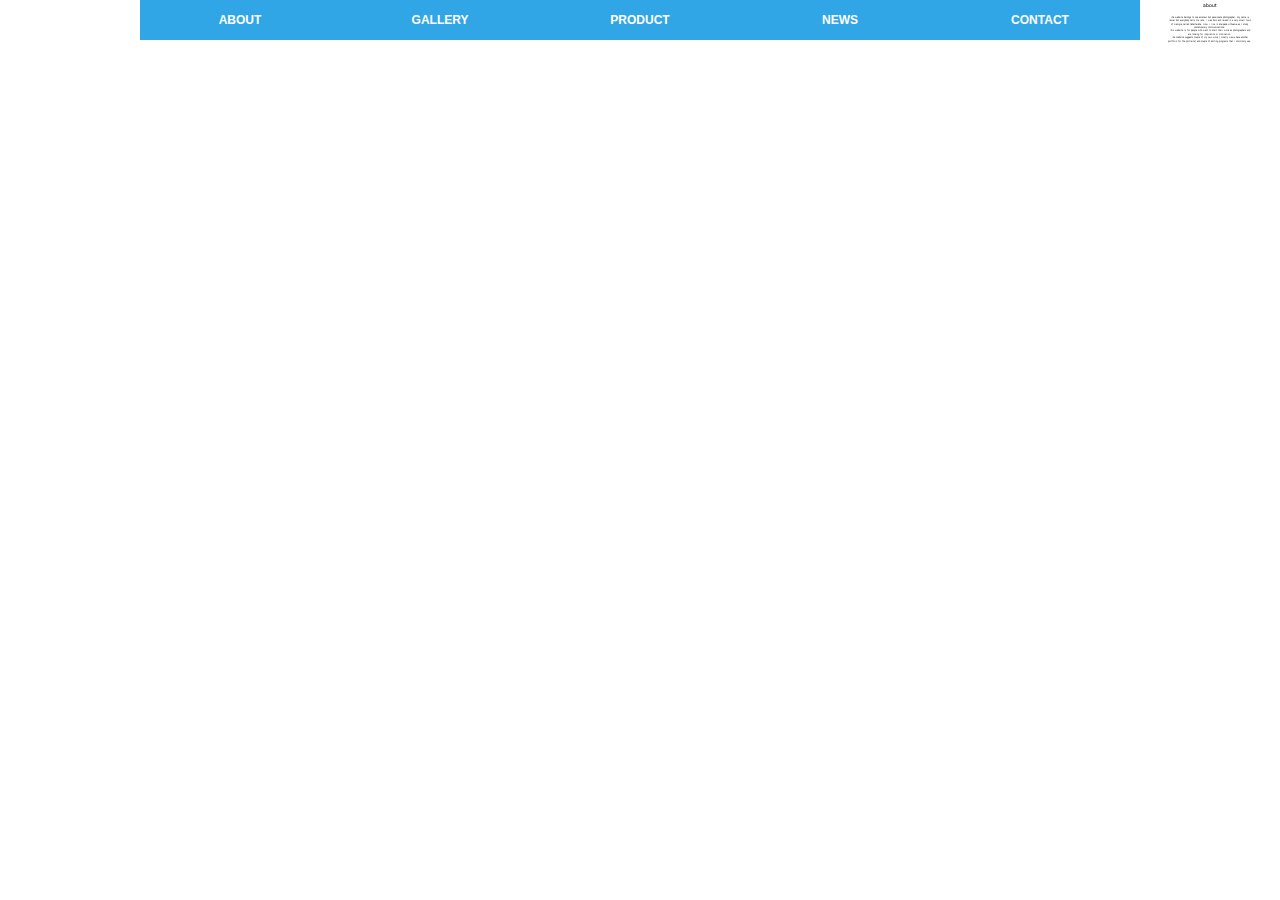
<file: Menu/about/index.html>
<!doctype html>
<html lang="en">
<head>
<body>
<div class="topmenu" >
<div class="menu2">
<nav class="dropdownmenu">
  <ul>
    <li><a href="../about/index.html">ABOUT</a></li>
    <li><a href="../gallery/index.html">GALLERY</a></li>
    <li><a href="../product/index.html">PRODUCT</a></li>
    <li><a href="../news/index.html">NEWS</a></li>
    <li><a href="../contact/index.html">CONTACT</a></li>
  </ul>
</nav>
</div>
</div></body>
<meta charset="utf-8">
<meta name="viewport" content="width=device-width, initial-scale=1">
<meta http-equiv="X-UA-Compatible" content="IE=edge, chrome=1">
<title>about</title>
<link rel="stylesheet" type="text/css" href="css/normalize.min.css" media="screen, print" />
<link rel="stylesheet" type="text/css" href="css/smartslider.min.css" media="screen, print" />
<style type="text/css">.n2-ss-spinner-simple-white-container {
    position: absolute;
    top: 50%;
    left: 50%;
    margin: -20px;
    background: #fff;
    width: 20px;
    height: 20px;
    padding: 10px;
    border-radius: 50%;
    z-index: 1000;
}
.dropdownmenu ul, .dropdownmenu li {
	margin: 0;
	padding: 0;
}
.dropdownmenu ul {
	background: gray;
	list-style: none;
	width: 100%;
}
.dropdownmenu li {
	float: left;
	position: relative;
	width: 20%;
}
.dropdownmenu a {
	background: #30A6E6;
	color: #FFFFFF;
	display: block;
	font: bold 12px/20px sans-serif;
	padding: 10px 25px;
	text-align: center;
	text-decoration: none;
	-webkit-transition: all .25s ease;
	-moz-transition: all .25s ease;
	-ms-transition: all .25s ease;
	-o-transition: all .25s ease;
	transition: all .25s ease;
}
.dropdownmenu li:hover a {
	background: #000000;
}
#submenu {
	left: 0;
	opacity: 0;
	position: absolute;
	top: 35px;
	visibility: hidden;
	z-index: 1;
}
li:hover ul#submenu {
	opacity: 1;
	top: 40px;	/* adjust this as per top nav padding top & bottom comes */
	visibility: visible;
}
#submenu li {
	float: none;
	width: 100%;
}
#submenu a:hover {
	background: #DF4B05;
}
#submenu a {
	background-color:#000000;
}
nav.dropdownmenu {
    width: 1000px;
    margin: auto;
}
.frame {
    width: 1000px;
    margin: auto;
}
.menu {
    width: 20%;
    float: left;
}
.n2-ss-spinner-simple-white {
  outline: 1px solid RGBA(0,0,0,0);
  width:100%;
  height: 100%;
}

.n2-ss-spinner-simple-white:before {
    position: absolute;
    top: 50%;
    left: 50%;
    width: 20px;
    height: 20px;
    margin-top: -11px;
    margin-left: -11px;
}

.n2-ss-spinner-simple-white:not(:required):before {
    content: '';
    border-radius: 50%;
    border-top: 2px solid #333;
    border-right: 2px solid transparent;
    animation: n2SimpleWhite .6s linear infinite;
}
@keyframes n2SimpleWhite {
    to {transform: rotate(360deg);}
}</style>
<script type="text/javascript">window.N2PRO=1;window.N2GSAP=1;window.N2PLATFORM="joomla";(function(){var N=this;N.N2_=N.N2_||{r:[],d:[]},N.N2R=N.N2R||function(){N.N2_.r.push(arguments)},N.N2D=N.N2D||function(){N.N2_.d.push(arguments)}}).call(window);if(!window.n2jQuery){window.n2jQuery={ready:function(cb){console.error('n2jQuery will be deprecated!');N2R(['$'],cb);}}}window.nextend={localization: {}, ready: function(cb){console.error('nextend.ready will be deprecated!');N2R('documentReady', function($){cb.call(window,$)})}};window.N2SSPRO=1;window.N2SS3C="smartslider3";
        nextend.fontsLoaded = false;
        nextend.fontsLoadedActive = function () {nextend.fontsLoaded = true;};
        var requiredFonts = ["Roboto:n3","Roboto:n4"],
            fontData = {
                google: {
                    families: ["Roboto:300,400:latin"]
                },
                active: function(){nextend.fontsLoadedActive()},
                inactive: function(){nextend.fontsLoadedActive()},
                fontactive: function(f,s){fontData.resolveFont(f+':'+s);},
                fontinactive: function(f,s){fontData.resolveFont(f+':'+s);},
                resolveFont: function(n){
                    for(var i = requiredFonts.length - 1; i >= 0; i--) {
                        if(requiredFonts[i] === n) {
                           requiredFonts.splice(i, 1);
                           break;
                        }
                    }
                    if(!requiredFonts.length) nextend.fontsLoadedActive();
                }
            };
        if(typeof WebFontConfig !== 'undefined' && typeof WebFont === 'undefined'){
            var _WebFontConfig = WebFontConfig;
            for(var k in WebFontConfig){
                if(k == 'active'){
                  fontData.active = function(){nextend.fontsLoadedActive();_WebFontConfig.active();}
                }else if(k == 'inactive'){
                  fontData.inactive = function(){nextend.fontsLoadedActive();_WebFontConfig.inactive();}
                }else if(k == 'fontactive'){
                  fontData.fontactive = function(f,s){fontData.resolveFont(f+':'+s);_WebFontConfig.fontactive.apply(this,arguments);}
                }else if(k == 'fontinactive'){
                  fontData.fontinactive = function(f,s){fontData.resolveFont(f+':'+s);_WebFontConfig.fontinactive.apply(this,arguments);}
                }else if(k == 'google'){
                    if(typeof WebFontConfig.google.families !== 'undefined'){
                        for(var i = 0; i < WebFontConfig.google.families.length; i++){
                            fontData.google.families.push(WebFontConfig.google.families[i]);
                        }
                    }
                }else{
                    fontData[k] = WebFontConfig[k];
                }
            }
        }
        fontData.classes=true;
        fontData.events=true;
        
        if(typeof WebFont === 'undefined'){
            window.WebFontConfig = fontData;
        }else{
            WebFont.load(fontData);
        }</script>
<script type="text/javascript" src="js/n2-j.min.js"></script>
<script type="text/javascript" src="js/nextend-gsap.min.js"></script>
<script type="text/javascript" src="js/nextend-frontend.min.js"></script>
<script type="text/javascript" src="js/smartslider-frontend.min.js"></script>
<script type="text/javascript" src="js/smartslider-simple-type-frontend.min.js"></script>
<script type="text/javascript" src="js/nextend-webfontloader.min.js"></script>
<script type="text/javascript">N2R('documentReady', function($){

        nextend.fontsDeferred = $.Deferred();
        if(nextend.fontsLoaded){
            nextend.fontsDeferred.resolve();
        }else{
            nextend.fontsLoadedActive = function () {
                nextend.fontsLoaded = true;
                nextend.fontsDeferred.resolve();
            };
            var intercalCounter = 0;
            nextend.fontInterval = setInterval(function(){
                if(intercalCounter > 3 || document.documentElement.className.indexOf('wf-active') !== -1){
                    nextend.fontsLoadedActive();
                    clearInterval(nextend.fontInterval);
                }
                intercalCounter++;
            }, 1000);
        }
N2R(["nextend-frontend","smartslider-frontend","nextend-gsap","smartslider-simple-type-frontend"],function(){new N2Classes.SmartSliderSimple('#n2-ss-341', {"admin":false,"translate3d":1,"callbacks":"","background.video.mobile":1,"randomize":{"randomize":0,"randomizeFirst":0},"align":"normal","isDelayed":0,"load":{"fade":1,"scroll":0},"playWhenVisible":1,"playWhenVisibleAt":0.5,"responsive":{"desktop":1,"tablet":1,"mobile":1,"onResizeEnabled":true,"type":"auto","downscale":1,"upscale":1,"minimumHeight":0,"maximumHeight":3000,"maximumSlideWidth":3000,"maximumSlideWidthLandscape":3000,"maximumSlideWidthTablet":3000,"maximumSlideWidthTabletLandscape":3000,"maximumSlideWidthMobile":3000,"maximumSlideWidthMobileLandscape":3000,"maximumSlideWidthConstrainHeight":0,"forceFull":0,"forceFullOverflowX":"body","forceFullHorizontalSelector":"","constrainRatio":1,"sliderHeightBasedOn":"real","decreaseSliderHeight":0,"focusUser":1,"deviceModes":{"desktopPortrait":1,"desktopLandscape":0,"tabletPortrait":1,"tabletLandscape":0,"mobilePortrait":1,"mobileLandscape":0},"normalizedDeviceModes":{"unknownUnknown":["unknown","Unknown"],"desktopPortrait":["desktop","Portrait"],"desktopLandscape":["desktop","Portrait"],"tabletPortrait":["tablet","Portrait"],"tabletLandscape":["tablet","Portrait"],"mobilePortrait":["mobile","Portrait"],"mobileLandscape":["mobile","Portrait"]},"verticalRatioModifiers":{"unknownUnknown":1,"desktopPortrait":1,"desktopLandscape":1,"tabletPortrait":1,"tabletLandscape":1,"mobilePortrait":1,"mobileLandscape":1},"minimumFontSizes":{"desktopPortrait":1,"desktopLandscape":1,"tabletPortrait":1,"tabletLandscape":1,"mobilePortrait":1,"mobileLandscape":1},"ratioToDevice":{"Portrait":{"tablet":0.6999999999999999555910790149937383830547332763671875,"mobile":0.5},"Landscape":{"tablet":0,"mobile":0}},"sliderWidthToDevice":{"desktopPortrait":1000,"desktopLandscape":1000,"tabletPortrait":700,"tabletLandscape":0,"mobilePortrait":500,"mobileLandscape":0},"basedOn":"combined","orientationMode":"width_and_height","overflowHiddenPage":0,"desktopPortraitScreenWidth":1200,"tabletPortraitScreenWidth":800,"mobilePortraitScreenWidth":440,"tabletLandscapeScreenWidth":800,"mobileLandscapeScreenWidth":440,"focus":{"offsetTop":"","offsetBottom":""}},"controls":{"mousewheel":0,"touch":"horizontal","keyboard":1,"blockCarouselInteraction":1},"lazyLoad":0,"lazyLoadNeighbor":0,"blockrightclick":0,"maintainSession":0,"autoplay":{"enabled":0,"start":1,"duration":8000,"autoplayToSlide":-1,"autoplayToSlideIndex":-1,"allowReStart":0,"pause":{"click":1,"mouse":"0","mediaStarted":1},"resume":{"click":0,"mouse":"0","mediaEnded":1,"slidechanged":0}},"perspective":1000,"layerMode":{"playOnce":0,"playFirstLayer":1,"mode":"skippable","inAnimation":"mainInEnd"},"parallax":{"enabled":1,"mobile":0,"is3D":0,"animate":1,"horizontal":"mouse","vertical":"mouse","origin":"slider","scrollmove":"both"},"postBackgroundAnimations":0,"initCallbacks":[],"allowBGImageAttachmentFixed":true,"bgAnimationsColor":"RGBA(51,51,51,1)","bgAnimations":0,"mainanimation":{"type":"horizontal","duration":800,"delay":0,"ease":"easeOutQuad","parallax":0,"shiftedBackgroundAnimation":"auto"},"carousel":1,"dynamicHeight":0});});
});
</script>
</head>

<div><div><div class="n2-section-smartslider " role="region" aria-label="about"><style type="text/css">div#n2-ss-341{width:1000px;float:left;margin:0px 0px 0px 0px;}html[dir="rtl"] div#n2-ss-341{float:right;}div#n2-ss-341 .n2-ss-slider-1{position:relative;padding-top:0px;padding-right:0px;padding-bottom:0px;padding-left:0px;height:500px;border-style:solid;border-width:0px;border-color:#3e3e3e;border-color:RGBA(62,62,62,1);border-radius:0px;background-clip:padding-box;background-repeat:repeat;background-position:50% 50%;background-size:cover;background-attachment:scroll;}div#n2-ss-341 .n2-ss-slider-background-video-container{position:absolute;left:0;top:0;width:100%;height:100%;overflow:hidden;}div#n2-ss-341 .n2-ss-slider-2{position:relative;width:100%;height:100%;}.x-firefox div#n2-ss-341 .n2-ss-slider-2{opacity:0.99999;}div#n2-ss-341 .n2-ss-slider-3{position:relative;width:100%;height:100%;overflow:hidden;outline:1px solid rgba(0,0,0,0);z-index:10;}div#n2-ss-341 .n2-ss-slide-backgrounds,div#n2-ss-341 .n2-ss-slider-3 > .n-particles-js-canvas-el,div#n2-ss-341 .n2-ss-slider-3 > .n2-ss-divider{position:absolute;left:0;top:0;width:100%;height:100%;}div#n2-ss-341 .n2-ss-slide-backgrounds{z-index:10;}div#n2-ss-341 .n2-ss-slider-3 > .n-particles-js-canvas-el{z-index:12;}div#n2-ss-341 .n2-ss-slide-backgrounds > *{overflow:hidden;}div#n2-ss-341 .n2-ss-slide{position:absolute;top:0;left:0;width:100%;height:100%;z-index:20;display:block;-webkit-backface-visibility:hidden;}div#n2-ss-341 .n2-ss-layers-container{position:relative;width:1000px;height:500px;}div#n2-ss-341 .n2-ss-parallax-clip > .n2-ss-layers-container{position:absolute;right:0;}div#n2-ss-341 .n2-ss-slide{perspective:1000px;}div#n2-ss-341[data-ie] .n2-ss-slide{perspective:none;transform:perspective(1000px);}div#n2-ss-341 .n2-ss-slide-active{z-index:21;}div#n2-ss-341 .n2-ss-layer .n2-font-3748660ac1a287929ea8d7f14ede8e41-paragraph{font-family: 'Roboto','Arial';color: #282828;font-size:100%;text-shadow: none;line-height: 1.5;font-weight: normal;font-style: normal;text-decoration: none;text-align: center;letter-spacing: normal;word-spacing: normal;text-transform: none;font-weight: 400;}div#n2-ss-341 .n2-ss-layer .n2-font-3748660ac1a287929ea8d7f14ede8e41-paragraph a, div#n2-ss-341 .n2-ss-layer .n2-font-3748660ac1a287929ea8d7f14ede8e41-paragraph a:FOCUS{font-family: 'Roboto','Arial';color: #1890d7;font-size:100%;text-shadow: none;line-height: 1.5;font-weight: normal;font-style: normal;text-decoration: none;text-align: center;letter-spacing: normal;word-spacing: normal;text-transform: none;font-weight: 400;}div#n2-ss-341 .n2-ss-layer .n2-font-3748660ac1a287929ea8d7f14ede8e41-paragraph a:HOVER, div#n2-ss-341 .n2-ss-layer .n2-font-3748660ac1a287929ea8d7f14ede8e41-paragraph a:ACTIVE{font-family: 'Roboto','Arial';color: #1890d7;font-size:100%;text-shadow: none;line-height: 1.5;font-weight: normal;font-style: normal;text-decoration: none;text-align: center;letter-spacing: normal;word-spacing: normal;text-transform: none;font-weight: 400;}div#n2-ss-341 .n2-ss-layer .n2-font-6c765abe246388ec09a1da8d2c1a6b21-hover{font-family: 'Roboto','Arial';color: #000000;font-size:225%;text-shadow: none;line-height: 1.5;font-weight: normal;font-style: normal;text-decoration: none;text-align: center;letter-spacing: normal;word-spacing: normal;text-transform: none;font-weight: 400;}</style><div id="n2-ss-341-align" class="n2-ss-align"><div class="n2-padding"><div id="n2-ss-341" data-creator="Smart Slider 3" class="n2-ss-slider n2-ow n2-has-hover n2notransition  n2-ss-load-fade " data-minFontSizedesktopPortrait="1" data-minFontSizedesktopLandscape="1" data-minFontSizetabletPortrait="1" data-minFontSizetabletLandscape="1" data-minFontSizemobilePortrait="1" data-minFontSizemobileLandscape="1" style="font-size: 1rem;" data-fontsize="16">
        <div class="n2-ss-slider-1 n2-ss-swipe-element n2-ow" style="">
                        <div class="n2-ss-slider-2 n2-ow">
                                <div class="n2-ss-slider-3 n2-ow" style="">

                    <div class="n2-ss-slide-backgrounds"></div><div data-first="1" data-slide-duration="0" data-id="1139" style="" class=" n2-ss-slide n2-ss-canvas n2-ow  n2-ss-slide-1139"><div class="n2-ss-slide-background n2-ow" data-mode="fill"></div><div class="n2-ss-layers-container n2-ow" data-csstextalign="center" style=""><div class="n2-ss-layer n2-ow" style="left:200px;top:115px;width:599px;height:269px;overflow:visible;" data-pm="absolute" data-responsiveposition="1" data-desktopportraitleft="200" data-desktopportraittop="115" data-responsivesize="1" data-desktopportraitwidth="599" data-desktopportraitheight="269" data-desktopportraitalign="left" data-desktopportraitvalign="top" data-parentid="" data-desktopportraitparentalign="center" data-desktopportraitparentvalign="middle" data-sstype="layer" data-rotation="0" data-desktopportrait="1" data-desktoplandscape="1" data-tabletportrait="1" data-tabletlandscape="1" data-mobileportrait="1" data-mobilelandscape="1" data-adaptivefont="0" data-desktopportraitfontsize="100" data-plugin="rendered"><div class="n2-ss-item-content n2-ow"><div class="n2-ow n2-ow-all n2-ss-desktop n2-ss-mobile n2-ss-tablet"><p class="n2-font-3748660ac1a287929ea8d7f14ede8e41-paragraph   n2-ow">The website belongs to one amateur but passionate photographer. My name is Tamar but everybody calls me Tata. i was born and raised in a very small town of Georgia, called Akhalteikhe. Now I live in Klaipėda, Lithuania, as I study contemporary communications.</p>
<p class="n2-font-3748660ac1a287929ea8d7f14ede8e41-paragraph   n2-ow">This website is for people who want to start their work as photographers and are looking for inspiration or motivation. </p>
<p class="n2-font-3748660ac1a287929ea8d7f14ede8e41-paragraph   n2-ow">The Website suggests couple of my own work ( mostly views, have another portfolio for the portraits) and couple of editing programs that I commonly use.</p>
</div></div></div><div class="n2-ss-layer n2-ow" style="left:0px;top:-207px;width:auto;height:auto;overflow:visible;" data-pm="absolute" data-responsiveposition="1" data-desktopportraitleft="0" data-desktopportraittop="-207" data-responsivesize="1" data-desktopportraitwidth="auto" data-desktopportraitheight="auto" data-desktopportraitalign="center" data-desktopportraitvalign="middle" data-parentid="" data-desktopportraitparentalign="center" data-desktopportraitparentvalign="middle" data-sstype="layer" data-rotation="0" data-desktopportrait="1" data-desktoplandscape="1" data-tabletportrait="1" data-tabletlandscape="1" data-mobileportrait="1" data-mobilelandscape="1" data-adaptivefont="0" data-desktopportraitfontsize="100" data-plugin="rendered"><div id="n2-ss-341item2" class="n2-font-6c765abe246388ec09a1da8d2c1a6b21-hover   n2-ss-item-content n2-ow" style="display:block;">about</div></div></div></div>                </div>
            </div>
            
        </div>
        </div><div class="n2-clear"></div><div id="n2-ss-341-spinner" style="display: none;"><div><div class="n2-ss-spinner-simple-white-container"><div class="n2-ss-spinner-simple-white"></div></div></div></div></div></div><div id="n2-ss-341-placeholder" style="position: relative;z-index:2;background-color:RGBA(0,0,0,0);max-height:3000px; background-color:RGBA(255,255,255,0);"><img style="width: 100%; max-width:3000px; display: block;opacity:0;margin:0px;" class="n2-ow" src="[data-uri]" alt="Slider" /></div></div></div></div></body>

</html>
</file>
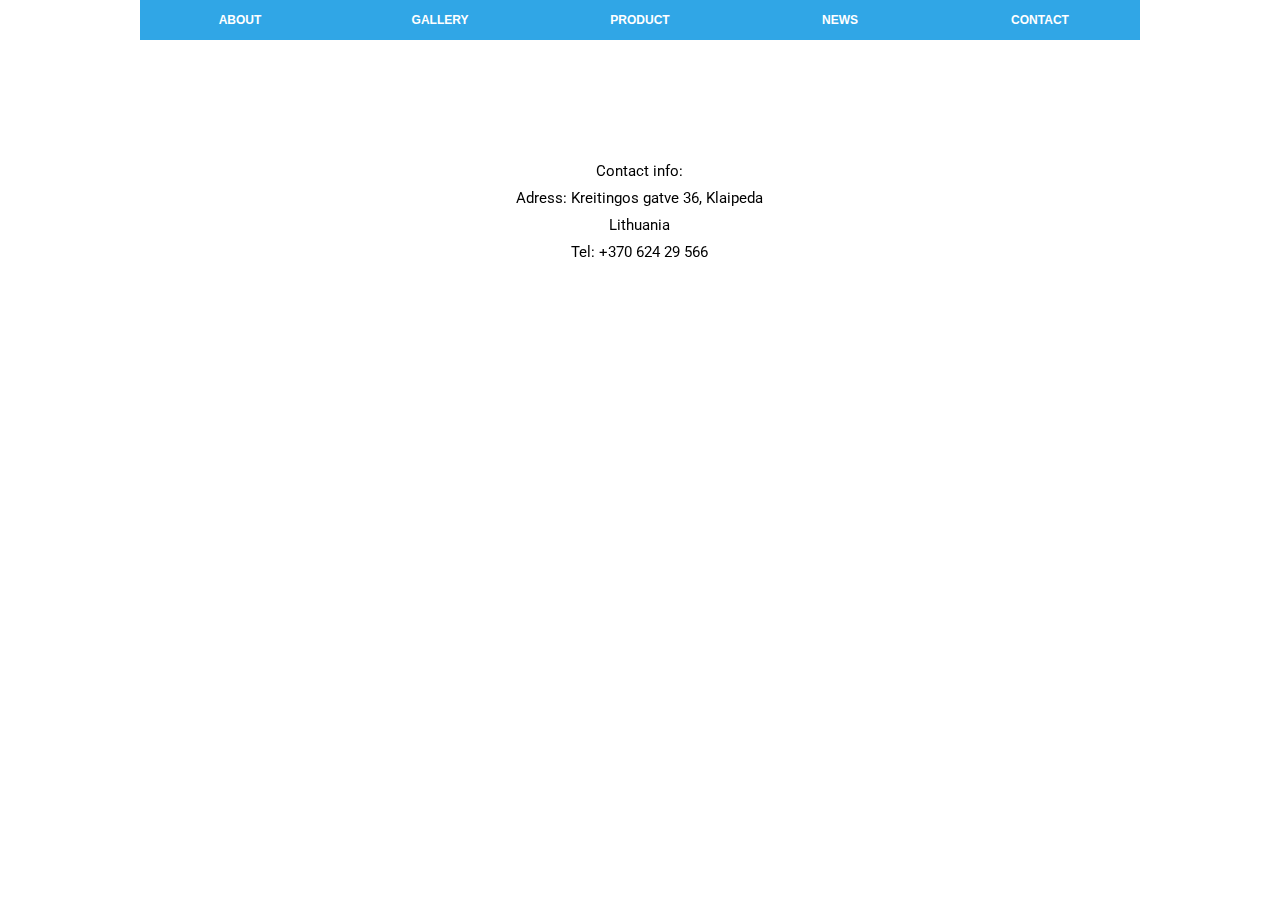
<file: Menu/contact/index.html>
<!doctype html>
<html lang="en">
<head>
<div class="topmenu" >
<div class="menu2">
<nav class="dropdownmenu">
  <ul>
    <li><a href="../about/index.html">ABOUT</a></li>
    <li><a href="../gallery/index.html">GALLERY</a></li>
    <li><a href="../product/index.html">PRODUCT</a></li>
    <li><a href="../news/index.html">NEWS</a></li>
    <li><a href="../contact/index.html">CONTACT</a></li>
  </ul>
</nav>
</div>
</div>
<meta charset="utf-8">
<meta name="viewport" content="width=device-width, initial-scale=1">
<meta http-equiv="X-UA-Compatible" content="IE=edge, chrome=1">
<title>contact</title>
<link rel="stylesheet" type="text/css" href="css/normalize.min.css" media="screen, print" />
<link rel="stylesheet" type="text/css" href="css/smartslider.min.css" media="screen, print" />
<style type="text/css">.n2-ss-spinner-simple-white-container {
    position: absolute;
    top: 50%;
    left: 50%;
    margin: -20px;
    background: #fff;
    width: 20px;
    height: 20px;
    padding: 10px;
    border-radius: 50%;
    z-index: 1000;
}
.dropdownmenu ul, .dropdownmenu li {
	margin: 0;
	padding: 0;
}
.dropdownmenu ul {
	background: gray;
	list-style: none;
	width: 100%;
}
.dropdownmenu li {
	float: left;
	position: relative;
	width: 20%;
}
.dropdownmenu a {
	background: #30A6E6;
	color: #FFFFFF;
	display: block;
	font: bold 12px/20px sans-serif;
	padding: 10px 25px;
	text-align: center;
	text-decoration: none;
	-webkit-transition: all .25s ease;
	-moz-transition: all .25s ease;
	-ms-transition: all .25s ease;
	-o-transition: all .25s ease;
	transition: all .25s ease;
}
.dropdownmenu li:hover a {
	background: #000000;
}
#submenu {
	left: 0;
	opacity: 0;
	position: absolute;
	top: 35px;
	visibility: hidden;
	z-index: 1;
}
li:hover ul#submenu {
	opacity: 1;
	top: 40px;	/* adjust this as per top nav padding top & bottom comes */
	visibility: visible;
}
#submenu li {
	float: none;
	width: 100%;
}
#submenu a:hover {
	background: #DF4B05;
}
#submenu a {
	background-color:#000000;
}
nav.dropdownmenu {
    width: 1000px;
    margin: auto;
}
.frame {
    width: 1000px;
    margin: auto;
}
.menu {
    width: 25%;
    float: left;
}
.n2-ss-spinner-simple-white {
  outline: 1px solid RGBA(0,0,0,0);
  width:100%;
  height: 100%;
}

.n2-ss-spinner-simple-white:before {
    position: absolute;
    top: 50%;
    left: 50%;
    width: 20px;
    height: 20px;
    margin-top: -11px;
    margin-left: -11px;
}

.n2-ss-spinner-simple-white:not(:required):before {
    content: '';
    border-radius: 50%;
    border-top: 2px solid #333;
    border-right: 2px solid transparent;
    animation: n2SimpleWhite .6s linear infinite;
}
@keyframes n2SimpleWhite {
    to {transform: rotate(360deg);}
}</style>
<script type="text/javascript">window.N2PRO=1;window.N2GSAP=1;window.N2PLATFORM="joomla";(function(){var N=this;N.N2_=N.N2_||{r:[],d:[]},N.N2R=N.N2R||function(){N.N2_.r.push(arguments)},N.N2D=N.N2D||function(){N.N2_.d.push(arguments)}}).call(window);if(!window.n2jQuery){window.n2jQuery={ready:function(cb){console.error('n2jQuery will be deprecated!');N2R(['$'],cb);}}}window.nextend={localization: {}, ready: function(cb){console.error('nextend.ready will be deprecated!');N2R('documentReady', function($){cb.call(window,$)})}};window.N2SSPRO=1;window.N2SS3C="smartslider3";
        nextend.fontsLoaded = false;
        nextend.fontsLoadedActive = function () {nextend.fontsLoaded = true;};
        var requiredFonts = ["Roboto:n3","Roboto:n4"],
            fontData = {
                google: {
                    families: ["Roboto:300,400:latin"]
                },
                active: function(){nextend.fontsLoadedActive()},
                inactive: function(){nextend.fontsLoadedActive()},
                fontactive: function(f,s){fontData.resolveFont(f+':'+s);},
                fontinactive: function(f,s){fontData.resolveFont(f+':'+s);},
                resolveFont: function(n){
                    for(var i = requiredFonts.length - 1; i >= 0; i--) {
                        if(requiredFonts[i] === n) {
                           requiredFonts.splice(i, 1);
                           break;
                        }
                    }
                    if(!requiredFonts.length) nextend.fontsLoadedActive();
                }
            };
        if(typeof WebFontConfig !== 'undefined' && typeof WebFont === 'undefined'){
            var _WebFontConfig = WebFontConfig;
            for(var k in WebFontConfig){
                if(k == 'active'){
                  fontData.active = function(){nextend.fontsLoadedActive();_WebFontConfig.active();}
                }else if(k == 'inactive'){
                  fontData.inactive = function(){nextend.fontsLoadedActive();_WebFontConfig.inactive();}
                }else if(k == 'fontactive'){
                  fontData.fontactive = function(f,s){fontData.resolveFont(f+':'+s);_WebFontConfig.fontactive.apply(this,arguments);}
                }else if(k == 'fontinactive'){
                  fontData.fontinactive = function(f,s){fontData.resolveFont(f+':'+s);_WebFontConfig.fontinactive.apply(this,arguments);}
                }else if(k == 'google'){
                    if(typeof WebFontConfig.google.families !== 'undefined'){
                        for(var i = 0; i < WebFontConfig.google.families.length; i++){
                            fontData.google.families.push(WebFontConfig.google.families[i]);
                        }
                    }
                }else{
                    fontData[k] = WebFontConfig[k];
                }
            }
        }
        fontData.classes=true;
        fontData.events=true;
        
        if(typeof WebFont === 'undefined'){
            window.WebFontConfig = fontData;
        }else{
            WebFont.load(fontData);
        }</script>
<script type="text/javascript" src="js/n2-j.min.js"></script>
<script type="text/javascript" src="js/nextend-gsap.min.js"></script>
<script type="text/javascript" src="js/nextend-frontend.min.js"></script>
<script type="text/javascript" src="js/smartslider-frontend.min.js"></script>
<script type="text/javascript" src="js/smartslider-block-type-frontend.min.js"></script>
<script type="text/javascript" src="js/nextend-webfontloader.min.js"></script>
<script type="text/javascript">N2R('documentReady', function($){

        nextend.fontsDeferred = $.Deferred();
        if(nextend.fontsLoaded){
            nextend.fontsDeferred.resolve();
        }else{
            nextend.fontsLoadedActive = function () {
                nextend.fontsLoaded = true;
                nextend.fontsDeferred.resolve();
            };
            var intercalCounter = 0;
            nextend.fontInterval = setInterval(function(){
                if(intercalCounter > 3 || document.documentElement.className.indexOf('wf-active') !== -1){
                    nextend.fontsLoadedActive();
                    clearInterval(nextend.fontInterval);
                }
                intercalCounter++;
            }, 1000);
        }
N2R(["nextend-frontend","smartslider-frontend","nextend-gsap","smartslider-block-type-frontend"],function(){new N2Classes.SmartSliderBlock('#n2-ss-179', {"admin":false,"translate3d":1,"callbacks":"","background.video.mobile":1,"align":"normal","isDelayed":0,"load":{"fade":1,"scroll":0},"playWhenVisible":1,"playWhenVisibleAt":0.5,"responsive":{"desktop":1,"tablet":1,"mobile":1,"onResizeEnabled":true,"type":"fullwidth","downscale":1,"upscale":1,"minimumHeight":0,"maximumHeight":300,"maximumSlideWidth":3000,"maximumSlideWidthLandscape":3000,"maximumSlideWidthTablet":3000,"maximumSlideWidthTabletLandscape":3000,"maximumSlideWidthMobile":3000,"maximumSlideWidthMobileLandscape":3000,"maximumSlideWidthConstrainHeight":0,"forceFull":1,"forceFullOverflowX":"body","forceFullHorizontalSelector":"body","constrainRatio":1,"sliderHeightBasedOn":"real","decreaseSliderHeight":0,"focusUser":1,"deviceModes":{"desktopPortrait":1,"desktopLandscape":0,"tabletPortrait":1,"tabletLandscape":0,"mobilePortrait":1,"mobileLandscape":0},"normalizedDeviceModes":{"unknownUnknown":["unknown","Unknown"],"desktopPortrait":["desktop","Portrait"],"desktopLandscape":["desktop","Portrait"],"tabletPortrait":["tablet","Portrait"],"tabletLandscape":["tablet","Portrait"],"mobilePortrait":["mobile","Portrait"],"mobileLandscape":["mobile","Portrait"]},"verticalRatioModifiers":{"unknownUnknown":1,"desktopPortrait":1,"desktopLandscape":1,"tabletPortrait":1,"tabletLandscape":1,"mobilePortrait":1,"mobileLandscape":1},"minimumFontSizes":{"desktopPortrait":1,"desktopLandscape":1,"tabletPortrait":1,"tabletLandscape":1,"mobilePortrait":1,"mobileLandscape":1},"ratioToDevice":{"Portrait":{"tablet":0.6999999999999999555910790149937383830547332763671875,"mobile":0.5},"Landscape":{"tablet":0,"mobile":0}},"sliderWidthToDevice":{"desktopPortrait":1000,"desktopLandscape":1000,"tabletPortrait":700,"tabletLandscape":0,"mobilePortrait":500,"mobileLandscape":0},"basedOn":"combined","orientationMode":"width_and_height","overflowHiddenPage":0,"desktopPortraitScreenWidth":1200,"tabletPortraitScreenWidth":800,"mobilePortraitScreenWidth":440,"tabletLandscapeScreenWidth":800,"mobileLandscapeScreenWidth":440,"focus":{"offsetTop":"","offsetBottom":""}},"controls":{"mousewheel":0,"touch":0,"keyboard":0,"blockCarouselInteraction":1},"lazyLoad":0,"lazyLoadNeighbor":0,"blockrightclick":0,"maintainSession":0,"autoplay":{"enabled":0,"start":0,"duration":8000,"autoplayToSlide":-1,"autoplayToSlideIndex":-1,"allowReStart":0,"pause":{"click":1,"mouse":"0","mediaStarted":1},"resume":{"click":0,"mouse":"0","mediaEnded":1,"slidechanged":0}},"perspective":1000,"layerMode":{"playOnce":0,"playFirstLayer":1,"mode":"skippable","inAnimation":"mainInEnd"},"parallax":{"enabled":1,"mobile":0,"is3D":0,"animate":1,"horizontal":"mouse","vertical":"mouse","origin":"slider","scrollmove":"both"},"postBackgroundAnimations":0,"initCallbacks":[],"allowBGImageAttachmentFixed":true});});
});
</script>
</head>
<body>
<div><div><div class="n2-section-smartslider " role="region" aria-label="contact"><style type="text/css">div#n2-ss-179{width:1000px;float:left;margin:0px 0px 0px 0px;}html[dir="rtl"] div#n2-ss-179{float:right;}div#n2-ss-179 .n2-ss-slider-1{height:500px;box-sizing:border-box;position:relative;background-repeat:repeat;background-position:50% 50%;background-size:cover;background-attachment:scroll;}div#n2-ss-179 .n2-ss-slider-background-video-container{position:absolute;left:0;top:0;width:100%;height:100%;overflow:hidden;}div#n2-ss-179 .n2-ss-slider-2{position:relative;width:100%;height:100%;overflow:hidden;z-index:10;}div#n2-ss-179 .n2-ss-slide-backgrounds,div#n2-ss-179 .n-particles-js-canvas-el{position:absolute;left:0;top:0;width:100%;height:100%;}div#n2-ss-179 .n2-ss-slide-backgrounds{z-index:10;}div#n2-ss-179 .n-particles-js-canvas-el{z-index:12;}div#n2-ss-179 .n2-ss-slide{position:absolute;top:0;left:0;width:1000px;height:500px;display:block;-webkit-backface-visibility:hidden;z-index:20;}div#n2-ss-179 .n2-ss-layers-container{position:relative;width:1000px;height:500px;}div#n2-ss-179 .n2-ss-slide{perspective:1000px;}div#n2-ss-179[data-ie] .n2-ss-slide{perspective:none;transform:perspective(1000px);}div#n2-ss-179 .n2-ss-layer .n2-font-8ae366847a032ef860fe01051f1fa23e-paragraph{font-family: 'Roboto','Arial';color: #000000;font-size:156.25%;text-shadow: none;line-height: 1.8;font-weight: normal;font-style: normal;text-decoration: none;text-align: center;letter-spacing: normal;word-spacing: normal;text-transform: none;font-weight: normal;}div#n2-ss-179 .n2-ss-layer .n2-font-8ae366847a032ef860fe01051f1fa23e-paragraph a, div#n2-ss-179 .n2-ss-layer .n2-font-8ae366847a032ef860fe01051f1fa23e-paragraph a:FOCUS{font-family: 'Roboto','Arial';color: #1890d7;font-size:100%;text-shadow: none;line-height: 1.8;font-weight: normal;font-style: normal;text-decoration: none;text-align: center;letter-spacing: normal;word-spacing: normal;text-transform: none;font-weight: normal;}div#n2-ss-179 .n2-ss-layer .n2-font-8ae366847a032ef860fe01051f1fa23e-paragraph a:HOVER, div#n2-ss-179 .n2-ss-layer .n2-font-8ae366847a032ef860fe01051f1fa23e-paragraph a:ACTIVE{font-family: 'Roboto','Arial';color: #1890d7;font-size:100%;text-shadow: none;line-height: 1.8;font-weight: normal;font-style: normal;text-decoration: none;text-align: center;letter-spacing: normal;word-spacing: normal;text-transform: none;font-weight: normal;}</style><div id="n2-ss-179-align" class="n2-ss-align"><div class="n2-padding"><div id="n2-ss-179" data-creator="Smart Slider 3" class="n2-ss-slider n2-ow n2-has-hover n2notransition  n2-ss-load-fade " data-minFontSizedesktopPortrait="1" data-minFontSizedesktopLandscape="1" data-minFontSizetabletPortrait="1" data-minFontSizetabletLandscape="1" data-minFontSizemobilePortrait="1" data-minFontSizemobileLandscape="1" style="font-size: 1rem;" data-fontsize="16">
        <div class="n2-ss-slider-1 n2-ow" style="">
                        <div class="n2-ss-slider-2 n2-ow">
                <div class="n2-ss-slide-backgrounds"></div><div data-first="1" data-slide-duration="0" data-id="497" style="" class=" n2-ss-slide n2-ss-canvas n2-ow  n2-ss-slide-497"><div class="n2-ss-slide-background n2-ow" data-mode="fill"></div><div class="n2-ss-layers-container n2-ow" data-csstextalign="center" style=""><div class="n2-ss-layer n2-ow" style="left:290px;top:197px;width:418px;height:auto;overflow:visible;" data-pm="absolute" data-responsiveposition="1" data-desktopportraitleft="290" data-desktopportraittop="197" data-responsivesize="1" data-desktopportraitwidth="418" data-desktopportraitheight="auto" data-desktopportraitalign="left" data-desktopportraitvalign="top" data-parentid="" data-desktopportraitparentalign="center" data-desktopportraitparentvalign="middle" data-sstype="layer" data-rotation="0" data-desktopportrait="1" data-desktoplandscape="1" data-tabletportrait="1" data-tabletlandscape="1" data-mobileportrait="1" data-mobilelandscape="1" data-adaptivefont="0" data-desktopportraitfontsize="100" data-plugin="rendered"><div class="n2-ss-item-content n2-ow"><div class="n2-ow n2-ow-all n2-ss-desktop n2-ss-mobile n2-ss-tablet"><p class="n2-font-8ae366847a032ef860fe01051f1fa23e-paragraph   n2-ow">Contact info: </p>
<p class="n2-font-8ae366847a032ef860fe01051f1fa23e-paragraph   n2-ow">Adress: Kreitingos gatve 36, Klaipeda Lithuania</p>
<p class="n2-font-8ae366847a032ef860fe01051f1fa23e-paragraph   n2-ow">Tel: +370 624 29 566</p>
</div></div></div></div></div>                            </div>
                    </div>
        </div><div class="n2-clear"></div><div id="n2-ss-179-spinner" style="display: none;"><div><div class="n2-ss-spinner-simple-white-container"><div class="n2-ss-spinner-simple-white"></div></div></div></div></div></div><div id="n2-ss-179-placeholder" style="position: relative;z-index:2;background-color:RGBA(0,0,0,0);max-height:300px; background-color:RGBA(255,255,255,0);"><img style="width: 100%; max-width:3000px; display: block;opacity:0;margin:0px;" class="n2-ow" src="[data-uri]" alt="Slider" /></div></div></div></div></body>
</html>
</file>
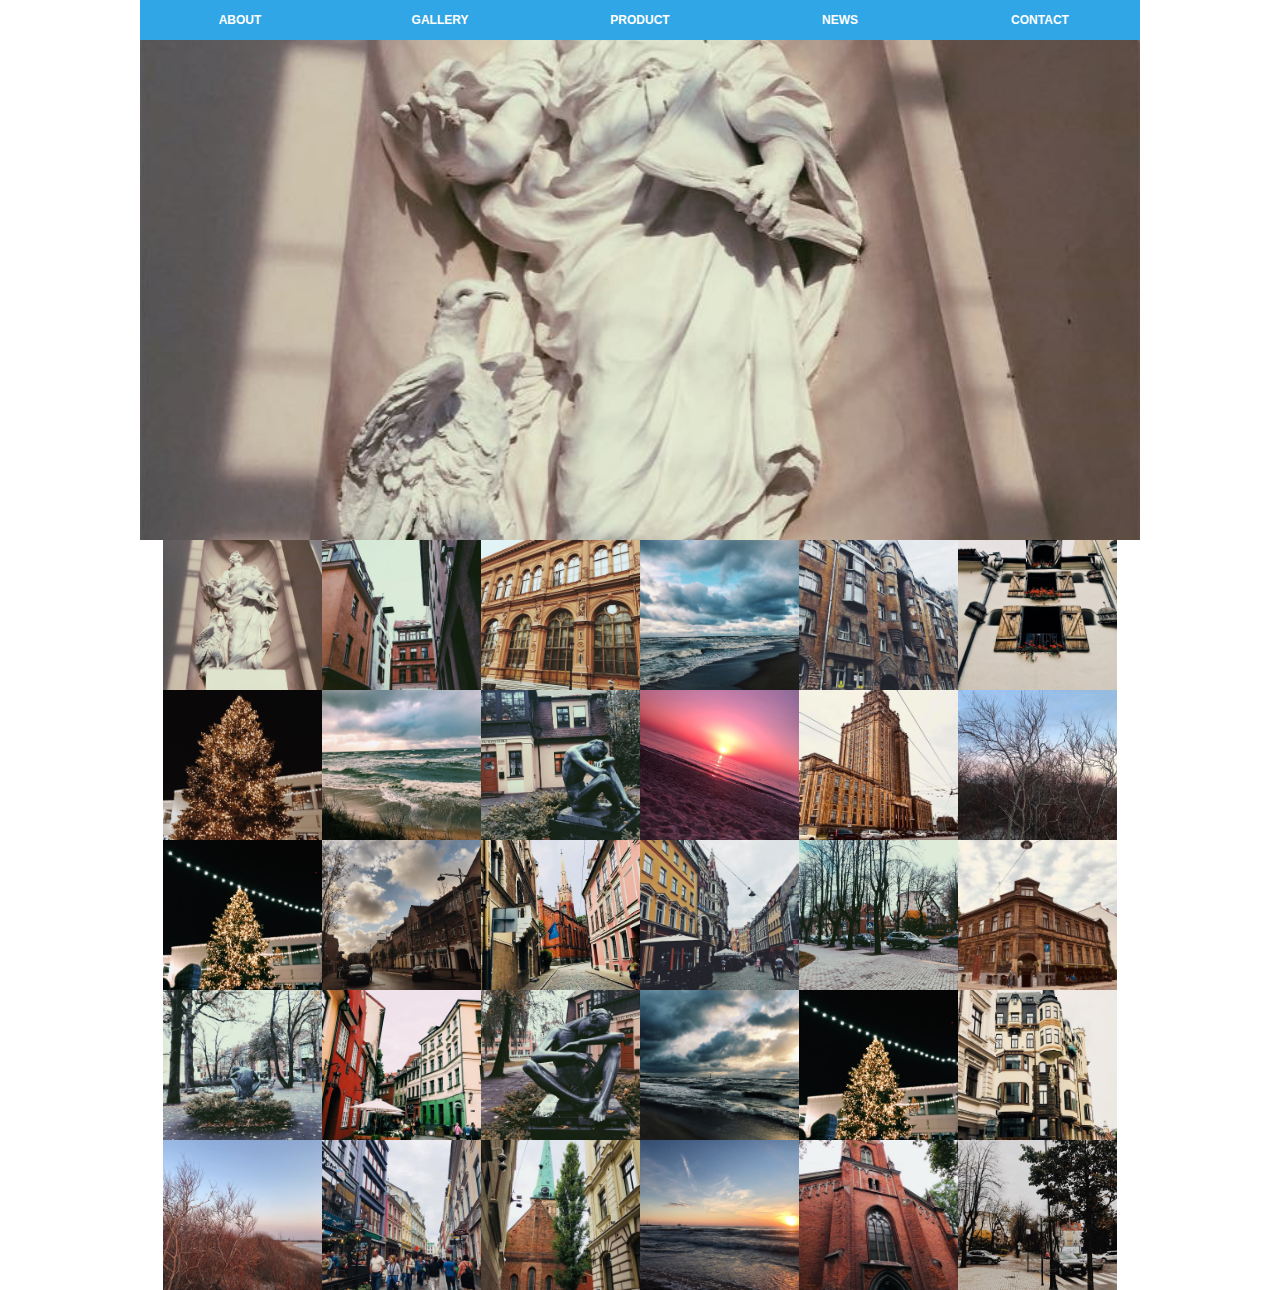
<file: Menu/gallery/index.html>
<!doctype html>
<html lang="en">
<head>
<div class="topmenu" >
<div class="menu2">
<nav class="dropdownmenu">
  <ul>
    <li><a href="../about/index.html">ABOUT</a></li>
    <li><a href="../gallery/index.html">GALLERY</a></li>
    <li><a href="../product/index.html">PRODUCT</a></li>
    <li><a href="../news/index.html">NEWS</a></li>
    <li><a href="../contact/index.html">CONTACT</a></li>
  </ul>
</nav>
</div>
</div>
<meta charset="utf-8">
<meta name="viewport" content="width=device-width, initial-scale=1">
<meta http-equiv="X-UA-Compatible" content="IE=edge, chrome=1">
<title>gallery</title>
<link rel="stylesheet" type="text/css" href="css/normalize.min.css" media="screen, print" />
<link rel="stylesheet" type="text/css" href="css/smartslider.min.css" media="screen, print" />
<style type="text/css">.n2-ss-spinner-simple-white-container {
    position: absolute;
    top: 50%;
    left: 50%;
    margin: -20px;
    background: #fff;
    width: 20px;
    height: 20px;
    padding: 10px;
    border-radius: 50%;
    z-index: 1000;
}
.dropdownmenu ul, .dropdownmenu li {
	margin: 0;
	padding: 0;
}
.dropdownmenu ul {
	background: gray;
	list-style: none;
	width: 100%;
}
.dropdownmenu li {
	float: left;
	position: relative;
	width: 20%;
}
.dropdownmenu a {
	background: #30A6E6;
	color: #FFFFFF;
	display: block;
	font: bold 12px/20px sans-serif;
	padding: 10px 25px;
	text-align: center;
	text-decoration: none;
	-webkit-transition: all .25s ease;
	-moz-transition: all .25s ease;
	-ms-transition: all .25s ease;
	-o-transition: all .25s ease;
	transition: all .25s ease;
}
.dropdownmenu li:hover a {
	background: #000000;
}
#submenu {
	left: 0;
	opacity: 0;
	position: absolute;
	top: 35px;
	visibility: hidden;
	z-index: 1;
}
li:hover ul#submenu {
	opacity: 1;
	top: 40px;	/* adjust this as per top nav padding top & bottom comes */
	visibility: visible;
}
#submenu li {
	float: none;
	width: 100%;
}
#submenu a:hover {
	background: #DF4B05;
}
#submenu a {
	background-color:#000000;
}
nav.dropdownmenu {
    width: 1000px;
    margin: auto;
}
.frame {
    width: 1000px;
    margin: auto;
}
.menu {
    width: 25%;
    float: left;
}
.n2-ss-spinner-simple-white {
  outline: 1px solid RGBA(0,0,0,0);
  width:100%;
  height: 100%;
}

.n2-ss-spinner-simple-white:before {
    position: absolute;
    top: 50%;
    left: 50%;
    width: 20px;
    height: 20px;
    margin-top: -11px;
    margin-left: -11px;
}

.n2-ss-spinner-simple-white:not(:required):before {
    content: '';
    border-radius: 50%;
    border-top: 2px solid #333;
    border-right: 2px solid transparent;
    animation: n2SimpleWhite .6s linear infinite;
}
@keyframes n2SimpleWhite {
    to {transform: rotate(360deg);}
}</style>
<script type="text/javascript">window.N2PRO=1;window.N2GSAP=1;window.N2PLATFORM="joomla";(function(){var N=this;N.N2_=N.N2_||{r:[],d:[]},N.N2R=N.N2R||function(){N.N2_.r.push(arguments)},N.N2D=N.N2D||function(){N.N2_.d.push(arguments)}}).call(window);if(!window.n2jQuery){window.n2jQuery={ready:function(cb){console.error('n2jQuery will be deprecated!');N2R(['$'],cb);}}}window.nextend={localization: {}, ready: function(cb){console.error('nextend.ready will be deprecated!');N2R('documentReady', function($){cb.call(window,$)})}};window.N2SSPRO=1;window.N2SS3C="smartslider3";</script>
<script type="text/javascript" src="js/n2-j.min.js"></script>
<script type="text/javascript" src="js/nextend-gsap.min.js"></script>
<script type="text/javascript" src="js/nextend-frontend.min.js"></script>
<script type="text/javascript" src="js/smartslider-frontend.min.js"></script>
<script type="text/javascript" src="js/smartslider-simple-type-frontend.min.js"></script>
<script type="text/javascript">N2R('documentReady', function($){
N2R(["nextend-frontend","smartslider-frontend","nextend-gsap","smartslider-simple-type-frontend"],function(){new N2Classes.SmartSliderSimple('#n2-ss-174', {"admin":false,"translate3d":1,"callbacks":"","background.video.mobile":1,"randomize":{"randomize":0,"randomizeFirst":0},"align":"center","isDelayed":0,"load":{"fade":1,"scroll":0},"playWhenVisible":1,"playWhenVisibleAt":0.5,"responsive":{"desktop":1,"tablet":1,"mobile":1,"onResizeEnabled":0,"type":"adaptive","downscale":0,"upscale":0,"minimumHeight":-1,"maximumHeight":-1,"maximumSlideWidth":10000,"maximumSlideWidthLandscape":10000,"maximumSlideWidthTablet":10000,"maximumSlideWidthTabletLandscape":10000,"maximumSlideWidthMobile":10000,"maximumSlideWidthMobileLandscape":10000,"maximumSlideWidthConstrainHeight":0,"forceFull":0,"forceFullOverflowX":"body","forceFullHorizontalSelector":"","constrainRatio":1,"sliderHeightBasedOn":"real","decreaseSliderHeight":0,"focusUser":1,"deviceModes":{"desktopPortrait":1,"desktopLandscape":0,"tabletPortrait":1,"tabletLandscape":0,"mobilePortrait":1,"mobileLandscape":0},"normalizedDeviceModes":{"unknownUnknown":["unknown","Unknown"],"desktopPortrait":["desktop","Portrait"],"desktopLandscape":["desktop","Portrait"],"tabletPortrait":["tablet","Portrait"],"tabletLandscape":["tablet","Portrait"],"mobilePortrait":["mobile","Portrait"],"mobileLandscape":["mobile","Portrait"]},"verticalRatioModifiers":{"unknownUnknown":1,"desktopPortrait":1,"desktopLandscape":1,"tabletPortrait":1,"tabletLandscape":1,"mobilePortrait":1,"mobileLandscape":1},"minimumFontSizes":{"desktopPortrait":1,"desktopLandscape":1,"tabletPortrait":1,"tabletLandscape":1,"mobilePortrait":1,"mobileLandscape":1},"ratioToDevice":{"Portrait":{"tablet":0.6999999999999999555910790149937383830547332763671875,"mobile":0.5},"Landscape":{"tablet":0,"mobile":0}},"sliderWidthToDevice":{"desktopPortrait":1000,"desktopLandscape":1000,"tabletPortrait":700,"tabletLandscape":0,"mobilePortrait":500,"mobileLandscape":0},"basedOn":"combined","orientationMode":"width_and_height","overflowHiddenPage":0,"desktopPortraitScreenWidth":1200,"tabletPortraitScreenWidth":800,"mobilePortraitScreenWidth":440,"tabletLandscapeScreenWidth":800,"mobileLandscapeScreenWidth":440,"focus":{"offsetTop":"","offsetBottom":""}},"controls":{"mousewheel":0,"touch":"0","keyboard":1,"blockCarouselInteraction":1},"lazyLoad":0,"lazyLoadNeighbor":0,"blockrightclick":0,"maintainSession":0,"autoplay":{"enabled":0,"start":1,"duration":8000,"autoplayToSlide":-1,"autoplayToSlideIndex":-1,"allowReStart":0,"pause":{"click":1,"mouse":"0","mediaStarted":1},"resume":{"click":0,"mouse":"0","mediaEnded":1,"slidechanged":0}},"perspective":1000,"layerMode":{"playOnce":0,"playFirstLayer":1,"mode":"skippable","inAnimation":"mainInEnd"},"parallax":{"enabled":1,"mobile":0,"is3D":0,"animate":1,"horizontal":"mouse","vertical":"mouse","origin":"slider","scrollmove":"both"},"postBackgroundAnimations":0,"initCallbacks":["N2D(\"SmartSliderWidgetThumbnailDefault\",function(t,i){\"use strict\";function s(i,s){this.slider=i,this.slider.started(t.proxy(this.start,this,s))}var e=!1,r={videoDark:'<svg xmlns=\"http:\/\/www.w3.org\/2000\/svg\" width=\"48\" height=\"48\" viewBox=\"0 0 48 48\"><circle cx=\"24\" cy=\"24\" r=\"24\" fill=\"#000\" opacity=\".6\"\/><path fill=\"#FFF\" d=\"M19.8 32c-.124 0-.247-.028-.36-.08-.264-.116-.436-.375-.44-.664V16.744c.005-.29.176-.55.44-.666.273-.126.592-.1.84.07l10.4 7.257c.2.132.32.355.32.595s-.12.463-.32.595l-10.4 7.256c-.14.1-.31.15-.48.15z\"\/><\/svg>'};s.prototype.start=function(i){if(this.slider.sliderElement.data(\"thumbnail\"))return!1;this.slider.sliderElement.data(\"thumbnail\",this),this.parameters=t.extend({captionSize:0,minimumThumbnailCount:1.5,invertGroupDirection:0},i),this.ratio=1,this.hidden=!1,this.forceHidden=!1,this.forceHiddenCB=null,this.itemPerPane=1,this.currentI=0,this.offset=0,this.horizontal={prop:\"width\",Prop:\"Width\",sideProp:n2const.rtl.left,invProp:\"height\",axis:\"x\",outerProp:\"outerWidth\"},this.vertical={prop:\"height\",Prop:\"Height\",sideProp:\"top\",invProp:\"width\",axis:\"y\",outerProp:\"outerHeight\"},this.group=parseInt(i.group),this.orientation=i.orientation,\"vertical\"===this.orientation&&(this.goToDot=this._goToDot),this.outerBar=this.slider.sliderElement.find(\".nextend-thumbnail-default\"),this.bar=this.outerBar.find(\".nextend-thumbnail-inner\"),this.scroller=this.bar.find(\".nextend-thumbnail-scroller\"),this.$groups=t();for(var s=0;s<this.group;s++)this.$groups=this.$groups.add(t('<div class=\"nextend-thumbnail-scroller-group\"><\/div>').appendTo(this.scroller));var e=\"universalclick\";if(\"mouseenter\"===i.action?e=\"universalenter\":this.slider.hasTouch()&&(e=\"n2click\"),this.renderThumbnails(),this.dots=this.scroller.find(\".nextend-thumbnail-scroller-group > div\").on(e,t.proxy(this.onDotClick,this)),this.images=this.dots.find(\".n2-ss-thumb-image\"),n2const.rtl.isRtl?(this.previous=this.outerBar.find(\".nextend-thumbnail-next\").on(\"click\",t.proxy(this.previousPane,this)),this.next=this.outerBar.find(\".nextend-thumbnail-previous\").on(\"click\",t.proxy(this.nextPane,this))):(this.previous=this.outerBar.find(\".nextend-thumbnail-previous\").on(\"click\",t.proxy(this.previousPane,this)),this.next=this.outerBar.find(\".nextend-thumbnail-next\").on(\"click\",t.proxy(this.nextPane,this))),this.slider.hasTouch()&&(N2Classes.EventBurrito(this.outerBar.get(0),{mouse:this.slider.parameters.controls.drag,axis:\"vertical\"===this.orientation?\"y\":\"x\",start:t.proxy(function(){this._touch={start:parseInt(this.scroller.css(this[this.orientation].sideProp)),max:this.bar[this[this.orientation].prop]()-this.scroller[this[this.orientation].outerProp](!0)},this._touch.current=this._touch.start},this),move:t.proxy(function(t,i,s,e,r){return this._touch.current=Math.max(this._touch.max,Math.min(0,this._touch.start+s[this[this.orientation].axis])),this.scroller.css(this[this.orientation].sideProp,this._touch.current),Math.abs(s[this[this.orientation].axis])>5},this),end:t.proxy(function(t,i,s,e,r){40>Math.abs(this._touch.start-this._touch.current)?this.resetPane():this._touch.current>this._touch.start?this.previousPane():this.nextPane(),10>Math.abs(s.x)&&10>Math.abs(s.y)?this.onTap(t):nextend.preventClick(),delete this._touch},this)}),this.slider.parameters.controls.drag||this.outerBar.on(\"click\",t.proxy(this.onTap,this))),this.thumbnailDimension={widthLocal:this.dots.width(),width:this.dots.outerWidth(!0),height:this.dots.outerHeight(!0),widthBorder:parseInt(this.dots.css(\"borderLeftWidth\"))+parseInt(this.dots.css(\"borderRightWidth\"))+parseInt(this.dots.css(\"paddingLeft\"))+parseInt(this.dots.css(\"paddingRight\")),heightBorder:parseInt(this.dots.css(\"borderTopWidth\"))+parseInt(this.dots.css(\"borderBottomWidth\"))+parseInt(this.dots.css(\"paddingTop\"))+parseInt(this.dots.css(\"paddingBottom\"))},this.thumbnailDimension.widthMargin=this.thumbnailDimension.width-this.dots.outerWidth(),this.thumbnailDimension.heightMargin=this.thumbnailDimension.height-this.dots.outerHeight(),this.imageDimension={width:this.images.outerWidth(!0),height:this.images.outerHeight(!0)},this.sideDimension=.25*this.thumbnailDimension[this[this.orientation].prop],\"horizontal\"===this.orientation?(this.scroller.height(this.thumbnailDimension.height*this.group),this.bar.height(this.scroller.outerHeight(!0))):(this.scroller.width(this.thumbnailDimension.width*this.group),this.bar.width(this.scroller.outerWidth(!0))),this.slider.sliderElement.on({BeforeVisible:t.proxy(this.onReady,this),sliderSwitchTo:t.proxy(this.onSlideSwitch,this)}),this.slider.firstSlideReady.done(t.proxy(this.onFirstSlideSet,this)),0==i.overlay){var r=!1;switch(i.area){case 1:r=\"Top\";break;case 12:r=\"Bottom\";break;case 5:r=\"Left\";break;case 8:r=\"Right\"}r&&(this.offset=parseFloat(this.outerBar.data(\"offset\")),this.slider.responsive.addStaticMargin(r,this))}},s.prototype.renderThumbnails=function(){var s;this.parameters.invertGroupDirection&&(s=Math.ceil(this.slider.realSlides.length\/this.group));for(var e=0;e<this.slider.realSlides.length;e++){var o=this.slider.realSlides[e],h=t('<div class=\"'+this.parameters.slideStyle+' n2-ow\" style=\"'+this.parameters.containerStyle+'\"><\/div>');if(this.parameters.invertGroupDirection?h.appendTo(this.$groups.eq(Math.floor(e\/s))):h.appendTo(this.$groups.eq(e%this.group)),h.data(\"slide\",o),o.$thumbnail=h,this.parameters.thumbnail!==i){var n=o.getThumbnailType(),a=r[n]!==i?r[n]:\"\";t('<div class=\"n2-ss-thumb-image n2-ow\" style=\"width:'+this.parameters.thumbnail.width+\"px; height:\"+this.parameters.thumbnail.height+\"px;\"+this.parameters.thumbnail.code+'\">'+a+\"<\/div>\").css(\"background-image\",\"url('\"+o.getThumbnail()+\"')\").appendTo(h)}if(this.parameters.caption!==i){var l=t('<div class=\"'+this.parameters.caption.styleClass+\"n2-ss-caption n2-ow n2-caption-\"+this.parameters.caption.placement+'\" style=\"'+this.parameters.caption.style+'\"><\/div>');switch(this.parameters.caption.placement){case\"before\":l.prependTo(h);break;default:l.appendTo(h)}if(this.parameters.title!==i&&l.append('<div class=\"n2-ow '+this.parameters.title.font+'\">'+o.getTitle()+\"<\/div>\"),this.parameters.description!==i){var d=o.getDescription();d&&l.append('<div class=\"n2-ow '+this.parameters.description.font+'\">'+d+\"<\/div>\")}}}},s.prototype.onTap=function(i){e||(t(i.target).trigger(\"n2click\"),e=!0,setTimeout(function(){e=!1},500))},s.prototype.onFirstSlideSet=function(t){this.activateDots(t.index),this.goToDot(t.index)},s.prototype.onReady=function(){this.slider.sliderElement.on(\"SliderResize\",t.proxy(this.onSliderResize,this)),this.onSliderResize()},s.prototype.onSliderResize=function(){null!==this.forceHiddenCB&&this.forceHiddenCB.call(this),this.adjustScrollerSize();var t=this.slider.currentSlide.index;this.activateDots(t),this.goToDot(t)},s.prototype.adjustScrollerSize=function(){var t=this[this.orientation].prop,i=Math.ceil(this.dots.length\/this.group)*this.thumbnailDimension[t]*this.ratio,s=this.scroller[\"outer\"+this[this.orientation].Prop]()-this.scroller[t](),e=this.slider.dimensions[\"thumbnail\"+t];e>=i+s?this.scroller[t](e-s):this.scroller[t](i),\"horizontal\"===this.orientation?this.scroller.height(this.dots.outerHeight(!0)*this.group):this.scroller.width(this.dots.outerWidth(!0)*this.group)};var o=!1;return s.prototype.onDotClick=function(i){o||(this.slider.directionalChangeToReal(t(i.currentTarget).data(\"slide\").index),o=!0),setTimeout(t.proxy(function(){o=!1},this),400)},s.prototype.onSlideSwitch=function(t,i,s){this.activateDots(i),this.goToDot(s)},s.prototype.activateDots=function(t){this.dots.removeClass(\"n2-active\");for(var i=this.slider.slides[t].slides,s=0;i.length>s;s++)i[s].$thumbnail.addClass(\"n2-active\")},s.prototype.resetPane=function(){this.goToDot(this.currentI)},s.prototype.previousPane=function(){this.goToDot(this.currentI-this.itemPerPane*this.group)},s.prototype.nextPane=function(){this.goToDot(this.currentI+this.itemPerPane*this.group)},s.prototype.goToDot=function(t){this.tween&&this.tween.progress()<1&&this.tween.pause();var i=this[this.orientation],s=1,e=this.slider.dimensions[\"thumbnail\"+i.prop],r=this.sideDimension,o=e-2*r,h=o\/this.thumbnailDimension[i.prop];if(this.parameters.minimumThumbnailCount>=h&&(r=.1*e,o=e-2*r,s=o\/(this.parameters.minimumThumbnailCount*this.thumbnailDimension[i.prop]),h=o\/(this.thumbnailDimension[i.prop]*s)),this.ratio!==s){var n={};n[i.prop]=parseInt(this.thumbnailDimension[i.prop]*s-this.thumbnailDimension[i.prop+\"Margin\"]-this.thumbnailDimension[i.prop+\"Border\"]),n[i.invProp]=parseInt((this.thumbnailDimension[i.invProp]-this.parameters.captionSize)*s-this.thumbnailDimension[i.prop+\"Margin\"]+this.parameters.captionSize-this.thumbnailDimension[i.invProp+\"Border\"]),this.dots.css(n);var a=this.dots.width()\/this.thumbnailDimension.widthLocal;n={},n[i.prop]=Math.ceil(this.imageDimension[i.prop]*a),n[i.invProp]=Math.ceil(this.imageDimension[i.invProp]*a),this.images.css(n),this.bar.css(i.invProp,\"auto\"),this.ratio=s,this.slider.responsive.doNormalizedResize(),this.adjustScrollerSize()}h=Math.floor(h),t=Math.max(0,Math.min(this.dots.length-1,t));var l,d={};l=this.parameters.invertGroupDirection?Math.floor(t%Math.ceil(this.dots.length\/this.group)\/h):Math.floor(t\/this.group\/h);var p=-(this.scroller[\"outer\"+i.Prop]()-e);l===Math.floor((this.dots.length-1)\/this.group\/h)?(d[i.sideProp]=-(l*h*this.thumbnailDimension[i.prop]*s),0===l?this.previous.removeClass(\"n2-active\"):this.previous.addClass(\"n2-active\"),this.next.removeClass(\"n2-active\")):l>0?(d[i.sideProp]=-(l*h*this.thumbnailDimension[i.prop]*s-r),this.previous.addClass(\"n2-active\"),this.next.addClass(\"n2-active\")):(d[i.sideProp]=0,this.previous.removeClass(\"n2-active\"),this.next.addClass(\"n2-active\")),p>=d[i.sideProp]&&(d[i.sideProp]=p,this.next.removeClass(\"n2-active\")),this.tween=NextendTween.to(this.scroller,.5,d),this.currentI=t,this.itemPerPane=h},s.prototype._goToDot=function(i){if(!this.forceHidden){this.tween&&this.tween.progress()<1&&this.tween.pause();var s=this[this.orientation],e=this.slider.dimensions[\"thumbnail\"+s.prop],r=(e-2*this.sideDimension)\/this.thumbnailDimension[s.prop];if(0===e||0!==e&&this.parameters.minimumThumbnailCount-.5>r?this.hidden||(\"horizontal\"===this.orientation?this.outerBar.css(\"height\",0):this.outerBar.css(\"width\",0),this.hidden=!0,this.forceHidden=!0,setTimeout(t.proxy(function(){this.forceHiddenCB=function(){this.forceHiddenCB=null,this.forceHidden=!1}},this),300),this.slider.responsive.doNormalizedResize()):this.hidden&&r>=this.parameters.minimumThumbnailCount+.5&&(this.hidden=!1,\"horizontal\"===this.orientation?this.outerBar.css(\"height\",\"\"):this.outerBar.css(\"width\",\"\"),this.slider.responsive.doNormalizedResize()),!this.hidden){r=Math.floor(r),i=Math.max(0,Math.min(this.dots.length-1,i));var o,h={};o=this.parameters.invertGroupDirection?Math.floor(i%Math.ceil(this.dots.length\/this.group)\/r):Math.floor(i\/this.group\/r);var n=-(this.scroller[\"outer\"+s.Prop]()-e);o===Math.floor((this.dots.length-1)\/this.group\/r)?(h[s.sideProp]=-(o*r*this.thumbnailDimension[s.prop]),0===o?this.previous.removeClass(\"n2-active\"):this.previous.addClass(\"n2-active\"),this.next.removeClass(\"n2-active\")):o>0?(h[s.sideProp]=-(o*r*this.thumbnailDimension[s.prop]-this.sideDimension),this.previous.addClass(\"n2-active\"),this.next.addClass(\"n2-active\")):(h[s.sideProp]=0,this.previous.removeClass(\"n2-active\"),this.next.addClass(\"n2-active\")),n>=h[s.sideProp]&&(h[s.sideProp]=n,this.next.removeClass(\"n2-active\")),this.tween=NextendTween.to(this.scroller,.5,h)}this.currentI=i,this.itemPerPane=r}},s.prototype.isVisible=function(){return this.outerBar.is(\":visible\")},s.prototype.getSize=function(){return\"horizontal\"===this.orientation?this.outerBar.height()+this.offset:this.outerBar.width()+this.offset},s});","new N2Classes.SmartSliderWidgetThumbnailDefault(this, {\"overlay\":1,\"area\":12,\"action\":\"click\",\"minimumThumbnailCount\":1.5,\"group\":5,\"invertGroupDirection\":0,\"captionSize\":0,\"orientation\":\"horizontal\",\"slideStyle\":\"\",\"containerStyle\":\"width: 159px; height: 150px;\",\"thumbnail\":{\"width\":159,\"height\":150,\"code\":\"\"}});"],"allowBGImageAttachmentFixed":false,"bgAnimationsColor":"RGBA(51,51,51,1)","bgAnimations":0,"mainanimation":{"type":"horizontal","duration":800,"delay":0,"ease":"easeOutQuad","parallax":0,"shiftedBackgroundAnimation":"auto"},"carousel":1,"dynamicHeight":0});});
});
</script>
</head>
<body>
<div><div><div class="n2-section-smartslider " role="region" aria-label="gallery"><style type="text/css">div#n2-ss-174{width:1000px;float:left;margin:0px 0px 0px 0px;}html[dir="rtl"] div#n2-ss-174{float:right;}div#n2-ss-174 .n2-ss-slider-1{position:relative;padding-top:0px;padding-right:0px;padding-bottom:0px;padding-left:0px;height:500px;border-style:solid;border-width:0px;border-color:#3e3e3e;border-color:RGBA(62,62,62,1);border-radius:0px;background-clip:padding-box;background-repeat:repeat;background-position:50% 50%;background-size:cover;background-attachment:scroll;}div#n2-ss-174 .n2-ss-slider-background-video-container{position:absolute;left:0;top:0;width:100%;height:100%;overflow:hidden;}div#n2-ss-174 .n2-ss-slider-2{position:relative;width:100%;height:100%;}.x-firefox div#n2-ss-174 .n2-ss-slider-2{opacity:0.99999;}div#n2-ss-174 .n2-ss-slider-3{position:relative;width:100%;height:100%;overflow:hidden;outline:1px solid rgba(0,0,0,0);z-index:10;}div#n2-ss-174 .n2-ss-slide-backgrounds,div#n2-ss-174 .n2-ss-slider-3 > .n-particles-js-canvas-el,div#n2-ss-174 .n2-ss-slider-3 > .n2-ss-divider{position:absolute;left:0;top:0;width:100%;height:100%;}div#n2-ss-174 .n2-ss-slide-backgrounds{z-index:10;}div#n2-ss-174 .n2-ss-slider-3 > .n-particles-js-canvas-el{z-index:12;}div#n2-ss-174 .n2-ss-slide-backgrounds > *{overflow:hidden;}div#n2-ss-174 .n2-ss-slide{position:absolute;top:0;left:0;width:100%;height:100%;z-index:20;display:block;-webkit-backface-visibility:hidden;}div#n2-ss-174 .n2-ss-layers-container{position:relative;width:1000px;height:500px;}div#n2-ss-174 .n2-ss-parallax-clip > .n2-ss-layers-container{position:absolute;right:0;}div#n2-ss-174 .n2-ss-slide{perspective:1000px;}div#n2-ss-174[data-ie] .n2-ss-slide{perspective:none;transform:perspective(1000px);}div#n2-ss-174 .n2-ss-slide-active{z-index:21;}div#n2-ss-174 .nextend-thumbnail-default,div#n2-ss-174 .nextend-thumbnail-inner{overflow:hidden;}div#n2-ss-174 .n2-ss-thumb-image{display:flex;flex:0 0 auto;align-items:center;justify-content:center;background-position:center center;background-size:cover;}div#n2-ss-174 .nextend-thumbnail-inner{width:100%;height:100%;}div#n2-ss-174 .nextend-thumbnail-button{position:absolute;z-index:2;transition:all 0.4s;opacity:0;cursor:pointer;}div#n2-ss-174 .nextend-thumbnail-vertical .nextend-thumbnail-button{left:50%;margin-left:-13px !important;}div#n2-ss-174 .nextend-thumbnail-vertical .nextend-thumbnail-previous{top:-26px;}div#n2-ss-174 .nextend-thumbnail-vertical .nextend-thumbnail-previous.n2-active{top:10px;opacity:1;}div#n2-ss-174 .nextend-thumbnail-vertical .nextend-thumbnail-next{bottom:-26px;}div#n2-ss-174 .nextend-thumbnail-vertical .nextend-thumbnail-next.n2-active{bottom:10px;opacity:1;}div#n2-ss-174 .nextend-thumbnail-horizontal .nextend-thumbnail-button{top:50%;margin-top:-13px !important;transform:rotateZ(-90deg);}div#n2-ss-174 .nextend-thumbnail-horizontal .nextend-thumbnail-previous{left:-26px;}div#n2-ss-174 .nextend-thumbnail-horizontal .nextend-thumbnail-previous.n2-active{left:10px;opacity:1;}div#n2-ss-174 .nextend-thumbnail-horizontal .nextend-thumbnail-next{right:-26px;}div#n2-ss-174 .nextend-thumbnail-horizontal .nextend-thumbnail-next.n2-active{right:10px;opacity:1;}div#n2-ss-174 .nextend-thumbnail-default .nextend-thumbnail-scroller{position:relative;box-sizing:border-box !important;white-space:nowrap;display:flex;flex-direction:column;}div#n2-ss-174 .nextend-thumbnail-horizontal .nextend-thumbnail-scroller{flex-direction:column;}div#n2-ss-174 .nextend-thumbnail-vertical .nextend-thumbnail-scroller{flex-direction:row;}div#n2-ss-174 .nextend-thumbnail-scroller.n2-align-content-start .nextend-thumbnail-scroller-group{justify-content:flex-start;}div#n2-ss-174 .nextend-thumbnail-scroller.n2-align-content-center .nextend-thumbnail-scroller-group{justify-content:center;}div#n2-ss-174 .nextend-thumbnail-scroller.n2-align-content-end .nextend-thumbnail-scroller-group{justify-content:flex-end;}div#n2-ss-174 .nextend-thumbnail-scroller.n2-align-content-space-around .nextend-thumbnail-scroller-group{justify-content:space-around;}div#n2-ss-174 .nextend-thumbnail-scroller.n2-align-content-space-between .nextend-thumbnail-scroller-group{justify-content:space-between;}html[dir="rtl"] div#n2-ss-174 .nextend-thumbnail-default .nextend-thumbnail-scroller{position:relative;float:right;}div#n2-ss-174 .nextend-thumbnail-scroller-group{display:flex;flex-flow:column;}div#n2-ss-174 .nextend-thumbnail-horizontal .nextend-thumbnail-scroller-group{display:flex;flex-flow:row;}div#n2-ss-174 .nextend-thumbnail-default .nextend-thumbnail-scroller .nextend-thumbnail-scroller-group > div{display:flex;position:relative;flex:0 0 auto;box-sizing:content-box !important;cursor:pointer;overflow:hidden;}div#n2-ss-174 .nextend-thumbnail-horizontal .nextend-thumbnail-scroller .nextend-thumbnail-scroller-group > div{flex-flow:column;}div#n2-ss-174 .nextend-thumbnail-default .nextend-thumbnail-scroller .nextend-thumbnail-scroller-group > div.n2-active{cursor:default;}div#n2-ss-174 .nextend-thumbnail-default .n2-ss-caption{display:inline-block;white-space:normal;box-sizing:border-box !important;overflow:hidden;}div#n2-ss-174 .nextend-thumbnail-default .n2-caption-overlay{position:absolute;}div#n2-ss-174 .nextend-thumbnail-default .n2-caption-overlay div{float:left;clear:left;}div#n2-ss-174 .nextend-thumbnail-horizontal .n2-ss-caption{display:block;}div#n2-ss-174 .nextend-thumbnail-vertical .n2-caption-after,div#n2-ss-174 .nextend-thumbnail-vertical .n2-caption-before{height:100%;}</style><div id="n2-ss-174-align" class="n2-ss-align" style="margin: 0 auto; max-width: 1000px;"><div class="n2-padding"><div id="n2-ss-174" data-creator="Smart Slider 3" class="n2-ss-slider n2-ow n2-has-hover n2notransition  n2-ss-load-fade " data-minFontSizedesktopPortrait="1" data-minFontSizedesktopLandscape="1" data-minFontSizetabletPortrait="1" data-minFontSizetabletLandscape="1" data-minFontSizemobilePortrait="1" data-minFontSizemobileLandscape="1" style="font-size: 1rem;" data-fontsize="16">
        <div class="n2-ss-slider-1 n2-ss-swipe-element n2-ow" style="">
                        <div class="n2-ss-slider-2 n2-ow">
                                <div class="n2-ss-slider-3 n2-ow" style="">

                    <div class="n2-ss-slide-backgrounds"></div><div data-first="1" data-slide-duration="0" data-id="1109" data-thumbnail="images/1.jpeg" style="" class=" n2-ss-slide n2-ss-canvas n2-ow  n2-ss-slide-1109"><div class="n2-ss-slide-background n2-ow" data-mode="fill"><div data-hash="20012dd65862b4103abeacb92044c937" data-desktop="images/1.jpeg" class="n2-ss-slide-background-image" data-blur="0"><img src="images/1.jpeg" alt="" /></div></div><div class="n2-ss-layers-container n2-ow" data-csstextalign="center" style=""></div></div><div data-slide-duration="0" data-id="1110" data-thumbnail="images/10.jpeg" style="" class=" n2-ss-slide n2-ss-canvas n2-ow  n2-ss-slide-1110"><div class="n2-ss-slide-background n2-ow" data-mode="fill"><div data-hash="e9f0a4e57c8b99d279b621b94c95a3c6" data-desktop="images/10.jpeg" class="n2-ss-slide-background-image" data-blur="0"><img src="images/10.jpeg" alt="" /></div></div><div class="n2-ss-layers-container n2-ow" data-csstextalign="center" style=""></div></div><div data-slide-duration="0" data-id="1111" data-thumbnail="images/11.jpeg" style="" class=" n2-ss-slide n2-ss-canvas n2-ow  n2-ss-slide-1111"><div class="n2-ss-slide-background n2-ow" data-mode="fill"><div data-hash="e5de984ee5ad9523ba76324184da8f03" data-desktop="images/11.jpeg" class="n2-ss-slide-background-image" data-blur="0"><img src="images/11.jpeg" alt="" /></div></div><div class="n2-ss-layers-container n2-ow" data-csstextalign="center" style=""></div></div><div data-slide-duration="0" data-id="1112" data-thumbnail="images/12.jpeg" style="" class=" n2-ss-slide n2-ss-canvas n2-ow  n2-ss-slide-1112"><div class="n2-ss-slide-background n2-ow" data-mode="fill"><div data-hash="999bc2502088cc13a705da5e4f9dcf1c" data-desktop="images/12.jpeg" class="n2-ss-slide-background-image" data-blur="0"><img src="images/12.jpeg" alt="" /></div></div><div class="n2-ss-layers-container n2-ow" data-csstextalign="center" style=""></div></div><div data-slide-duration="0" data-id="1113" data-thumbnail="images/13.jpeg" style="" class=" n2-ss-slide n2-ss-canvas n2-ow  n2-ss-slide-1113"><div class="n2-ss-slide-background n2-ow" data-mode="fill"><div data-hash="a1a686d0734c95446fb9282bf10f9911" data-desktop="images/13.jpeg" class="n2-ss-slide-background-image" data-blur="0"><img src="images/13.jpeg" alt="" /></div></div><div class="n2-ss-layers-container n2-ow" data-csstextalign="center" style=""></div></div><div data-slide-duration="0" data-id="1114" data-thumbnail="images/14.jpeg" style="" class=" n2-ss-slide n2-ss-canvas n2-ow  n2-ss-slide-1114"><div class="n2-ss-slide-background n2-ow" data-mode="fill"><div data-hash="e81970d75cf718bee77403f409d67fa0" data-desktop="images/14.jpeg" class="n2-ss-slide-background-image" data-blur="0"><img src="images/14.jpeg" alt="" /></div></div><div class="n2-ss-layers-container n2-ow" data-csstextalign="center" style=""></div></div><div data-slide-duration="0" data-id="1115" data-thumbnail="images/15.jpeg" style="" class=" n2-ss-slide n2-ss-canvas n2-ow  n2-ss-slide-1115"><div class="n2-ss-slide-background n2-ow" data-mode="fill"><div data-hash="3096fe40b3753395305bfa6d93d8567f" data-desktop="images/15.jpeg" class="n2-ss-slide-background-image" data-blur="0"><img src="images/15.jpeg" alt="" /></div></div><div class="n2-ss-layers-container n2-ow" data-csstextalign="center" style=""></div></div><div data-slide-duration="0" data-id="1116" data-thumbnail="images/16.jpeg" style="" class=" n2-ss-slide n2-ss-canvas n2-ow  n2-ss-slide-1116"><div class="n2-ss-slide-background n2-ow" data-mode="fill"><div data-hash="cfaeec79e4fff36f7ed2692c679132c9" data-desktop="images/16.jpeg" class="n2-ss-slide-background-image" data-blur="0"><img src="images/16.jpeg" alt="" /></div></div><div class="n2-ss-layers-container n2-ow" data-csstextalign="center" style=""></div></div><div data-slide-duration="0" data-id="1117" data-thumbnail="images/26.jpeg" style="" class=" n2-ss-slide n2-ss-canvas n2-ow  n2-ss-slide-1117"><div class="n2-ss-slide-background n2-ow" data-mode="fill"><div data-hash="97e1d06bab63c71b3a81905449be6ee1" data-desktop="images/26.jpeg" class="n2-ss-slide-background-image" data-blur="0"><img src="images/26.jpeg" alt="" /></div></div><div class="n2-ss-layers-container n2-ow" data-csstextalign="center" style=""></div></div><div data-slide-duration="0" data-id="1118" data-thumbnail="images/25.jpeg" style="" class=" n2-ss-slide n2-ss-canvas n2-ow  n2-ss-slide-1118"><div class="n2-ss-slide-background n2-ow" data-mode="fill"><div data-hash="bc2156a4f254156e9f6f7d884e2923d8" data-desktop="images/25.jpeg" class="n2-ss-slide-background-image" data-blur="0"><img src="images/25.jpeg" alt="" /></div></div><div class="n2-ss-layers-container n2-ow" data-csstextalign="center" style=""></div></div><div data-slide-duration="0" data-id="1119" data-thumbnail="images/24.jpeg" style="" class=" n2-ss-slide n2-ss-canvas n2-ow  n2-ss-slide-1119"><div class="n2-ss-slide-background n2-ow" data-mode="fill"><div data-hash="6494ecba29f55597cd695014e72ae70a" data-desktop="images/24.jpeg" class="n2-ss-slide-background-image" data-blur="0"><img src="images/24.jpeg" alt="" /></div></div><div class="n2-ss-layers-container n2-ow" data-csstextalign="center" style=""></div></div><div data-slide-duration="0" data-id="1120" data-thumbnail="images/23.jpeg" style="" class=" n2-ss-slide n2-ss-canvas n2-ow  n2-ss-slide-1120"><div class="n2-ss-slide-background n2-ow" data-mode="fill"><div data-hash="201d25acd24338774d5a457449af3ca2" data-desktop="images/23.jpeg" class="n2-ss-slide-background-image" data-blur="0"><img src="images/23.jpeg" alt="" /></div></div><div class="n2-ss-layers-container n2-ow" data-csstextalign="center" style=""></div></div><div data-slide-duration="0" data-id="1121" data-thumbnail="images/22.jpeg" style="" class=" n2-ss-slide n2-ss-canvas n2-ow  n2-ss-slide-1121"><div class="n2-ss-slide-background n2-ow" data-mode="fill"><div data-hash="1069a0b090db5d94d47fd3d69458d439" data-desktop="images/22.jpeg" class="n2-ss-slide-background-image" data-blur="0"><img src="images/22.jpeg" alt="" /></div></div><div class="n2-ss-layers-container n2-ow" data-csstextalign="center" style=""></div></div><div data-slide-duration="0" data-id="1122" data-thumbnail="images/21.jpeg" style="" class=" n2-ss-slide n2-ss-canvas n2-ow  n2-ss-slide-1122"><div class="n2-ss-slide-background n2-ow" data-mode="fill"><div data-hash="ec40a36af44a7ea49526efad7582678a" data-desktop="images/21.jpeg" class="n2-ss-slide-background-image" data-blur="0"><img src="images/21.jpeg" alt="" /></div></div><div class="n2-ss-layers-container n2-ow" data-csstextalign="center" style=""></div></div><div data-slide-duration="0" data-id="1123" data-thumbnail="images/20.jpeg" style="" class=" n2-ss-slide n2-ss-canvas n2-ow  n2-ss-slide-1123"><div class="n2-ss-slide-background n2-ow" data-mode="fill"><div data-hash="1d10d122ef54f4332508c73b04d97c5c" data-desktop="images/20.jpeg" class="n2-ss-slide-background-image" data-blur="0"><img src="images/20.jpeg" alt="" /></div></div><div class="n2-ss-layers-container n2-ow" data-csstextalign="center" style=""></div></div><div data-slide-duration="0" data-id="1124" data-thumbnail="images/2.jpeg" style="" class=" n2-ss-slide n2-ss-canvas n2-ow  n2-ss-slide-1124"><div class="n2-ss-slide-background n2-ow" data-mode="fill"><div data-hash="8f9f44894fa4ccc24c96ee52065ab9cb" data-desktop="images/2.jpeg" class="n2-ss-slide-background-image" data-blur="0"><img src="images/2.jpeg" alt="" /></div></div><div class="n2-ss-layers-container n2-ow" data-csstextalign="center" style=""></div></div><div data-slide-duration="0" data-id="1125" data-thumbnail="images/19.jpeg" style="" class=" n2-ss-slide n2-ss-canvas n2-ow  n2-ss-slide-1125"><div class="n2-ss-slide-background n2-ow" data-mode="fill"><div data-hash="76281f9ea24e22d069f2f1d5039ffb0e" data-desktop="images/19.jpeg" class="n2-ss-slide-background-image" data-blur="0"><img src="images/19.jpeg" alt="" /></div></div><div class="n2-ss-layers-container n2-ow" data-csstextalign="center" style=""></div></div><div data-slide-duration="0" data-id="1126" data-thumbnail="images/18.jpeg" style="" class=" n2-ss-slide n2-ss-canvas n2-ow  n2-ss-slide-1126"><div class="n2-ss-slide-background n2-ow" data-mode="fill"><div data-hash="c36c3b7b98f9a873145644f0ba869838" data-desktop="images/18.jpeg" class="n2-ss-slide-background-image" data-blur="0"><img src="images/18.jpeg" alt="" /></div></div><div class="n2-ss-layers-container n2-ow" data-csstextalign="center" style=""></div></div><div data-slide-duration="0" data-id="1127" data-thumbnail="images/17.jpeg" style="" class=" n2-ss-slide n2-ss-canvas n2-ow  n2-ss-slide-1127"><div class="n2-ss-slide-background n2-ow" data-mode="fill"><div data-hash="c3b319a8c98940e5fe396abb785a469d" data-desktop="images/17.jpeg" class="n2-ss-slide-background-image" data-blur="0"><img src="images/17.jpeg" alt="" /></div></div><div class="n2-ss-layers-container n2-ow" data-csstextalign="center" style=""></div></div><div data-slide-duration="0" data-id="1128" data-thumbnail="images/27.jpeg" style="" class=" n2-ss-slide n2-ss-canvas n2-ow  n2-ss-slide-1128"><div class="n2-ss-slide-background n2-ow" data-mode="fill"><div data-hash="17f7a5c7d2f9b3b84db6889a45d14b6b" data-desktop="images/27.jpeg" class="n2-ss-slide-background-image" data-blur="0"><img src="images/27.jpeg" alt="" /></div></div><div class="n2-ss-layers-container n2-ow" data-csstextalign="center" style=""></div></div><div data-slide-duration="0" data-id="1129" data-thumbnail="images/28.jpeg" style="" class=" n2-ss-slide n2-ss-canvas n2-ow  n2-ss-slide-1129"><div class="n2-ss-slide-background n2-ow" data-mode="fill"><div data-hash="a6be3992f8002665b628e8555c90a700" data-desktop="images/28.jpeg" class="n2-ss-slide-background-image" data-blur="0"><img src="images/28.jpeg" alt="" /></div></div><div class="n2-ss-layers-container n2-ow" data-csstextalign="center" style=""></div></div><div data-slide-duration="0" data-id="1130" data-thumbnail="images/29.jpeg" style="" class=" n2-ss-slide n2-ss-canvas n2-ow  n2-ss-slide-1130"><div class="n2-ss-slide-background n2-ow" data-mode="fill"><div data-hash="de19b811fee3c69d32e6f547c2b2d8aa" data-desktop="images/29.jpeg" class="n2-ss-slide-background-image" data-blur="0"><img src="images/29.jpeg" alt="" /></div></div><div class="n2-ss-layers-container n2-ow" data-csstextalign="center" style=""></div></div><div data-slide-duration="0" data-id="1131" data-thumbnail="images/3.jpeg" style="" class=" n2-ss-slide n2-ss-canvas n2-ow  n2-ss-slide-1131"><div class="n2-ss-slide-background n2-ow" data-mode="fill"><div data-hash="203a5d2b7d875af9df2c14ae4e4dcafe" data-desktop="images/3.jpeg" class="n2-ss-slide-background-image" data-blur="0"><img src="images/3.jpeg" alt="" /></div></div><div class="n2-ss-layers-container n2-ow" data-csstextalign="center" style=""></div></div><div data-slide-duration="0" data-id="1132" data-thumbnail="images/30.jpeg" style="" class=" n2-ss-slide n2-ss-canvas n2-ow  n2-ss-slide-1132"><div class="n2-ss-slide-background n2-ow" data-mode="fill"><div data-hash="24a0b637a786c6204755205c85251a1b" data-desktop="images/30.jpeg" class="n2-ss-slide-background-image" data-blur="0"><img src="images/30.jpeg" alt="" /></div></div><div class="n2-ss-layers-container n2-ow" data-csstextalign="center" style=""></div></div><div data-slide-duration="0" data-id="1133" data-thumbnail="images/4.jpeg" style="" class=" n2-ss-slide n2-ss-canvas n2-ow  n2-ss-slide-1133"><div class="n2-ss-slide-background n2-ow" data-mode="fill"><div data-hash="23e437284c5b04969cb19304cb1e2e24" data-desktop="images/4.jpeg" class="n2-ss-slide-background-image" data-blur="0"><img src="images/4.jpeg" alt="" /></div></div><div class="n2-ss-layers-container n2-ow" data-csstextalign="center" style=""></div></div><div data-slide-duration="0" data-id="1134" data-thumbnail="images/5.jpeg" style="" class=" n2-ss-slide n2-ss-canvas n2-ow  n2-ss-slide-1134"><div class="n2-ss-slide-background n2-ow" data-mode="fill"><div data-hash="87376025b3b3681732a66fa7347011a9" data-desktop="images/5.jpeg" class="n2-ss-slide-background-image" data-blur="0"><img src="images/5.jpeg" alt="" /></div></div><div class="n2-ss-layers-container n2-ow" data-csstextalign="center" style=""></div></div><div data-slide-duration="0" data-id="1135" data-thumbnail="images/6.jpeg" style="" class=" n2-ss-slide n2-ss-canvas n2-ow  n2-ss-slide-1135"><div class="n2-ss-slide-background n2-ow" data-mode="fill"><div data-hash="b887e5fe813a3f1dab149a89bdeee664" data-desktop="images/6.jpeg" class="n2-ss-slide-background-image" data-blur="0"><img src="images/6.jpeg" alt="" /></div></div><div class="n2-ss-layers-container n2-ow" data-csstextalign="center" style=""></div></div><div data-slide-duration="0" data-id="1136" data-thumbnail="images/7.jpeg" style="" class=" n2-ss-slide n2-ss-canvas n2-ow  n2-ss-slide-1136"><div class="n2-ss-slide-background n2-ow" data-mode="fill"><div data-hash="b34040c63b119e782b8791d5682792e1" data-desktop="images/7.jpeg" class="n2-ss-slide-background-image" data-blur="0"><img src="images/7.jpeg" alt="" /></div></div><div class="n2-ss-layers-container n2-ow" data-csstextalign="center" style=""></div></div><div data-slide-duration="0" data-id="1137" data-thumbnail="images/8.jpeg" style="" class=" n2-ss-slide n2-ss-canvas n2-ow  n2-ss-slide-1137"><div class="n2-ss-slide-background n2-ow" data-mode="fill"><div data-hash="0fbaa137a3edde792e5ec56cbdbf43f1" data-desktop="images/8.jpeg" class="n2-ss-slide-background-image" data-blur="0"><img src="images/8.jpeg" alt="" /></div></div><div class="n2-ss-layers-container n2-ow" data-csstextalign="center" style=""></div></div><div data-slide-duration="0" data-id="1138" data-thumbnail="images/9.jpeg" style="" class=" n2-ss-slide n2-ss-canvas n2-ow  n2-ss-slide-1138"><div class="n2-ss-slide-background n2-ow" data-mode="fill"><div data-hash="93b4e0d4f5f748df1618c753ae66a409" data-desktop="images/9.jpeg" class="n2-ss-slide-background-image" data-blur="0"><img src="images/9.jpeg" alt="" /></div></div><div class="n2-ss-layers-container n2-ow" data-csstextalign="center" style=""></div></div>                </div>
            </div>
                    </div>
        <div data-position="below" data-offset="0" class="n2-ss-widget n2-ss-widget-display-desktop n2-ss-widget-display-tablet n2-ss-widget-display-mobile nextend-thumbnail nextend-thumbnail-default n2-ow nextend-thumbnail-horizontal" style="margin-top:0px;width:100%;"><img class="nextend-thumbnail-button nextend-thumbnail-previous n2-ow" style="width:26px;margin-top:-13px!important;" src="[data-uri]" alt="previous arrow" /><img class="nextend-thumbnail-button nextend-thumbnail-next n2-ow n2-active" style="width:26px;margin-top:-13px!important;" src="[data-uri]" alt="next arrow" /><div class="nextend-thumbnail-inner n2-ow"><div class="nextend-thumbnail-scroller n2-ow n2-align-content-center"></div></div></div>
</div><div class="n2-clear"></div><div id="n2-ss-174-spinner" style="display: none;"><div><div class="n2-ss-spinner-simple-white-container"><div class="n2-ss-spinner-simple-white"></div></div></div></div></div></div><div style=""></div></div></div></div></body>
</html>
</file>
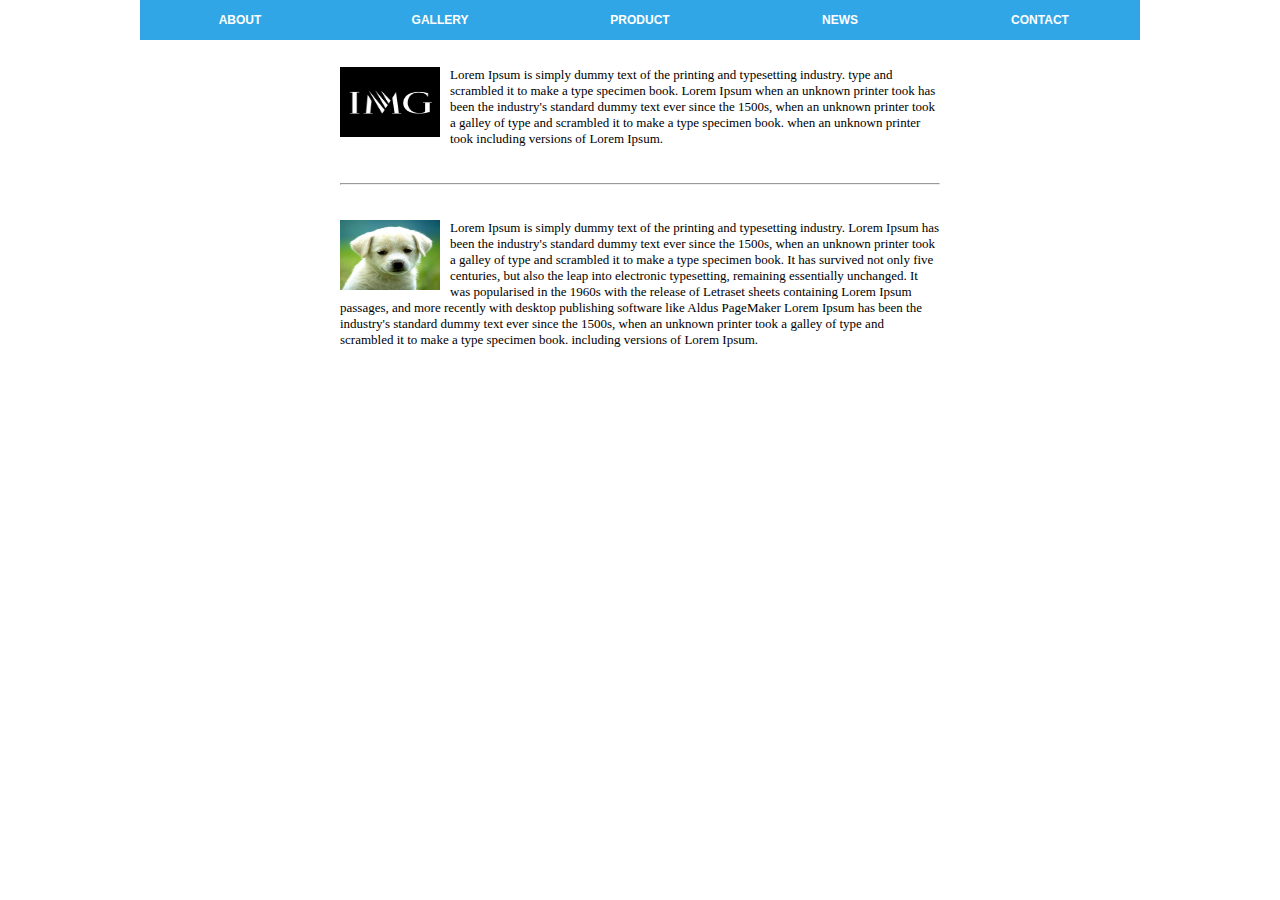
<file: Menu/news/index.html>
<!doctype html>
<html lang="en">
<head>
<body>

<div class="topmenu" >


<div class="menu2">
<nav class="dropdownmenu">
  <ul>
    <li><a href="../about/index.html">ABOUT</a></li>
    <li><a href="../gallery/index.html">GALLERY</a></li>
    <li><a href="../product/index.html">PRODUCT</a></li>
    <li><a href="../news/index.html">NEWS</a></li>
    <li><a href="../contact/index.html">CONTACT</a></li>
  </ul>
</nav>
</div>

<br /> <br /> <br />


<div style="width: 600px;
            margin: auto;
            font-family: tahoma;
            font-size: 13px;">
<div>
    <img src="001.jpg" style="width: 100px; 
								  height: 70px;
								  padding-right: 10px;
								  float: left;">
    <p>Lorem Ipsum is simply dummy text of the printing and typesetting industry. type and scrambled it to make a type specimen book. Lorem Ipsum when an unknown printer took has been the industry's standard dummy text ever since the 1500s, when an unknown printer took a galley of type and scrambled it to make a type specimen book. when an unknown printer took including versions of Lorem Ipsum.</p>
</div>

<br />
    <hr />
<br />


<div>
    <img src="002.jpg" style="width: 100px; 
								  height: 70px;
								  padding-right: 10px;
								  float: left;">
    <p>Lorem Ipsum is simply dummy text of the printing and typesetting industry. Lorem Ipsum has been the industry's standard dummy text ever since the 1500s, when an unknown printer took a galley of type and scrambled it to make a type specimen book. It has survived not only five centuries, but also the leap into electronic typesetting, remaining essentially unchanged. It was popularised in the 1960s with the release of Letraset sheets containing Lorem Ipsum passages, and more recently with desktop publishing software like Aldus PageMaker Lorem Ipsum has been the industry's standard dummy text ever since the 1500s, when an unknown printer took a galley of type and scrambled it to make a type specimen book. including versions of Lorem Ipsum.</p>
</div>
</div>

</div>

</body>



<meta charset="utf-8">
<meta name="viewport" content="width=device-width, initial-scale=1">
<meta http-equiv="X-UA-Compatible" content="IE=edge, chrome=1">
<title>about</title>
<link rel="stylesheet" type="text/css" href="css/normalize.min.css" media="screen, print" />
<link rel="stylesheet" type="text/css" href="css/smartslider.min.css" media="screen, print" />
<style type="text/css">.n2-ss-spinner-simple-white-container {
    position: absolute;
    top: 50%;
    left: 50%;
    margin: -20px;
    background: #fff;
    width: 20px;
    height: 20px;
    padding: 10px;
    border-radius: 50%;
    z-index: 1000;
}


.dropdownmenu ul, .dropdownmenu li {
	margin: 0;
	padding: 0;
}
.dropdownmenu ul {
	background: gray;
	list-style: none;
	width: 100%;
}
.dropdownmenu li {
	float: left;
	position: relative;
	width: 20%;
}
.dropdownmenu a {
	background: #30A6E6;
	color: #FFFFFF;
	display: block;
	font: bold 12px/20px sans-serif;
	padding: 10px 25px;
	text-align: center;
	text-decoration: none;
	-webkit-transition: all .25s ease;
	-moz-transition: all .25s ease;
	-ms-transition: all .25s ease;
	-o-transition: all .25s ease;
	transition: all .25s ease;
}
.dropdownmenu li:hover a {
	background: #000000;
}
#submenu {
	left: 0;
	opacity: 0;
	position: absolute;
	top: 35px;
	visibility: hidden;
	z-index: 1;
}
li:hover ul#submenu {
	opacity: 1;
	top: 40px;	/* adjust this as per top nav padding top & bottom comes */
	visibility: visible;
}
#submenu li {
	float: none;
	width: 100%;
}
#submenu a:hover {
	background: #DF4B05;
}
#submenu a {
	background-color:#000000;
}
nav.dropdownmenu {
    width: 1000px;
    margin: auto;
}
.frame {
    width: 1000px;
    margin: auto;
}
.menu {
    width: 20%;
    float: left;
}
.n2-ss-spinner-simple-white {
  outline: 1px solid RGBA(0,0,0,0);
  width:100%;
  height: 100%;
}

.n2-ss-spinner-simple-white:before {
    position: absolute;
    top: 50%;
    left: 50%;
    width: 20px;
    height: 20px;
    margin-top: -11px;
    margin-left: -11px;
}


</style>

</html>
</file>
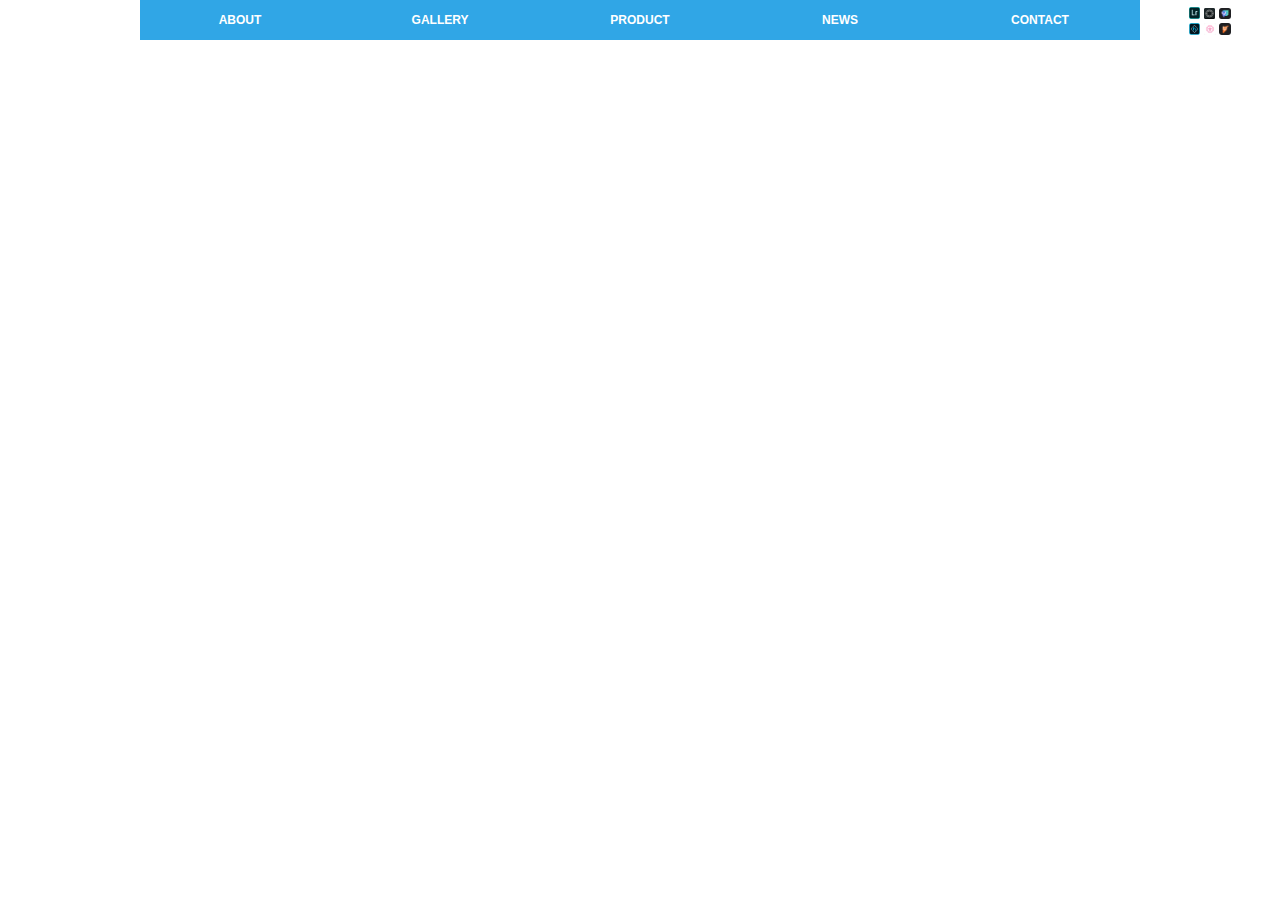
<file: Menu/product/index.html>
<!doctype html>
<html lang="en">
<head>
<div class="topmenu" >
<div class="menu2">
<nav class="dropdownmenu">
  <ul>
    <li><a href="../about/index.html">ABOUT</a></li>
    <li><a href="../gallery/index.html">GALLERY</a></li>
    <li><a href="../product/index.html">PRODUCT</a></li>
    <li><a href="../news/index.html">NEWS</a></li>
    <li><a href="../contact/index.html">CONTACT</a></li>
  </ul>
</nav>
</div>
</div>
<meta charset="utf-8">
<meta name="viewport" content="width=device-width, initial-scale=1">
<meta http-equiv="X-UA-Compatible" content="IE=edge, chrome=1">
<title>product</title>
<link rel="stylesheet" type="text/css" href="css/normalize.min.css" media="screen, print" />
<link rel="stylesheet" type="text/css" href="css/smartslider.min.css" media="screen, print" />
<style type="text/css">.n2-ss-spinner-simple-white-container {
    position: absolute;
    top: 50%;
    left: 50%;
    margin: -20px;
    background: #fff;
    width: 20px;
    height: 20px;
    padding: 10px;
    border-radius: 50%;
    z-index: 1000;
}
.dropdownmenu ul, .dropdownmenu li {
	margin: 0;
	padding: 0;
}
.dropdownmenu ul {
	background: gray;
	list-style: none;
	width: 100%;
}
.dropdownmenu li {
	float: left;
	position: relative;
	width: 20%;
}
.dropdownmenu a {
	background: #30A6E6;
	color: #FFFFFF;
	display: block;
	font: bold 12px/20px sans-serif;
	padding: 10px 25px;
	text-align: center;
	text-decoration: none;
	-webkit-transition: all .25s ease;
	-moz-transition: all .25s ease;
	-ms-transition: all .25s ease;
	-o-transition: all .25s ease;
	transition: all .25s ease;
}
.dropdownmenu li:hover a {
	background: #000000;
}
#submenu {
	left: 0;
	opacity: 0;
	position: absolute;
	top: 35px;
	visibility: hidden;
	z-index: 1;
}
li:hover ul#submenu {
	opacity: 1;
	top: 40px;	/* adjust this as per top nav padding top & bottom comes */
	visibility: visible;
}
#submenu li {
	float: none;
	width: 100%;
}
#submenu a:hover {
	background: #DF4B05;
}
#submenu a {
	background-color:#000000;
}
nav.dropdownmenu {
    width: 1000px;
    margin: auto;
}
.frame {
    width: 1000px;
    margin: auto;
}
.menu {
    width: 25%;
    float: left;
}
.n2-ss-spinner-simple-white {
  outline: 1px solid RGBA(0,0,0,0);
  width:100%;
  height: 100%;
}

.n2-ss-spinner-simple-white:before {
    position: absolute;
    top: 50%;
    left: 50%;
    width: 20px;
    height: 20px;
    margin-top: -11px;
    margin-left: -11px;
}

.n2-ss-spinner-simple-white:not(:required):before {
    content: '';
    border-radius: 50%;
    border-top: 2px solid #333;
    border-right: 2px solid transparent;
    animation: n2SimpleWhite .6s linear infinite;
}
@keyframes n2SimpleWhite {
    to {transform: rotate(360deg);}
}</style>
<script type="text/javascript">window.N2PRO=1;window.N2GSAP=1;window.N2PLATFORM="joomla";(function(){var N=this;N.N2_=N.N2_||{r:[],d:[]},N.N2R=N.N2R||function(){N.N2_.r.push(arguments)},N.N2D=N.N2D||function(){N.N2_.d.push(arguments)}}).call(window);if(!window.n2jQuery){window.n2jQuery={ready:function(cb){console.error('n2jQuery will be deprecated!');N2R(['$'],cb);}}}window.nextend={localization: {}, ready: function(cb){console.error('nextend.ready will be deprecated!');N2R('documentReady', function($){cb.call(window,$)})}};window.N2SSPRO=1;window.N2SS3C="smartslider3";</script>
<script type="text/javascript" src="js/n2-j.min.js"></script>
<script type="text/javascript" src="js/nextend-gsap.min.js"></script>
<script type="text/javascript" src="js/nextend-frontend.min.js"></script>
<script type="text/javascript" src="js/smartslider-frontend.min.js"></script>
<script type="text/javascript" src="js/smartslider-simple-type-frontend.min.js"></script>
<script type="text/javascript">N2R('documentReady', function($){
N2R(["nextend-frontend","smartslider-frontend","nextend-gsap","smartslider-simple-type-frontend"],function(){new N2Classes.SmartSliderSimple('#n2-ss-342', {"admin":false,"translate3d":1,"callbacks":"","background.video.mobile":1,"randomize":{"randomize":0,"randomizeFirst":0},"align":"normal","isDelayed":0,"load":{"fade":1,"scroll":0},"playWhenVisible":1,"playWhenVisibleAt":0.5,"responsive":{"desktop":1,"tablet":1,"mobile":1,"onResizeEnabled":true,"type":"auto","downscale":1,"upscale":1,"minimumHeight":0,"maximumHeight":3000,"maximumSlideWidth":3000,"maximumSlideWidthLandscape":3000,"maximumSlideWidthTablet":3000,"maximumSlideWidthTabletLandscape":3000,"maximumSlideWidthMobile":3000,"maximumSlideWidthMobileLandscape":3000,"maximumSlideWidthConstrainHeight":0,"forceFull":0,"forceFullOverflowX":"body","forceFullHorizontalSelector":"","constrainRatio":1,"sliderHeightBasedOn":"real","decreaseSliderHeight":0,"focusUser":1,"deviceModes":{"desktopPortrait":1,"desktopLandscape":0,"tabletPortrait":1,"tabletLandscape":0,"mobilePortrait":1,"mobileLandscape":0},"normalizedDeviceModes":{"unknownUnknown":["unknown","Unknown"],"desktopPortrait":["desktop","Portrait"],"desktopLandscape":["desktop","Portrait"],"tabletPortrait":["tablet","Portrait"],"tabletLandscape":["tablet","Portrait"],"mobilePortrait":["mobile","Portrait"],"mobileLandscape":["mobile","Portrait"]},"verticalRatioModifiers":{"unknownUnknown":1,"desktopPortrait":1,"desktopLandscape":1,"tabletPortrait":1,"tabletLandscape":1,"mobilePortrait":1,"mobileLandscape":1},"minimumFontSizes":{"desktopPortrait":1,"desktopLandscape":1,"tabletPortrait":1,"tabletLandscape":1,"mobilePortrait":1,"mobileLandscape":1},"ratioToDevice":{"Portrait":{"tablet":0.6999999999999999555910790149937383830547332763671875,"mobile":0.5},"Landscape":{"tablet":0,"mobile":0}},"sliderWidthToDevice":{"desktopPortrait":1200,"desktopLandscape":1200,"tabletPortrait":840,"tabletLandscape":0,"mobilePortrait":600,"mobileLandscape":0},"basedOn":"combined","orientationMode":"width_and_height","overflowHiddenPage":0,"desktopPortraitScreenWidth":1200,"tabletPortraitScreenWidth":800,"mobilePortraitScreenWidth":440,"tabletLandscapeScreenWidth":800,"mobileLandscapeScreenWidth":440,"focus":{"offsetTop":"","offsetBottom":""}},"controls":{"mousewheel":0,"touch":"horizontal","keyboard":1,"blockCarouselInteraction":1},"lazyLoad":0,"lazyLoadNeighbor":0,"blockrightclick":0,"maintainSession":0,"autoplay":{"enabled":0,"start":1,"duration":8000,"autoplayToSlide":-1,"autoplayToSlideIndex":-1,"allowReStart":0,"pause":{"click":1,"mouse":"0","mediaStarted":1},"resume":{"click":0,"mouse":"0","mediaEnded":1,"slidechanged":0}},"perspective":1000,"layerMode":{"playOnce":0,"playFirstLayer":1,"mode":"skippable","inAnimation":"mainInEnd"},"parallax":{"enabled":1,"mobile":0,"is3D":0,"animate":1,"horizontal":"mouse","vertical":"mouse","origin":"slider","scrollmove":"both"},"postBackgroundAnimations":0,"initCallbacks":[],"allowBGImageAttachmentFixed":true,"bgAnimationsColor":"RGBA(51,51,51,1)","bgAnimations":0,"mainanimation":{"type":"horizontal","duration":800,"delay":0,"ease":"easeOutQuad","parallax":0,"shiftedBackgroundAnimation":"auto"},"carousel":1,"dynamicHeight":0});});
});
</script>
</head>
<body>
<div><div><div class="n2-section-smartslider " role="region" aria-label="product"><style type="text/css">div#n2-ss-342{width:1200px;float:left;margin:0px 0px 0px 0px;}html[dir="rtl"] div#n2-ss-342{float:right;}div#n2-ss-342 .n2-ss-slider-1{position:relative;padding-top:0px;padding-right:0px;padding-bottom:0px;padding-left:0px;height:500px;border-style:solid;border-width:0px;border-color:#3e3e3e;border-color:RGBA(62,62,62,1);border-radius:0px;background-clip:padding-box;background-repeat:repeat;background-position:50% 50%;background-size:cover;background-attachment:scroll;}div#n2-ss-342 .n2-ss-slider-background-video-container{position:absolute;left:0;top:0;width:100%;height:100%;overflow:hidden;}div#n2-ss-342 .n2-ss-slider-2{position:relative;width:100%;height:100%;}.x-firefox div#n2-ss-342 .n2-ss-slider-2{opacity:0.99999;}div#n2-ss-342 .n2-ss-slider-3{position:relative;width:100%;height:100%;overflow:hidden;outline:1px solid rgba(0,0,0,0);z-index:10;}div#n2-ss-342 .n2-ss-slide-backgrounds,div#n2-ss-342 .n2-ss-slider-3 > .n-particles-js-canvas-el,div#n2-ss-342 .n2-ss-slider-3 > .n2-ss-divider{position:absolute;left:0;top:0;width:100%;height:100%;}div#n2-ss-342 .n2-ss-slide-backgrounds{z-index:10;}div#n2-ss-342 .n2-ss-slider-3 > .n-particles-js-canvas-el{z-index:12;}div#n2-ss-342 .n2-ss-slide-backgrounds > *{overflow:hidden;}div#n2-ss-342 .n2-ss-slide{position:absolute;top:0;left:0;width:100%;height:100%;z-index:20;display:block;-webkit-backface-visibility:hidden;}div#n2-ss-342 .n2-ss-layers-container{position:relative;width:1200px;height:500px;}div#n2-ss-342 .n2-ss-parallax-clip > .n2-ss-layers-container{position:absolute;right:0;}div#n2-ss-342 .n2-ss-slide{perspective:1000px;}div#n2-ss-342[data-ie] .n2-ss-slide{perspective:none;transform:perspective(1000px);}div#n2-ss-342 .n2-ss-slide-active{z-index:21;}</style><div id="n2-ss-342-align" class="n2-ss-align"><div class="n2-padding"><div id="n2-ss-342" data-creator="Smart Slider 3" class="n2-ss-slider n2-ow n2-has-hover n2notransition  n2-ss-load-fade " data-minFontSizedesktopPortrait="1" data-minFontSizedesktopLandscape="1" data-minFontSizetabletPortrait="1" data-minFontSizetabletLandscape="1" data-minFontSizemobilePortrait="1" data-minFontSizemobileLandscape="1" style="font-size: 1rem;" data-fontsize="16">
        <div class="n2-ss-slider-1 n2-ss-swipe-element n2-ow" style="">
                        <div class="n2-ss-slider-2 n2-ow">
                                <div class="n2-ss-slider-3 n2-ow" style="">

                    <div class="n2-ss-slide-backgrounds"></div><div data-first="1" data-slide-duration="0" data-id="1140" style="" class=" n2-ss-slide n2-ss-canvas n2-ow  n2-ss-slide-1140"><div class="n2-ss-slide-background n2-ow" data-mode="fill"></div><div class="n2-ss-layers-container n2-ow" data-csstextalign="center" style=""><div class="n2-ss-layer n2-ow" style="left:-3px;top:-136px;width:96px;height:93px;overflow:visible;" data-pm="absolute" data-responsiveposition="1" data-desktopportraitleft="-3" data-desktopportraittop="-136" data-responsivesize="1" data-desktopportraitwidth="96" data-desktopportraitheight="93" data-desktopportraitalign="center" data-desktopportraitvalign="middle" data-parentid="" data-desktopportraitparentalign="center" data-desktopportraitparentvalign="middle" data-sstype="layer" data-rotation="0" data-desktopportrait="1" data-desktoplandscape="1" data-tabletportrait="1" data-tabletlandscape="1" data-mobileportrait="1" data-mobilelandscape="1" data-adaptivefont="0" data-desktopportraitfontsize="100" data-plugin="rendered"><div class=" n2-ss-img-wrapper n2-ss-item-content n2-ow" style="overflow:hidden;"><img src="images/vsco-512.png" id="n2-ss-342item1" alt="" style="display: inline-block; max-width: 100%; width: 100%;height: auto;" class=" n2-ow" data-no-lazy="1" data-hack="data-lazy-src" /></div></div><div class="n2-ss-layer n2-ow" style="left:130px;top:-132px;width:100px;height:100px;overflow:visible;" data-pm="absolute" data-responsiveposition="1" data-desktopportraitleft="130" data-desktopportraittop="-132" data-responsivesize="1" data-desktopportraitwidth="100" data-desktopportraitheight="100" data-desktopportraitalign="center" data-desktopportraitvalign="middle" data-parentid="" data-desktopportraitparentalign="center" data-desktopportraitparentvalign="middle" data-sstype="layer" data-rotation="0" data-desktopportrait="1" data-desktoplandscape="1" data-tabletportrait="1" data-tabletlandscape="1" data-mobileportrait="1" data-mobilelandscape="1" data-adaptivefont="0" data-desktopportraitfontsize="100" data-plugin="rendered"><div class=" n2-ss-img-wrapper n2-ss-item-content n2-ow" style="overflow:hidden;"><img src="images/59e86b4330dfca0001a76af4_enlight_logo.png" id="n2-ss-342item2" alt="" style="display: inline-block; max-width: 100%; width: 100%;height: auto;" class=" n2-ow" data-no-lazy="1" data-hack="data-lazy-src" /></div></div><div class="n2-ss-layer n2-ow" style="left:130px;top:0px;width:100px;height:100px;overflow:visible;" data-pm="absolute" data-responsiveposition="1" data-desktopportraitleft="130" data-desktopportraittop="0" data-responsivesize="1" data-desktopportraitwidth="100" data-desktopportraitheight="100" data-desktopportraitalign="center" data-desktopportraitvalign="middle" data-parentid="" data-desktopportraitparentalign="center" data-desktopportraitparentvalign="middle" data-sstype="layer" data-rotation="0" data-desktopportrait="1" data-desktoplandscape="1" data-tabletportrait="1" data-tabletlandscape="1" data-mobileportrait="1" data-mobilelandscape="1" data-adaptivefont="0" data-desktopportraitfontsize="100" data-plugin="rendered"><div class=" n2-ss-img-wrapper n2-ss-item-content n2-ow" style="overflow:hidden;"><a class="n2-ow" href="https://play.google.com/store/apps/details?id=com.lightricks.pixaloop&amp;hl=en_US"><img src="images/5bed5f3a46f9fe0a891156f8_app-launcher-icons_pl.png" id="n2-ss-342item3" alt="" style="display: inline-block; max-width: 100%; width: 100%;height: auto;" class=" n2-ow" data-no-lazy="1" data-hack="data-lazy-src" /></a></div></div><div class="n2-ss-layer n2-ow" style="left:-1px;top:0px;width:100px;height:100px;overflow:visible;" data-pm="absolute" data-responsiveposition="1" data-desktopportraitleft="-1" data-desktopportraittop="0" data-responsivesize="1" data-desktopportraitwidth="100" data-desktopportraitheight="100" data-desktopportraitalign="center" data-desktopportraitvalign="middle" data-parentid="" data-desktopportraitparentalign="center" data-desktopportraitparentvalign="middle" data-sstype="layer" data-rotation="0" data-desktopportrait="1" data-desktoplandscape="1" data-tabletportrait="1" data-tabletlandscape="1" data-mobileportrait="1" data-mobilelandscape="1" data-adaptivefont="0" data-desktopportraitfontsize="100" data-plugin="rendered"><div class=" n2-ss-img-wrapper n2-ss-item-content n2-ow" style="overflow:hidden;"><img src="images/1200x630wa.png" id="n2-ss-342item4" alt="" style="display: inline-block; max-width: 100%; width: 100%;height: auto;" class=" n2-ow" data-no-lazy="1" data-hack="data-lazy-src" /></div></div><div class="n2-ss-layer n2-ow" style="left:-132px;top:-136px;width:101px;height:100px;overflow:visible;" data-pm="absolute" data-responsiveposition="1" data-desktopportraitleft="-132" data-desktopportraittop="-136" data-responsivesize="1" data-desktopportraitwidth="101" data-desktopportraitheight="100" data-desktopportraitalign="center" data-desktopportraitvalign="middle" data-parentid="" data-desktopportraitparentalign="center" data-desktopportraitparentvalign="middle" data-sstype="layer" data-rotation="0" data-desktopportrait="1" data-desktoplandscape="1" data-tabletportrait="1" data-tabletlandscape="1" data-mobileportrait="1" data-mobilelandscape="1" data-adaptivefont="0" data-desktopportraitfontsize="100" data-plugin="rendered"><div class=" n2-ss-img-wrapper n2-ss-item-content n2-ow" style="overflow:hidden;"><a class="n2-ow" href="https://play.google.com/store/apps/details?id=com.adobe.lrmobile&amp;hl=en_US"><img src="images/1.png" id="n2-ss-342item5" alt="" style="display: inline-block; max-width: 100%; width: 100%;height: auto;" class=" n2-ow" data-no-lazy="1" data-hack="data-lazy-src" /></a></div></div><div class="n2-ss-layer n2-ow" style="left:-132px;top:0px;width:100px;height:100px;overflow:visible;" data-pm="absolute" data-responsiveposition="1" data-desktopportraitleft="-132" data-desktopportraittop="0" data-responsivesize="1" data-desktopportraitwidth="100" data-desktopportraitheight="100" data-desktopportraitalign="center" data-desktopportraitvalign="middle" data-parentid="" data-desktopportraitparentalign="center" data-desktopportraitparentvalign="middle" data-sstype="layer" data-rotation="0" data-desktopportrait="1" data-desktoplandscape="1" data-tabletportrait="1" data-tabletlandscape="1" data-mobileportrait="1" data-mobilelandscape="1" data-adaptivefont="0" data-desktopportraitfontsize="100" data-plugin="rendered"><div class=" n2-ss-img-wrapper n2-ss-item-content n2-ow" style="overflow:hidden;"><a class="n2-ow" href="https://play.google.com/store/apps/details?id=com.adobe.psmobile&amp;hl=en_US"><img src="images/photoshop_png12.png" id="n2-ss-342item6" alt="" style="display: inline-block; max-width: 100%; width: 100%;height: auto;" class=" n2-ow" data-no-lazy="1" data-hack="data-lazy-src" /></a></div></div></div></div>                </div>
            </div>
            
        </div>
        </div><div class="n2-clear"></div><div id="n2-ss-342-spinner" style="display: none;"><div><div class="n2-ss-spinner-simple-white-container"><div class="n2-ss-spinner-simple-white"></div></div></div></div></div></div><div id="n2-ss-342-placeholder" style="position: relative;z-index:2;background-color:RGBA(0,0,0,0);max-height:3000px; background-color:RGBA(255,255,255,0);"><img style="width: 100%; max-width:3000px; display: block;opacity:0;margin:0px;" class="n2-ow" src="[data-uri]" alt="Slider" /></div></div></div></div></body>
</html>
</file>
<file: Menu/about/css/smartslider.min.css>
.n2-in-fullscreen *{animation-name:initial}.n2-in-fullscreen [data-uk-scrollspy*=uk-animation-]:not([data-uk-scrollspy*=target]){opacity:1}.n2-section-smartslider{position:relative;width:100%}.n2-ss-align{position:relative;z-index:0;overflow:hidden}.n2-ss-align.n2-ss-align-visible{overflow:visible}.n2-ss-slider{-webkit-font-smoothing:antialiased}.n2-ss-slider,.n2-ss-slider .n2-ss-swipe-element{-webkit-tap-highlight-color:rgba(0,0,0,0);-webkit-tap-highlight-color:transparent}.n2-ss-slider .n2-ss-swipe-element>*,.n2-ss-slider>*{-webkit-tap-highlight-color:initial}.n2-ss-slider .n2-ow,.n2-ss-slider .n2-ow-all *{font-size:inherit;line-height:inherit;letter-spacing:inherit}.n2-ss-slider .n2-ow,.n2-ss-slider .n2-ow-all *,.n2-ss-slider .n2-ow-all *:after,.n2-ss-slider .n2-ow-all *:before,.n2-ss-slider .n2-ow:after,.n2-ss-slider .n2-ow:before{box-sizing:content-box}.n2-ss-slider .n2-ow-all :not(i):after,.n2-ss-slider .n2-ow-all :not(i):before,.n2-ss-slider .n2-ow:after,.n2-ss-slider .n2-ow:before{display:none}.n2-ss-slider .n2-ow-all a,.n2-ss-slider a.n2-ow{border:0;-webkit-hyphens:none;-moz-hyphens:none;-ms-hyphens:none;hyphens:none}.n2-ss-slider .n2-ow-all a,.n2-ss-slider .n2-ow-all a:focus,.n2-ss-slider a.n2-ow,.n2-ss-slider a.n2-ow:focus{outline:none!important;transition:none 0s;box-shadow:none;text-decoration:none}.n2-ss-slider .n2-ow-all b,.n2-ss-slider .n2-ow-all i{color:inherit}.n2-ss-slider .n2-ow-all h1,.n2-ss-slider .n2-ow-all h2,.n2-ss-slider .n2-ow-all h3,.n2-ss-slider .n2-ow-all h4,.n2-ss-slider .n2-ow-all h5,.n2-ss-slider .n2-ow-all h6,.n2-ss-slider .n2-ow-all p,.n2-ss-slider h1.n2-ow,.n2-ss-slider h2.n2-ow,.n2-ss-slider h3.n2-ow,.n2-ss-slider h4.n2-ow,.n2-ss-slider h5.n2-ow,.n2-ss-slider h6.n2-ow,.n2-ss-slider p.n2-ow{margin:0;padding-left:0;padding-right:0;height:auto;width:auto;border:0;box-shadow:none;-webkit-hyphens:none;-moz-hyphens:none;-ms-hyphens:none;hyphens:none}.n2-ss-slider .n2-ow-all iframe,.n2-ss-slider iframe.n2-ow{margin:0}.n2-ss-slider .n2-ow-all img,.n2-ss-slider img.n2-ow{width:auto;box-shadow:none;border-radius:0;background:0 0;padding:0;margin:0;border:0;vertical-align:top}.n2-ss-slider a.n2-ow,.n2-ss-slider button.n2-ow,.n2-ss-slider img.n2-ow,.n2-ss-slider input.n2-ow,.n2-ss-slider li.n2-ow,.n2-ss-slider ol.n2-ow,.n2-ss-slider p.n2-ow,.n2-ss-slider textarea.n2-ow,.n2-ss-slider ul.n2-ow{transition:none 0s}.n2-ss-slider p{background-color:transparent}.n2-ss-slider{z-index:3;position:relative;text-align:left;width:100%;min-height:1px}[dir=rtl] .n2-ss-slider{text-align:right}.n2-ss-slider :focus{outline:none}[dir=rtl] .n2-ss-slider .n2-ss-slide-background{text-align:left}.n2-ss-slider.n2-ss-load-fade{position:absolute;opacity:0;transition:opacity .3s ease-in-out}.n2-ss-slider.n2-ss-load-fade.n2-ss-loaded{opacity:1;position:relative}.n2-ss-slider .n2-unselectable{-moz-user-select:-moz-none;-webkit-user-select:none;-ms-user-select:none;user-select:none}.n2-ss-slider.n2notransition *{transition:none 0s!important}.n2-ss-slider .n2-ss-slide{text-align:center}.n2-ss-slider .n2-ss-canvas,.n2-ss-slider .n2-ss-slide{position:relative;overflow:hidden!important}.n2-ss-slider .n2-ss-slide-background,.n2-ss-slider .n2-ss-slide-background *{position:absolute;top:0;left:0;width:100%;height:100%;text-align:left}.n2-ss-slider .n2-ss-slide-background{z-index:10}.n2-ss-slider .n2-ss-slide-background .n2-ss-slide-background-color{z-index:1}.n2-ss-slider .n2-ss-slide-background .n2-ss-slide-background-color[data-overlay="1"]{z-index:7}.n2-ss-slider .n2-ss-slide-background .n2-ss-slide-background-video{z-index:3}.n2-ss-slider .n2-ss-slide-background .n2-ss-slide-background-image{z-index:5}.n2-ss-slider .n2-ss-slide-background-image img{max-width:none;display:none;width:0;height:0}.n2-ss-slider .n2-ss-slide-background-image{width:100%;height:100%;background-position:50% 50%;background-repeat:no-repeat;box-sizing:content-box}.n2-ss-slider [data-mode=blurfit] .n2-ss-slide-background-image,.n2-ss-slider [data-mode=fill] .n2-ss-slide-background-image{background-size:cover}.n2-ss-slider [data-mode=blurfit] .n2-ss-slide-background-image+.n2-ss-slide-background-image,.n2-ss-slider [data-mode=fit] .n2-ss-slide-background-image{background-size:contain}.n2-ss-slider [data-mode=simple] .n2-ss-slide-background-image{background-size:cover}.n2-ss-slider [data-mode=stretch] .n2-ss-slide-background-image{background-size:100% 100%}.n2-ss-slider [data-mode=center] .n2-ss-slide-background-image{background-position:50% 50%}.n2-ss-slider [data-mode=tile] .n2-ss-slide-background-image{background-repeat:repeat}.n2-ss-slider [data-mode=fixed] .n2-ss-slide-background-image{background-size:cover}.n2-ss-slider .n2-ss-slide-background-video{position:absolute;top:0;left:0}.n2-ss-slider .n2-ss-layers-container{visibility:hidden;position:relative;width:100%;height:100%;display:flex;flex-direction:column;z-index:20}.n2-ss-slider .n2-ss-layers-container>*,.n2-ss-slider [onclick].n2-ss-layers-container{visibility:visible}.n2-ss-slider .n2-ss-layer{outline:1px solid RGBA(0,0,0,0);z-index:2}.n2-ss-slider .n2-ss-layer[data-pm=absolute]{position:absolute}.n2-ss-slider .n2-ss-layer[data-pm=default],.n2-ss-slider .n2-ss-layer[data-pm=normal]{position:relative;min-height:1px}.n2-ss-item-video-container video,.n2-ss-slider .n2-ss-layer-mask,.n2-ss-slider .n2-ss-layer-parallax,.n2-ss-slider .n2-ss-layer-rotation{width:100%;height:100%}.n2-ss-slider .n2-ss-layer-content .n2-ss-layer-mask,.n2-ss-slider .n2-ss-layer-content .n2-ss-layer-parallax,.n2-ss-slider .n2-ss-layer-content .n2-ss-layer-rotation,.n2-ss-slider .n2-ss-layer-row .n2-ss-layer-mask,.n2-ss-slider .n2-ss-layer-row .n2-ss-layer-parallax,.n2-ss-slider .n2-ss-layer-row .n2-ss-layer-rotation{height:auto;flex-grow:1}.n2-ss-slider .n2-ss-layer.n2-ss-layer-needsize .n2-ss-layer-mask,.n2-ss-slider .n2-ss-layer.n2-ss-layer-needsize .n2-ss-layer-parallax,.n2-ss-slider .n2-ss-layer.n2-ss-layer-needsize .n2-ss-layer-rotation{height:100%}.n2-ss-slider .n2-ss-layer[data-sstype=col]>.n2-ss-layer-mask,.n2-ss-slider .n2-ss-layer[data-sstype=col]>.n2-ss-layer-mask>.n2-ss-layer-rotation,.n2-ss-slider .n2-ss-layer[data-sstype=col]>.n2-ss-layer-parallax,.n2-ss-slider .n2-ss-layer[data-sstype=col]>.n2-ss-layer-parallax>.n2-ss-layer-rotation,.n2-ss-slider .n2-ss-layer[data-sstype=col]>.n2-ss-layer-rotation,.n2-ss-slider .n2-ss-layer[data-sstype=content]>.n2-ss-layer-mask,.n2-ss-slider .n2-ss-layer[data-sstype=content]>.n2-ss-layer-mask>.n2-ss-layer-rotation,.n2-ss-slider .n2-ss-layer[data-sstype=content]>.n2-ss-layer-parallax,.n2-ss-slider .n2-ss-layer[data-sstype=content]>.n2-ss-layer-parallax>.n2-ss-layer-rotation,.n2-ss-slider .n2-ss-layer[data-sstype=content]>.n2-ss-layer-rotation{display:flex;flex-direction:column}.n2-ss-slider .n2-ss-layer-group{visibility:hidden;width:100%;height:100%;position:absolute;left:0;top:0;z-index:2}.n2-ss-slider .n2-ss-layer-group>.n2-ss-layer-parallax,.n2-ss-slider .n2-ss-static-slide div[data-sstype=content][data-hasbackground="0"],.n2-ss-slider .n2-ss-static-slide div[data-sstype=content][data-hasbackground="0"] div.n2-ss-section-main-content{visibility:hidden}.n2-ss-slider .n2-ss-layer-group>*,.n2-ss-slider .n2-ss-layer-group>.n2-ss-layer-parallax>*{visibility:visible}.n2-ss-slider.n2-ss-mobile .n2-ss-slider-1,.n2-ss-slider.n2-ss-tablet .n2-ss-slider-1{background-attachment:scroll!important}.n2-ss-slider .n2-ss-widget{position:relative;display:none;-webkit-backface-visibility:hidden;-webkit-perspective:1000px;z-index:12;font-size:16px;transition:opacity .4s ease;opacity:1}.n2-ss-slider .n2-ss-widget[data-position=above],.n2-ss-slider .n2-ss-widget[data-position=below]{margin-left:auto;margin-right:auto}.n2-ss-slider .n2-ss-widget.n2-ss-widget-hidden{opacity:0!important;pointer-events:none}.n2-ss-slider.n2-ss-tablet .n2-ss-widget{font-size:14px}.n2-ss-slider.n2-ss-mobile .n2-ss-widget{font-size:12px}.n2-ss-slider .n2-ss-mobile,.n2-ss-slider .n2-ss-tablet,.n2-ss-slider.n2-ss-mobile .n2-ss-desktop,.n2-ss-slider.n2-ss-tablet .n2-ss-desktop{display:none}.n2-ss-slider .n2-ss-desktop,.n2-ss-slider.n2-ss-desktop .n2-ss-desktop,.n2-ss-slider.n2-ss-desktop .n2-ss-widget-display-desktop,.n2-ss-slider.n2-ss-mobile .n2-ss-mobile,.n2-ss-slider.n2-ss-mobile .n2-ss-widget-display-mobile,.n2-ss-slider.n2-ss-tablet .n2-ss-tablet,.n2-ss-slider.n2-ss-tablet .n2-ss-widget-display-tablet{display:block}.n2-ss-slider .n2-ss-desktop.n2-ib,.n2-ss-slider.n2-ss-desktop .n2-ss-desktop.n2-ib,.n2-ss-slider.n2-ss-desktop .n2-ss-widget-display-desktop.n2-ib,.n2-ss-slider.n2-ss-mobile .n2-ss-mobile.n2-ib,.n2-ss-slider.n2-ss-mobile .n2-ss-widget-display-mobile.n2-ib,.n2-ss-slider.n2-ss-tablet .n2-ss-tablet.n2-ib,.n2-ss-slider.n2-ss-tablet .n2-ss-widget-display-tablet.n2-ib{display:inline-block}.n2-ss-slider.n2-ss-desktop .n2-ss-widget-display-desktop.n2-flex,.n2-ss-slider.n2-ss-mobile .n2-ss-widget-display-mobile.n2-flex,.n2-ss-slider.n2-ss-tablet .n2-ss-widget-display-tablet.n2-flex{display:flex}.n2-ss-slider.n2-ss-desktop .n2-ss-widget-display-desktop.n2-inline-flex,.n2-ss-slider.n2-ss-mobile .n2-ss-widget-display-mobile.n2-inline-flex,.n2-ss-slider.n2-ss-tablet .n2-ss-widget-display-tablet.n2-inline-flex{display:inline-flex}.n2-ss-slider .n2-ss-widget-always{-webkit-transform:translate3d(0,0,0)}.n2-ss-slider .n2-ss-static-slide{display:flex;flex-direction:column;position:absolute;top:0;left:0;width:100%;height:100%;z-index:25;visibility:hidden;-webkit-backface-visibility:hidden}.n2-ss-slider .n2-ss-shape-divider.n2-ss-divider-animate .n2-ss-divider-start,.n2-ss-slider .n2-ss-static-slide .n2-ss-layer,.n2-ss-slider .n2-ss-static-slide .n2-ss-section-main-content>div,.n2-ss-slider .n2-ss-static-slide div[data-sstype=content]>div,.n2-ss-slider .n2-ss-static-slide>div{visibility:visible}.n2-ss-slider .n2-ss-shape-divider{position:absolute;left:0;width:100%;height:100px;pointer-events:none;z-index:13}.n2-ss-slider .n2-ss-shape-divider-inner{height:100%}.n2-ss-slider .n2-ss-shape-divider svg{display:block;height:100%;width:100%}.n2-ss-slider .n2-ss-shape-divider-top{top:0}.n2-ss-slider .n2-ss-shape-divider-top.n2-ss-flip-horizontal{transform:scaleX(-1)}.n2-ss-slider .n2-ss-shape-divider-bottom{bottom:0;transform:scaleY(-1)}.n2-ss-slider .n2-ss-shape-divider-bottom.n2-ss-flip-horizontal{transform:scale(-1)}.n2-ss-slider .n2-ss-shape-divider .n2-ss-divider-start,.n2-ss-slider .n2-ss-shape-divider.n2-ss-divider-animate .n2-ss-divider-end{visibility:hidden}.n2-ss-slider .n2-ss-slide .nextend-slide-bg{position:absolute;top:0;left:0;width:100%;max-width:none!important;height:auto;background:rgba(0,0,0,.002)}.n2-ss-slider video.n2-ow{max-width:none}.n2-ss-item-video-container{overflow:hidden;width:100%;height:100%}.n2-ss-slider .n2-ss-item-iframe-wrapper{-webkit-overflow-scrolling:touch;overflow-y:auto;height:100%}.n2-ss-slider .n2i{vertical-align:top}.n2-ss-slider iframe.n2-ow{max-width:none;display:block}.n2-ss-slider .n2-ss-item-iframe{height:100%}.n2-ss-slider .n2-grab{cursor:-webkit-grab;cursor:-moz-grab;cursor:grab}.n2-ss-slider .n2-grabbing{cursor:-webkit-grabbing;cursor:-moz-grabbing;cursor:grabbing}.n2-ss-slider .n2-grabbing .n2-ss-slide{pointer-events:none}.n2-ss-slider .n2-ss-item-input-form{display:flex;flex-flow:row}.n2-ss-slider .n2-ss-item-input-form .n2-input{flex:1 1 auto}.n2-ss-slider .n2-ss-item-input-form .n2-form-button{margin:0}.n2-ss-slider .n2-input,.n2-ss-slider form.n2-ow{margin:0;border:0;padding:0}.n2-ss-slider .n2-input{height:auto;width:auto;box-sizing:border-box;display:inline-block;vertical-align:middle;white-space:normal;background:0 0;line-height:1;font-size:13px;font-family:Arial;box-shadow:none}.n2-ss-slider input.n2-ow:focus{outline:0}.n2-ss-slider input.n2-ow[placeholder]{overflow:hidden;text-overflow:clip}.n2-ss-slider ::-moz-placeholder,.n2-ss-slider input.n2-ow:-moz-placeholder{text-overflow:clip;color:inherit}.n2-ss-slider input.n2-ow::-webkit-input-placeholder,.n2-ss-slider input.n2-ow::placeholder{color:inherit}.n2-ss-slider table.n2-ow{table-layout:auto;margin:0}.n2-ss-slider .n2-ow .n2-ss-thumbnail-type{width:48px;height:48px;margin-left:-24px;margin-top:-24px;position:absolute;left:50%;top:50%}.n2-ss-slider .n2-ss-icon-normal{display:inline-block}.n2-ss-slider .n2-ss-icon-has-hover:HOVER .n2-ss-icon-normal,.n2-ss-slider .n2-ss-icon-hover{display:none}.n2-ss-slider .n2-ss-icon-has-hover:HOVER .n2-ss-icon-hover{display:inline-block}.n2-ss-slider .n2-ss-section-main-content .n2-ss-item{float:none}.n2-ss-slider .n2-ss-section-main-content>.n2-ss-layer[data-sstype=row]{width:100%}.n2-ss-slider .n2-ss-section-main-content>.n2-ss-layer[data-sstype=row][data-frontend-fullwidth="0"]{width:auto}.n2-ss-slider [data-frontend-fullwidth="0"][data-sstype=row]>.n2-ss-layer-row[row-wrapped="0"]>.n2-ss-layer-row-inner>.n2-ss-layer{width:auto!important;flex:0 1 auto}.n2-ss-slider[data-ie] [data-frontend-fullwidth="0"][data-sstype=row]>.n2-ss-layer-row[row-wrapped="0"]>.n2-ss-layer-row-inner>.n2-ss-layer{display:inline-block;flex:none;max-width:100%}.n2-ss-slider [data-frontend-fullwidth="0"][data-sstype=row]>.n2-ss-layer-row[row-wrapped="0"]>.n2-ss-layer-row-inner{flex-wrap:wrap}.n2-ss-slider .n2-ss-layer[data-sstype=row].n2-ss-stretch-layer{display:flex;flex:1 1 auto}.n2-ss-slider .n2-ss-layer[data-sstype=row].n2-ss-stretch-layer>.n2-ss-layer-mask,.n2-ss-slider .n2-ss-layer[data-sstype=row].n2-ss-stretch-layer>.n2-ss-layer-parallax{display:flex}.n2-ss-slider[data-ie] .n2-ss-layer-col,.n2-ss-slider[data-ie] .n2-ss-layer-row,.n2-ss-slider[data-ie] .n2-ss-layer[data-sstype=content]{background-attachment:scroll!important}.n2-ss-slider .n2-ss-layer-row{box-sizing:border-box;display:flex}.n2-ss-slider .n2-ss-layer-row-inner{box-sizing:border-box;display:flex;visibility:hidden}.n2-ss-slider .n2-ss-layer-row-inner>*{visibility:visible}.n2-ss-slider [row-wrapped="1"]>.n2-ss-layer-row-inner{flex-wrap:wrap}.n2-ss-slider .n2-ss-layer[data-sstype=row].n2-ss-stretch-layer .n2-ss-layer-row{height:auto;width:100%}.n2-ss-slider .n2-ss-layer-row>.n2-ss-layer{box-sizing:border-box;width:1px;flex:1 1 auto}.n2-ss-slider .n2-ss-layer-row .n2-ss-item{float:none}.n2-ss-slider .n2-ss-layer-content .n2-ss-layer{width:auto}.n2-ss-slider .n2-ss-layer-content .n2-ss-layer[data-pm=normal]{max-width:100%}.n2-ss-slider .n2-ss-layer[data-sstype=content]{position:relative;width:100%;height:100%;z-index:2}.n2-ss-slider .n2-ss-section-main-content{display:flex;justify-content:center;flex-direction:column}.n2-ss-slider .n2-ss-layer-content{display:flex;flex-direction:column;justify-content:flex-start;box-sizing:border-box;position:relative;height:40px}.n2-ss-slider .n2-ss-slider-1 .n2-ss-layer-content{min-height:100%}.n2-ss-slider .n2-ss-layer-content .n2-ss-layer-needsize{width:100%}.n2-ss-slider .n2-ss-layer-content[data-alignitems=stretch]{align-items:stretch}.n2-ss-slider .n2-ss-layer-content[data-alignitems=flex-start]{align-items:flex-start}.n2-ss-slider .n2-ss-layer-content[data-alignitems=center]{align-items:center}.n2-ss-slider .n2-ss-layer-content[data-alignitems=flex-end]{align-items:flex-end}.n2-ss-slider .n2-ss-layer-content[data-verticalalign=flex-start]{justify-content:flex-start}.n2-ss-slider .n2-ss-layer-content[data-verticalalign=center]{justify-content:center}.n2-ss-slider .n2-ss-layer-content[data-verticalalign=flex-end]{justify-content:flex-end}.n2-ss-slider .n2-ss-layer-content[data-verticalalign=space-around]{justify-content:space-around}.n2-ss-slider .n2-ss-layer-content[data-verticalalign=space-between]{justify-content:space-between}.n2-ss-slider .n2-ss-layer[data-sstype=col]{display:flex;flex-flow:column;order:10;flex:1 1 auto}.n2-ss-slider .n2-ss-layer[data-sstype=col][data-has-maxwidth="1"]{align-self:stretch}.n2-ss-slider .n2-ss-layer-col{box-sizing:border-box;position:relative;width:100%;height:auto;flex:1 1 auto}.n2-ss-slider .n2-ss-layer-col>.n2-ss-layer{flex:0 0 auto}.n2-ss-slider .n2-ss-section-main-content.n2-ss-section-main-content-calc{min-height:0;height:auto}.n2-ss-slider [data-csstextalign=left]{text-align:left}.n2-ss-slider [data-csstextalign=center]{text-align:center}.n2-ss-slider [data-csstextalign=right]{text-align:right}.n2-ss-slider .n2-ss-layer[data-has-maxwidth="1"][data-pm=normal]{width:100%}.n2-ss-slider [data-csstextalign=left] [data-frontend-fullwidth="0"],.n2-ss-slider [data-csstextalign=left] [data-has-maxwidth="1"],.n2-ss-slider [data-csstextalign] [data-csstextalign]:not([data-csstextalign=center]):not([data-csstextalign=right]):not([data-csstextalign=inherit]) [data-frontend-fullwidth="0"],.n2-ss-slider [data-csstextalign] [data-csstextalign]:not([data-csstextalign=center]):not([data-csstextalign=right]):not([data-csstextalign=inherit]) [data-has-maxwidth="1"]{align-self:flex-start}.n2-ss-slider [data-csstextalign=center] [data-frontend-fullwidth="0"],.n2-ss-slider [data-csstextalign=center] [data-has-maxwidth="1"],.n2-ss-slider [data-csstextalign] [data-csstextalign]:not([data-csstextalign=left]):not([data-csstextalign=right]):not([data-csstextalign=inherit]) [data-frontend-fullwidth="0"],.n2-ss-slider [data-csstextalign] [data-csstextalign]:not([data-csstextalign=left]):not([data-csstextalign=right]):not([data-csstextalign=inherit]) [data-has-maxwidth="1"]{align-self:center}.n2-ss-slider [data-csstextalign=right] [data-frontend-fullwidth="0"],.n2-ss-slider [data-csstextalign=right] [data-has-maxwidth="1"],.n2-ss-slider [data-csstextalign] [data-csstextalign]:not([data-csstextalign=left]):not([data-csstextalign=center]):not([data-csstextalign=inherit]) [data-frontend-fullwidth="0"],.n2-ss-slider [data-csstextalign] [data-csstextalign]:not([data-csstextalign=left]):not([data-csstextalign=center]):not([data-csstextalign=inherit]) [data-has-maxwidth="1"]{align-self:flex-end}.n2-ss-slider .n2-ss-layer-content>[data-cssselfalign=left],.n2-ss-slider [data-frontend-fullwidth="0"][data-cssselfalign=left],.n2-ss-slider [data-has-maxwidth="1"][data-cssselfalign=left]{align-self:flex-start!important}.n2-ss-slider .n2-ss-layer-content>[data-cssselfalign=center],.n2-ss-slider [data-frontend-fullwidth="0"][data-cssselfalign=center],.n2-ss-slider [data-has-maxwidth="1"][data-cssselfalign=center]{align-self:center!important}.n2-ss-slider .n2-ss-layer-content>[data-cssselfalign=right],.n2-ss-slider [data-frontend-fullwidth="0"][data-cssselfalign=right],.n2-ss-slider [data-has-maxwidth="1"][data-cssselfalign=right]{align-self:flex-end!important}.n2-ss-slider .n2-ss-layer[data-has-maxwidth="1"][data-sstype=col]{align-self:stretch!important}.n2-ss-slider [data-frontend-fullwidth="1"][data-has-maxwidth="0"][data-cssselfalign]{align-self:initial!important}.n2-ss-slider .n2-ss-layer-inline{flex-direction:row;flex-wrap:wrap}.n2-ss-slider .n2-ss-img-wrapper,.n2-ss-slider .n2-ss-img-wrapper img{line-height:0}.n2-ss-slider .n2-ss-layer-player,.n2-ss-slider .n2-ss-layer-player>*{position:absolute;top:0;left:0;width:100%;height:100%}.n2-ss-slider .n2-ss-layer-player-cover img{position:absolute;left:50%;top:50%;width:48px;height:48px;margin-left:-24px;margin-top:-24px}.n2-ss-slider .n2-ss-animated-heading-wrapper,.n2-ss-slider .n2-ss-animated-heading-wrapper *,.n2-ss-slider .n2-ss-highlighted-heading-wrapper,.n2-ss-slider .n2-ss-highlighted-heading-wrapper *{text-decoration:none!important}.elementor-sticky__spacer .n2-section-smartslider *,[data-force-hidden],[data-force-hidden] *{visibility:hidden!important}.n2-ss-reveal-clip,.n2-ss-reveal-clip>*{position:absolute;left:0;top:0;width:100%;height:100%}.n2-ss-reveal-clip{pointer-events:none;visibility:hidden;z-index:1000000;overflow:hidden}.n2-ss-reveal-clip>*{outline:1px solid transparent}
</file>
<file: Menu/contact/css/smartslider.min.css>
.n2-in-fullscreen *{animation-name:initial}.n2-in-fullscreen [data-uk-scrollspy*=uk-animation-]:not([data-uk-scrollspy*=target]){opacity:1}.n2-section-smartslider{position:relative;width:100%}.n2-ss-align{position:relative;z-index:0;overflow:hidden}.n2-ss-align.n2-ss-align-visible{overflow:visible}.n2-ss-slider{-webkit-font-smoothing:antialiased}.n2-ss-slider,.n2-ss-slider .n2-ss-swipe-element{-webkit-tap-highlight-color:rgba(0,0,0,0);-webkit-tap-highlight-color:transparent}.n2-ss-slider .n2-ss-swipe-element>*,.n2-ss-slider>*{-webkit-tap-highlight-color:initial}.n2-ss-slider .n2-ow,.n2-ss-slider .n2-ow-all *{font-size:inherit;line-height:inherit;letter-spacing:inherit}.n2-ss-slider .n2-ow,.n2-ss-slider .n2-ow-all *,.n2-ss-slider .n2-ow-all *:after,.n2-ss-slider .n2-ow-all *:before,.n2-ss-slider .n2-ow:after,.n2-ss-slider .n2-ow:before{box-sizing:content-box}.n2-ss-slider .n2-ow-all :not(i):after,.n2-ss-slider .n2-ow-all :not(i):before,.n2-ss-slider .n2-ow:after,.n2-ss-slider .n2-ow:before{display:none}.n2-ss-slider .n2-ow-all a,.n2-ss-slider a.n2-ow{border:0;-webkit-hyphens:none;-moz-hyphens:none;-ms-hyphens:none;hyphens:none}.n2-ss-slider .n2-ow-all a,.n2-ss-slider .n2-ow-all a:focus,.n2-ss-slider a.n2-ow,.n2-ss-slider a.n2-ow:focus{outline:none!important;transition:none 0s;box-shadow:none;text-decoration:none}.n2-ss-slider .n2-ow-all b,.n2-ss-slider .n2-ow-all i{color:inherit}.n2-ss-slider .n2-ow-all h1,.n2-ss-slider .n2-ow-all h2,.n2-ss-slider .n2-ow-all h3,.n2-ss-slider .n2-ow-all h4,.n2-ss-slider .n2-ow-all h5,.n2-ss-slider .n2-ow-all h6,.n2-ss-slider .n2-ow-all p,.n2-ss-slider h1.n2-ow,.n2-ss-slider h2.n2-ow,.n2-ss-slider h3.n2-ow,.n2-ss-slider h4.n2-ow,.n2-ss-slider h5.n2-ow,.n2-ss-slider h6.n2-ow,.n2-ss-slider p.n2-ow{margin:0;padding-left:0;padding-right:0;height:auto;width:auto;border:0;box-shadow:none;-webkit-hyphens:none;-moz-hyphens:none;-ms-hyphens:none;hyphens:none}.n2-ss-slider .n2-ow-all iframe,.n2-ss-slider iframe.n2-ow{margin:0}.n2-ss-slider .n2-ow-all img,.n2-ss-slider img.n2-ow{width:auto;box-shadow:none;border-radius:0;background:0 0;padding:0;margin:0;border:0;vertical-align:top}.n2-ss-slider a.n2-ow,.n2-ss-slider button.n2-ow,.n2-ss-slider img.n2-ow,.n2-ss-slider input.n2-ow,.n2-ss-slider li.n2-ow,.n2-ss-slider ol.n2-ow,.n2-ss-slider p.n2-ow,.n2-ss-slider textarea.n2-ow,.n2-ss-slider ul.n2-ow{transition:none 0s}.n2-ss-slider p{background-color:transparent}.n2-ss-slider{z-index:3;position:relative;text-align:left;width:100%;min-height:1px}[dir=rtl] .n2-ss-slider{text-align:right}.n2-ss-slider :focus{outline:none}[dir=rtl] .n2-ss-slider .n2-ss-slide-background{text-align:left}.n2-ss-slider.n2-ss-load-fade{position:absolute;opacity:0;transition:opacity .3s ease-in-out}.n2-ss-slider.n2-ss-load-fade.n2-ss-loaded{opacity:1;position:relative}.n2-ss-slider .n2-unselectable{-moz-user-select:-moz-none;-webkit-user-select:none;-ms-user-select:none;user-select:none}.n2-ss-slider.n2notransition *{transition:none 0s!important}.n2-ss-slider .n2-ss-slide{text-align:center}.n2-ss-slider .n2-ss-canvas,.n2-ss-slider .n2-ss-slide{position:relative;overflow:hidden!important}.n2-ss-slider .n2-ss-slide-background,.n2-ss-slider .n2-ss-slide-background *{position:absolute;top:0;left:0;width:100%;height:100%;text-align:left}.n2-ss-slider .n2-ss-slide-background{z-index:10}.n2-ss-slider .n2-ss-slide-background .n2-ss-slide-background-color{z-index:1}.n2-ss-slider .n2-ss-slide-background .n2-ss-slide-background-color[data-overlay="1"]{z-index:7}.n2-ss-slider .n2-ss-slide-background .n2-ss-slide-background-video{z-index:3}.n2-ss-slider .n2-ss-slide-background .n2-ss-slide-background-image{z-index:5}.n2-ss-slider .n2-ss-slide-background-image img{max-width:none;display:none;width:0;height:0}.n2-ss-slider .n2-ss-slide-background-image{width:100%;height:100%;background-position:50% 50%;background-repeat:no-repeat;box-sizing:content-box}.n2-ss-slider [data-mode=blurfit] .n2-ss-slide-background-image,.n2-ss-slider [data-mode=fill] .n2-ss-slide-background-image{background-size:cover}.n2-ss-slider [data-mode=blurfit] .n2-ss-slide-background-image+.n2-ss-slide-background-image,.n2-ss-slider [data-mode=fit] .n2-ss-slide-background-image{background-size:contain}.n2-ss-slider [data-mode=simple] .n2-ss-slide-background-image{background-size:cover}.n2-ss-slider [data-mode=stretch] .n2-ss-slide-background-image{background-size:100% 100%}.n2-ss-slider [data-mode=center] .n2-ss-slide-background-image{background-position:50% 50%}.n2-ss-slider [data-mode=tile] .n2-ss-slide-background-image{background-repeat:repeat}.n2-ss-slider [data-mode=fixed] .n2-ss-slide-background-image{background-size:cover}.n2-ss-slider .n2-ss-slide-background-video{position:absolute;top:0;left:0}.n2-ss-slider .n2-ss-layers-container{visibility:hidden;position:relative;width:100%;height:100%;display:flex;flex-direction:column;z-index:20}.n2-ss-slider .n2-ss-layers-container>*,.n2-ss-slider [onclick].n2-ss-layers-container{visibility:visible}.n2-ss-slider .n2-ss-layer{outline:1px solid RGBA(0,0,0,0);z-index:2}.n2-ss-slider .n2-ss-layer[data-pm=absolute]{position:absolute}.n2-ss-slider .n2-ss-layer[data-pm=default],.n2-ss-slider .n2-ss-layer[data-pm=normal]{position:relative;min-height:1px}.n2-ss-item-video-container video,.n2-ss-slider .n2-ss-layer-mask,.n2-ss-slider .n2-ss-layer-parallax,.n2-ss-slider .n2-ss-layer-rotation{width:100%;height:100%}.n2-ss-slider .n2-ss-layer-content .n2-ss-layer-mask,.n2-ss-slider .n2-ss-layer-content .n2-ss-layer-parallax,.n2-ss-slider .n2-ss-layer-content .n2-ss-layer-rotation,.n2-ss-slider .n2-ss-layer-row .n2-ss-layer-mask,.n2-ss-slider .n2-ss-layer-row .n2-ss-layer-parallax,.n2-ss-slider .n2-ss-layer-row .n2-ss-layer-rotation{height:auto;flex-grow:1}.n2-ss-slider .n2-ss-layer.n2-ss-layer-needsize .n2-ss-layer-mask,.n2-ss-slider .n2-ss-layer.n2-ss-layer-needsize .n2-ss-layer-parallax,.n2-ss-slider .n2-ss-layer.n2-ss-layer-needsize .n2-ss-layer-rotation{height:100%}.n2-ss-slider .n2-ss-layer[data-sstype=col]>.n2-ss-layer-mask,.n2-ss-slider .n2-ss-layer[data-sstype=col]>.n2-ss-layer-mask>.n2-ss-layer-rotation,.n2-ss-slider .n2-ss-layer[data-sstype=col]>.n2-ss-layer-parallax,.n2-ss-slider .n2-ss-layer[data-sstype=col]>.n2-ss-layer-parallax>.n2-ss-layer-rotation,.n2-ss-slider .n2-ss-layer[data-sstype=col]>.n2-ss-layer-rotation,.n2-ss-slider .n2-ss-layer[data-sstype=content]>.n2-ss-layer-mask,.n2-ss-slider .n2-ss-layer[data-sstype=content]>.n2-ss-layer-mask>.n2-ss-layer-rotation,.n2-ss-slider .n2-ss-layer[data-sstype=content]>.n2-ss-layer-parallax,.n2-ss-slider .n2-ss-layer[data-sstype=content]>.n2-ss-layer-parallax>.n2-ss-layer-rotation,.n2-ss-slider .n2-ss-layer[data-sstype=content]>.n2-ss-layer-rotation{display:flex;flex-direction:column}.n2-ss-slider .n2-ss-layer-group{visibility:hidden;width:100%;height:100%;position:absolute;left:0;top:0;z-index:2}.n2-ss-slider .n2-ss-layer-group>.n2-ss-layer-parallax,.n2-ss-slider .n2-ss-static-slide div[data-sstype=content][data-hasbackground="0"],.n2-ss-slider .n2-ss-static-slide div[data-sstype=content][data-hasbackground="0"] div.n2-ss-section-main-content{visibility:hidden}.n2-ss-slider .n2-ss-layer-group>*,.n2-ss-slider .n2-ss-layer-group>.n2-ss-layer-parallax>*{visibility:visible}.n2-ss-slider.n2-ss-mobile .n2-ss-slider-1,.n2-ss-slider.n2-ss-tablet .n2-ss-slider-1{background-attachment:scroll!important}.n2-ss-slider .n2-ss-widget{position:relative;display:none;-webkit-backface-visibility:hidden;-webkit-perspective:1000px;z-index:12;font-size:16px;transition:opacity .4s ease;opacity:1}.n2-ss-slider .n2-ss-widget[data-position=above],.n2-ss-slider .n2-ss-widget[data-position=below]{margin-left:auto;margin-right:auto}.n2-ss-slider .n2-ss-widget.n2-ss-widget-hidden{opacity:0!important;pointer-events:none}.n2-ss-slider.n2-ss-tablet .n2-ss-widget{font-size:14px}.n2-ss-slider.n2-ss-mobile .n2-ss-widget{font-size:12px}.n2-ss-slider .n2-ss-mobile,.n2-ss-slider .n2-ss-tablet,.n2-ss-slider.n2-ss-mobile .n2-ss-desktop,.n2-ss-slider.n2-ss-tablet .n2-ss-desktop{display:none}.n2-ss-slider .n2-ss-desktop,.n2-ss-slider.n2-ss-desktop .n2-ss-desktop,.n2-ss-slider.n2-ss-desktop .n2-ss-widget-display-desktop,.n2-ss-slider.n2-ss-mobile .n2-ss-mobile,.n2-ss-slider.n2-ss-mobile .n2-ss-widget-display-mobile,.n2-ss-slider.n2-ss-tablet .n2-ss-tablet,.n2-ss-slider.n2-ss-tablet .n2-ss-widget-display-tablet{display:block}.n2-ss-slider .n2-ss-desktop.n2-ib,.n2-ss-slider.n2-ss-desktop .n2-ss-desktop.n2-ib,.n2-ss-slider.n2-ss-desktop .n2-ss-widget-display-desktop.n2-ib,.n2-ss-slider.n2-ss-mobile .n2-ss-mobile.n2-ib,.n2-ss-slider.n2-ss-mobile .n2-ss-widget-display-mobile.n2-ib,.n2-ss-slider.n2-ss-tablet .n2-ss-tablet.n2-ib,.n2-ss-slider.n2-ss-tablet .n2-ss-widget-display-tablet.n2-ib{display:inline-block}.n2-ss-slider.n2-ss-desktop .n2-ss-widget-display-desktop.n2-flex,.n2-ss-slider.n2-ss-mobile .n2-ss-widget-display-mobile.n2-flex,.n2-ss-slider.n2-ss-tablet .n2-ss-widget-display-tablet.n2-flex{display:flex}.n2-ss-slider.n2-ss-desktop .n2-ss-widget-display-desktop.n2-inline-flex,.n2-ss-slider.n2-ss-mobile .n2-ss-widget-display-mobile.n2-inline-flex,.n2-ss-slider.n2-ss-tablet .n2-ss-widget-display-tablet.n2-inline-flex{display:inline-flex}.n2-ss-slider .n2-ss-widget-always{-webkit-transform:translate3d(0,0,0)}.n2-ss-slider .n2-ss-static-slide{display:flex;flex-direction:column;position:absolute;top:0;left:0;width:100%;height:100%;z-index:25;visibility:hidden;-webkit-backface-visibility:hidden}.n2-ss-slider .n2-ss-shape-divider.n2-ss-divider-animate .n2-ss-divider-start,.n2-ss-slider .n2-ss-static-slide .n2-ss-layer,.n2-ss-slider .n2-ss-static-slide .n2-ss-section-main-content>div,.n2-ss-slider .n2-ss-static-slide div[data-sstype=content]>div,.n2-ss-slider .n2-ss-static-slide>div{visibility:visible}.n2-ss-slider .n2-ss-shape-divider{position:absolute;left:0;width:100%;height:100px;pointer-events:none;z-index:13}.n2-ss-slider .n2-ss-shape-divider-inner{height:100%}.n2-ss-slider .n2-ss-shape-divider svg{display:block;height:100%;width:100%}.n2-ss-slider .n2-ss-shape-divider-top{top:0}.n2-ss-slider .n2-ss-shape-divider-top.n2-ss-flip-horizontal{transform:scaleX(-1)}.n2-ss-slider .n2-ss-shape-divider-bottom{bottom:0;transform:scaleY(-1)}.n2-ss-slider .n2-ss-shape-divider-bottom.n2-ss-flip-horizontal{transform:scale(-1)}.n2-ss-slider .n2-ss-shape-divider .n2-ss-divider-start,.n2-ss-slider .n2-ss-shape-divider.n2-ss-divider-animate .n2-ss-divider-end{visibility:hidden}.n2-ss-slider .n2-ss-slide .nextend-slide-bg{position:absolute;top:0;left:0;width:100%;max-width:none!important;height:auto;background:rgba(0,0,0,.002)}.n2-ss-slider video.n2-ow{max-width:none}.n2-ss-item-video-container{overflow:hidden;width:100%;height:100%}.n2-ss-slider .n2-ss-item-iframe-wrapper{-webkit-overflow-scrolling:touch;overflow-y:auto;height:100%}.n2-ss-slider .n2i{vertical-align:top}.n2-ss-slider iframe.n2-ow{max-width:none;display:block}.n2-ss-slider .n2-ss-item-iframe{height:100%}.n2-ss-slider .n2-grab{cursor:-webkit-grab;cursor:-moz-grab;cursor:grab}.n2-ss-slider .n2-grabbing{cursor:-webkit-grabbing;cursor:-moz-grabbing;cursor:grabbing}.n2-ss-slider .n2-grabbing .n2-ss-slide{pointer-events:none}.n2-ss-slider .n2-ss-item-input-form{display:flex;flex-flow:row}.n2-ss-slider .n2-ss-item-input-form .n2-input{flex:1 1 auto}.n2-ss-slider .n2-ss-item-input-form .n2-form-button{margin:0}.n2-ss-slider .n2-input,.n2-ss-slider form.n2-ow{margin:0;border:0;padding:0}.n2-ss-slider .n2-input{height:auto;width:auto;box-sizing:border-box;display:inline-block;vertical-align:middle;white-space:normal;background:0 0;line-height:1;font-size:13px;font-family:Arial;box-shadow:none}.n2-ss-slider input.n2-ow:focus{outline:0}.n2-ss-slider input.n2-ow[placeholder]{overflow:hidden;text-overflow:clip}.n2-ss-slider ::-moz-placeholder,.n2-ss-slider input.n2-ow:-moz-placeholder{text-overflow:clip;color:inherit}.n2-ss-slider input.n2-ow::-webkit-input-placeholder,.n2-ss-slider input.n2-ow::placeholder{color:inherit}.n2-ss-slider table.n2-ow{table-layout:auto;margin:0}.n2-ss-slider .n2-ow .n2-ss-thumbnail-type{width:48px;height:48px;margin-left:-24px;margin-top:-24px;position:absolute;left:50%;top:50%}.n2-ss-slider .n2-ss-icon-normal{display:inline-block}.n2-ss-slider .n2-ss-icon-has-hover:HOVER .n2-ss-icon-normal,.n2-ss-slider .n2-ss-icon-hover{display:none}.n2-ss-slider .n2-ss-icon-has-hover:HOVER .n2-ss-icon-hover{display:inline-block}.n2-ss-slider .n2-ss-section-main-content .n2-ss-item{float:none}.n2-ss-slider .n2-ss-section-main-content>.n2-ss-layer[data-sstype=row]{width:100%}.n2-ss-slider .n2-ss-section-main-content>.n2-ss-layer[data-sstype=row][data-frontend-fullwidth="0"]{width:auto}.n2-ss-slider [data-frontend-fullwidth="0"][data-sstype=row]>.n2-ss-layer-row[row-wrapped="0"]>.n2-ss-layer-row-inner>.n2-ss-layer{width:auto!important;flex:0 1 auto}.n2-ss-slider[data-ie] [data-frontend-fullwidth="0"][data-sstype=row]>.n2-ss-layer-row[row-wrapped="0"]>.n2-ss-layer-row-inner>.n2-ss-layer{display:inline-block;flex:none;max-width:100%}.n2-ss-slider [data-frontend-fullwidth="0"][data-sstype=row]>.n2-ss-layer-row[row-wrapped="0"]>.n2-ss-layer-row-inner{flex-wrap:wrap}.n2-ss-slider .n2-ss-layer[data-sstype=row].n2-ss-stretch-layer{display:flex;flex:1 1 auto}.n2-ss-slider .n2-ss-layer[data-sstype=row].n2-ss-stretch-layer>.n2-ss-layer-mask,.n2-ss-slider .n2-ss-layer[data-sstype=row].n2-ss-stretch-layer>.n2-ss-layer-parallax{display:flex}.n2-ss-slider[data-ie] .n2-ss-layer-col,.n2-ss-slider[data-ie] .n2-ss-layer-row,.n2-ss-slider[data-ie] .n2-ss-layer[data-sstype=content]{background-attachment:scroll!important}.n2-ss-slider .n2-ss-layer-row{box-sizing:border-box;display:flex}.n2-ss-slider .n2-ss-layer-row-inner{box-sizing:border-box;display:flex;visibility:hidden}.n2-ss-slider .n2-ss-layer-row-inner>*{visibility:visible}.n2-ss-slider [row-wrapped="1"]>.n2-ss-layer-row-inner{flex-wrap:wrap}.n2-ss-slider .n2-ss-layer[data-sstype=row].n2-ss-stretch-layer .n2-ss-layer-row{height:auto;width:100%}.n2-ss-slider .n2-ss-layer-row>.n2-ss-layer{box-sizing:border-box;width:1px;flex:1 1 auto}.n2-ss-slider .n2-ss-layer-row .n2-ss-item{float:none}.n2-ss-slider .n2-ss-layer-content .n2-ss-layer{width:auto}.n2-ss-slider .n2-ss-layer-content .n2-ss-layer[data-pm=normal]{max-width:100%}.n2-ss-slider .n2-ss-layer[data-sstype=content]{position:relative;width:100%;height:100%;z-index:2}.n2-ss-slider .n2-ss-section-main-content{display:flex;justify-content:center;flex-direction:column}.n2-ss-slider .n2-ss-layer-content{display:flex;flex-direction:column;justify-content:flex-start;box-sizing:border-box;position:relative;height:40px}.n2-ss-slider .n2-ss-slider-1 .n2-ss-layer-content{min-height:100%}.n2-ss-slider .n2-ss-layer-content .n2-ss-layer-needsize{width:100%}.n2-ss-slider .n2-ss-layer-content[data-alignitems=stretch]{align-items:stretch}.n2-ss-slider .n2-ss-layer-content[data-alignitems=flex-start]{align-items:flex-start}.n2-ss-slider .n2-ss-layer-content[data-alignitems=center]{align-items:center}.n2-ss-slider .n2-ss-layer-content[data-alignitems=flex-end]{align-items:flex-end}.n2-ss-slider .n2-ss-layer-content[data-verticalalign=flex-start]{justify-content:flex-start}.n2-ss-slider .n2-ss-layer-content[data-verticalalign=center]{justify-content:center}.n2-ss-slider .n2-ss-layer-content[data-verticalalign=flex-end]{justify-content:flex-end}.n2-ss-slider .n2-ss-layer-content[data-verticalalign=space-around]{justify-content:space-around}.n2-ss-slider .n2-ss-layer-content[data-verticalalign=space-between]{justify-content:space-between}.n2-ss-slider .n2-ss-layer[data-sstype=col]{display:flex;flex-flow:column;order:10;flex:1 1 auto}.n2-ss-slider .n2-ss-layer[data-sstype=col][data-has-maxwidth="1"]{align-self:stretch}.n2-ss-slider .n2-ss-layer-col{box-sizing:border-box;position:relative;width:100%;height:auto;flex:1 1 auto}.n2-ss-slider .n2-ss-layer-col>.n2-ss-layer{flex:0 0 auto}.n2-ss-slider .n2-ss-section-main-content.n2-ss-section-main-content-calc{min-height:0;height:auto}.n2-ss-slider [data-csstextalign=left]{text-align:left}.n2-ss-slider [data-csstextalign=center]{text-align:center}.n2-ss-slider [data-csstextalign=right]{text-align:right}.n2-ss-slider .n2-ss-layer[data-has-maxwidth="1"][data-pm=normal]{width:100%}.n2-ss-slider [data-csstextalign=left] [data-frontend-fullwidth="0"],.n2-ss-slider [data-csstextalign=left] [data-has-maxwidth="1"],.n2-ss-slider [data-csstextalign] [data-csstextalign]:not([data-csstextalign=center]):not([data-csstextalign=right]):not([data-csstextalign=inherit]) [data-frontend-fullwidth="0"],.n2-ss-slider [data-csstextalign] [data-csstextalign]:not([data-csstextalign=center]):not([data-csstextalign=right]):not([data-csstextalign=inherit]) [data-has-maxwidth="1"]{align-self:flex-start}.n2-ss-slider [data-csstextalign=center] [data-frontend-fullwidth="0"],.n2-ss-slider [data-csstextalign=center] [data-has-maxwidth="1"],.n2-ss-slider [data-csstextalign] [data-csstextalign]:not([data-csstextalign=left]):not([data-csstextalign=right]):not([data-csstextalign=inherit]) [data-frontend-fullwidth="0"],.n2-ss-slider [data-csstextalign] [data-csstextalign]:not([data-csstextalign=left]):not([data-csstextalign=right]):not([data-csstextalign=inherit]) [data-has-maxwidth="1"]{align-self:center}.n2-ss-slider [data-csstextalign=right] [data-frontend-fullwidth="0"],.n2-ss-slider [data-csstextalign=right] [data-has-maxwidth="1"],.n2-ss-slider [data-csstextalign] [data-csstextalign]:not([data-csstextalign=left]):not([data-csstextalign=center]):not([data-csstextalign=inherit]) [data-frontend-fullwidth="0"],.n2-ss-slider [data-csstextalign] [data-csstextalign]:not([data-csstextalign=left]):not([data-csstextalign=center]):not([data-csstextalign=inherit]) [data-has-maxwidth="1"]{align-self:flex-end}.n2-ss-slider .n2-ss-layer-content>[data-cssselfalign=left],.n2-ss-slider [data-frontend-fullwidth="0"][data-cssselfalign=left],.n2-ss-slider [data-has-maxwidth="1"][data-cssselfalign=left]{align-self:flex-start!important}.n2-ss-slider .n2-ss-layer-content>[data-cssselfalign=center],.n2-ss-slider [data-frontend-fullwidth="0"][data-cssselfalign=center],.n2-ss-slider [data-has-maxwidth="1"][data-cssselfalign=center]{align-self:center!important}.n2-ss-slider .n2-ss-layer-content>[data-cssselfalign=right],.n2-ss-slider [data-frontend-fullwidth="0"][data-cssselfalign=right],.n2-ss-slider [data-has-maxwidth="1"][data-cssselfalign=right]{align-self:flex-end!important}.n2-ss-slider .n2-ss-layer[data-has-maxwidth="1"][data-sstype=col]{align-self:stretch!important}.n2-ss-slider [data-frontend-fullwidth="1"][data-has-maxwidth="0"][data-cssselfalign]{align-self:initial!important}.n2-ss-slider .n2-ss-layer-inline{flex-direction:row;flex-wrap:wrap}.n2-ss-slider .n2-ss-img-wrapper,.n2-ss-slider .n2-ss-img-wrapper img{line-height:0}.n2-ss-slider .n2-ss-layer-player,.n2-ss-slider .n2-ss-layer-player>*{position:absolute;top:0;left:0;width:100%;height:100%}.n2-ss-slider .n2-ss-layer-player-cover img{position:absolute;left:50%;top:50%;width:48px;height:48px;margin-left:-24px;margin-top:-24px}.n2-ss-slider .n2-ss-animated-heading-wrapper,.n2-ss-slider .n2-ss-animated-heading-wrapper *,.n2-ss-slider .n2-ss-highlighted-heading-wrapper,.n2-ss-slider .n2-ss-highlighted-heading-wrapper *{text-decoration:none!important}.elementor-sticky__spacer .n2-section-smartslider *,[data-force-hidden],[data-force-hidden] *{visibility:hidden!important}.n2-ss-reveal-clip,.n2-ss-reveal-clip>*{position:absolute;left:0;top:0;width:100%;height:100%}.n2-ss-reveal-clip{pointer-events:none;visibility:hidden;z-index:1000000;overflow:hidden}.n2-ss-reveal-clip>*{outline:1px solid transparent}
</file>
<file: Menu/gallery/css/smartslider.min.css>
.n2-in-fullscreen *{animation-name:initial}.n2-in-fullscreen [data-uk-scrollspy*=uk-animation-]:not([data-uk-scrollspy*=target]){opacity:1}.n2-section-smartslider{position:relative;width:100%}.n2-ss-align{position:relative;z-index:0;overflow:hidden}.n2-ss-align.n2-ss-align-visible{overflow:visible}.n2-ss-slider{-webkit-font-smoothing:antialiased}.n2-ss-slider,.n2-ss-slider .n2-ss-swipe-element{-webkit-tap-highlight-color:rgba(0,0,0,0);-webkit-tap-highlight-color:transparent}.n2-ss-slider .n2-ss-swipe-element>*,.n2-ss-slider>*{-webkit-tap-highlight-color:initial}.n2-ss-slider .n2-ow,.n2-ss-slider .n2-ow-all *{font-size:inherit;line-height:inherit;letter-spacing:inherit}.n2-ss-slider .n2-ow,.n2-ss-slider .n2-ow-all *,.n2-ss-slider .n2-ow-all *:after,.n2-ss-slider .n2-ow-all *:before,.n2-ss-slider .n2-ow:after,.n2-ss-slider .n2-ow:before{box-sizing:content-box}.n2-ss-slider .n2-ow-all :not(i):after,.n2-ss-slider .n2-ow-all :not(i):before,.n2-ss-slider .n2-ow:after,.n2-ss-slider .n2-ow:before{display:none}.n2-ss-slider .n2-ow-all a,.n2-ss-slider a.n2-ow{border:0;-webkit-hyphens:none;-moz-hyphens:none;-ms-hyphens:none;hyphens:none}.n2-ss-slider .n2-ow-all a,.n2-ss-slider .n2-ow-all a:focus,.n2-ss-slider a.n2-ow,.n2-ss-slider a.n2-ow:focus{outline:none!important;transition:none 0s;box-shadow:none;text-decoration:none}.n2-ss-slider .n2-ow-all b,.n2-ss-slider .n2-ow-all i{color:inherit}.n2-ss-slider .n2-ow-all h1,.n2-ss-slider .n2-ow-all h2,.n2-ss-slider .n2-ow-all h3,.n2-ss-slider .n2-ow-all h4,.n2-ss-slider .n2-ow-all h5,.n2-ss-slider .n2-ow-all h6,.n2-ss-slider .n2-ow-all p,.n2-ss-slider h1.n2-ow,.n2-ss-slider h2.n2-ow,.n2-ss-slider h3.n2-ow,.n2-ss-slider h4.n2-ow,.n2-ss-slider h5.n2-ow,.n2-ss-slider h6.n2-ow,.n2-ss-slider p.n2-ow{margin:0;padding-left:0;padding-right:0;height:auto;width:auto;border:0;box-shadow:none;-webkit-hyphens:none;-moz-hyphens:none;-ms-hyphens:none;hyphens:none}.n2-ss-slider .n2-ow-all iframe,.n2-ss-slider iframe.n2-ow{margin:0}.n2-ss-slider .n2-ow-all img,.n2-ss-slider img.n2-ow{width:auto;box-shadow:none;border-radius:0;background:0 0;padding:0;margin:0;border:0;vertical-align:top}.n2-ss-slider a.n2-ow,.n2-ss-slider button.n2-ow,.n2-ss-slider img.n2-ow,.n2-ss-slider input.n2-ow,.n2-ss-slider li.n2-ow,.n2-ss-slider ol.n2-ow,.n2-ss-slider p.n2-ow,.n2-ss-slider textarea.n2-ow,.n2-ss-slider ul.n2-ow{transition:none 0s}.n2-ss-slider p{background-color:transparent}.n2-ss-slider{z-index:3;position:relative;text-align:left;width:100%;min-height:1px}[dir=rtl] .n2-ss-slider{text-align:right}.n2-ss-slider :focus{outline:none}[dir=rtl] .n2-ss-slider .n2-ss-slide-background{text-align:left}.n2-ss-slider.n2-ss-load-fade{position:absolute;opacity:0;transition:opacity .3s ease-in-out}.n2-ss-slider.n2-ss-load-fade.n2-ss-loaded{opacity:1;position:relative}.n2-ss-slider .n2-unselectable{-moz-user-select:-moz-none;-webkit-user-select:none;-ms-user-select:none;user-select:none}.n2-ss-slider.n2notransition *{transition:none 0s!important}.n2-ss-slider .n2-ss-slide{text-align:center}.n2-ss-slider .n2-ss-canvas,.n2-ss-slider .n2-ss-slide{position:relative;overflow:hidden!important}.n2-ss-slider .n2-ss-slide-background,.n2-ss-slider .n2-ss-slide-background *{position:absolute;top:0;left:0;width:100%;height:100%;text-align:left}.n2-ss-slider .n2-ss-slide-background{z-index:10}.n2-ss-slider .n2-ss-slide-background .n2-ss-slide-background-color{z-index:1}.n2-ss-slider .n2-ss-slide-background .n2-ss-slide-background-color[data-overlay="1"]{z-index:7}.n2-ss-slider .n2-ss-slide-background .n2-ss-slide-background-video{z-index:3}.n2-ss-slider .n2-ss-slide-background .n2-ss-slide-background-image{z-index:5}.n2-ss-slider .n2-ss-slide-background-image img{max-width:none;display:none;width:0;height:0}.n2-ss-slider .n2-ss-slide-background-image{width:100%;height:100%;background-position:50% 50%;background-repeat:no-repeat;box-sizing:content-box}.n2-ss-slider [data-mode=blurfit] .n2-ss-slide-background-image,.n2-ss-slider [data-mode=fill] .n2-ss-slide-background-image{background-size:cover}.n2-ss-slider [data-mode=blurfit] .n2-ss-slide-background-image+.n2-ss-slide-background-image,.n2-ss-slider [data-mode=fit] .n2-ss-slide-background-image{background-size:contain}.n2-ss-slider [data-mode=simple] .n2-ss-slide-background-image{background-size:cover}.n2-ss-slider [data-mode=stretch] .n2-ss-slide-background-image{background-size:100% 100%}.n2-ss-slider [data-mode=center] .n2-ss-slide-background-image{background-position:50% 50%}.n2-ss-slider [data-mode=tile] .n2-ss-slide-background-image{background-repeat:repeat}.n2-ss-slider [data-mode=fixed] .n2-ss-slide-background-image{background-size:cover}.n2-ss-slider .n2-ss-slide-background-video{position:absolute;top:0;left:0}.n2-ss-slider .n2-ss-layers-container{visibility:hidden;position:relative;width:100%;height:100%;display:flex;flex-direction:column;z-index:20}.n2-ss-slider .n2-ss-layers-container>*,.n2-ss-slider [onclick].n2-ss-layers-container{visibility:visible}.n2-ss-slider .n2-ss-layer{outline:1px solid RGBA(0,0,0,0);z-index:2}.n2-ss-slider .n2-ss-layer[data-pm=absolute]{position:absolute}.n2-ss-slider .n2-ss-layer[data-pm=default],.n2-ss-slider .n2-ss-layer[data-pm=normal]{position:relative;min-height:1px}.n2-ss-item-video-container video,.n2-ss-slider .n2-ss-layer-mask,.n2-ss-slider .n2-ss-layer-parallax,.n2-ss-slider .n2-ss-layer-rotation{width:100%;height:100%}.n2-ss-slider .n2-ss-layer-content .n2-ss-layer-mask,.n2-ss-slider .n2-ss-layer-content .n2-ss-layer-parallax,.n2-ss-slider .n2-ss-layer-content .n2-ss-layer-rotation,.n2-ss-slider .n2-ss-layer-row .n2-ss-layer-mask,.n2-ss-slider .n2-ss-layer-row .n2-ss-layer-parallax,.n2-ss-slider .n2-ss-layer-row .n2-ss-layer-rotation{height:auto;flex-grow:1}.n2-ss-slider .n2-ss-layer.n2-ss-layer-needsize .n2-ss-layer-mask,.n2-ss-slider .n2-ss-layer.n2-ss-layer-needsize .n2-ss-layer-parallax,.n2-ss-slider .n2-ss-layer.n2-ss-layer-needsize .n2-ss-layer-rotation{height:100%}.n2-ss-slider .n2-ss-layer[data-sstype=col]>.n2-ss-layer-mask,.n2-ss-slider .n2-ss-layer[data-sstype=col]>.n2-ss-layer-mask>.n2-ss-layer-rotation,.n2-ss-slider .n2-ss-layer[data-sstype=col]>.n2-ss-layer-parallax,.n2-ss-slider .n2-ss-layer[data-sstype=col]>.n2-ss-layer-parallax>.n2-ss-layer-rotation,.n2-ss-slider .n2-ss-layer[data-sstype=col]>.n2-ss-layer-rotation,.n2-ss-slider .n2-ss-layer[data-sstype=content]>.n2-ss-layer-mask,.n2-ss-slider .n2-ss-layer[data-sstype=content]>.n2-ss-layer-mask>.n2-ss-layer-rotation,.n2-ss-slider .n2-ss-layer[data-sstype=content]>.n2-ss-layer-parallax,.n2-ss-slider .n2-ss-layer[data-sstype=content]>.n2-ss-layer-parallax>.n2-ss-layer-rotation,.n2-ss-slider .n2-ss-layer[data-sstype=content]>.n2-ss-layer-rotation{display:flex;flex-direction:column}.n2-ss-slider .n2-ss-layer-group{visibility:hidden;width:100%;height:100%;position:absolute;left:0;top:0;z-index:2}.n2-ss-slider .n2-ss-layer-group>.n2-ss-layer-parallax,.n2-ss-slider .n2-ss-static-slide div[data-sstype=content][data-hasbackground="0"],.n2-ss-slider .n2-ss-static-slide div[data-sstype=content][data-hasbackground="0"] div.n2-ss-section-main-content{visibility:hidden}.n2-ss-slider .n2-ss-layer-group>*,.n2-ss-slider .n2-ss-layer-group>.n2-ss-layer-parallax>*{visibility:visible}.n2-ss-slider.n2-ss-mobile .n2-ss-slider-1,.n2-ss-slider.n2-ss-tablet .n2-ss-slider-1{background-attachment:scroll!important}.n2-ss-slider .n2-ss-widget{position:relative;display:none;-webkit-backface-visibility:hidden;-webkit-perspective:1000px;z-index:12;font-size:16px;transition:opacity .4s ease;opacity:1}.n2-ss-slider .n2-ss-widget[data-position=above],.n2-ss-slider .n2-ss-widget[data-position=below]{margin-left:auto;margin-right:auto}.n2-ss-slider .n2-ss-widget.n2-ss-widget-hidden{opacity:0!important;pointer-events:none}.n2-ss-slider.n2-ss-tablet .n2-ss-widget{font-size:14px}.n2-ss-slider.n2-ss-mobile .n2-ss-widget{font-size:12px}.n2-ss-slider .n2-ss-mobile,.n2-ss-slider .n2-ss-tablet,.n2-ss-slider.n2-ss-mobile .n2-ss-desktop,.n2-ss-slider.n2-ss-tablet .n2-ss-desktop{display:none}.n2-ss-slider .n2-ss-desktop,.n2-ss-slider.n2-ss-desktop .n2-ss-desktop,.n2-ss-slider.n2-ss-desktop .n2-ss-widget-display-desktop,.n2-ss-slider.n2-ss-mobile .n2-ss-mobile,.n2-ss-slider.n2-ss-mobile .n2-ss-widget-display-mobile,.n2-ss-slider.n2-ss-tablet .n2-ss-tablet,.n2-ss-slider.n2-ss-tablet .n2-ss-widget-display-tablet{display:block}.n2-ss-slider .n2-ss-desktop.n2-ib,.n2-ss-slider.n2-ss-desktop .n2-ss-desktop.n2-ib,.n2-ss-slider.n2-ss-desktop .n2-ss-widget-display-desktop.n2-ib,.n2-ss-slider.n2-ss-mobile .n2-ss-mobile.n2-ib,.n2-ss-slider.n2-ss-mobile .n2-ss-widget-display-mobile.n2-ib,.n2-ss-slider.n2-ss-tablet .n2-ss-tablet.n2-ib,.n2-ss-slider.n2-ss-tablet .n2-ss-widget-display-tablet.n2-ib{display:inline-block}.n2-ss-slider.n2-ss-desktop .n2-ss-widget-display-desktop.n2-flex,.n2-ss-slider.n2-ss-mobile .n2-ss-widget-display-mobile.n2-flex,.n2-ss-slider.n2-ss-tablet .n2-ss-widget-display-tablet.n2-flex{display:flex}.n2-ss-slider.n2-ss-desktop .n2-ss-widget-display-desktop.n2-inline-flex,.n2-ss-slider.n2-ss-mobile .n2-ss-widget-display-mobile.n2-inline-flex,.n2-ss-slider.n2-ss-tablet .n2-ss-widget-display-tablet.n2-inline-flex{display:inline-flex}.n2-ss-slider .n2-ss-widget-always{-webkit-transform:translate3d(0,0,0)}.n2-ss-slider .n2-ss-static-slide{display:flex;flex-direction:column;position:absolute;top:0;left:0;width:100%;height:100%;z-index:25;visibility:hidden;-webkit-backface-visibility:hidden}.n2-ss-slider .n2-ss-shape-divider.n2-ss-divider-animate .n2-ss-divider-start,.n2-ss-slider .n2-ss-static-slide .n2-ss-layer,.n2-ss-slider .n2-ss-static-slide .n2-ss-section-main-content>div,.n2-ss-slider .n2-ss-static-slide div[data-sstype=content]>div,.n2-ss-slider .n2-ss-static-slide>div{visibility:visible}.n2-ss-slider .n2-ss-shape-divider{position:absolute;left:0;width:100%;height:100px;pointer-events:none;z-index:13}.n2-ss-slider .n2-ss-shape-divider-inner{height:100%}.n2-ss-slider .n2-ss-shape-divider svg{display:block;height:100%;width:100%}.n2-ss-slider .n2-ss-shape-divider-top{top:0}.n2-ss-slider .n2-ss-shape-divider-top.n2-ss-flip-horizontal{transform:scaleX(-1)}.n2-ss-slider .n2-ss-shape-divider-bottom{bottom:0;transform:scaleY(-1)}.n2-ss-slider .n2-ss-shape-divider-bottom.n2-ss-flip-horizontal{transform:scale(-1)}.n2-ss-slider .n2-ss-shape-divider .n2-ss-divider-start,.n2-ss-slider .n2-ss-shape-divider.n2-ss-divider-animate .n2-ss-divider-end{visibility:hidden}.n2-ss-slider .n2-ss-slide .nextend-slide-bg{position:absolute;top:0;left:0;width:100%;max-width:none!important;height:auto;background:rgba(0,0,0,.002)}.n2-ss-slider video.n2-ow{max-width:none}.n2-ss-item-video-container{overflow:hidden;width:100%;height:100%}.n2-ss-slider .n2-ss-item-iframe-wrapper{-webkit-overflow-scrolling:touch;overflow-y:auto;height:100%}.n2-ss-slider .n2i{vertical-align:top}.n2-ss-slider iframe.n2-ow{max-width:none;display:block}.n2-ss-slider .n2-ss-item-iframe{height:100%}.n2-ss-slider .n2-grab{cursor:-webkit-grab;cursor:-moz-grab;cursor:grab}.n2-ss-slider .n2-grabbing{cursor:-webkit-grabbing;cursor:-moz-grabbing;cursor:grabbing}.n2-ss-slider .n2-grabbing .n2-ss-slide{pointer-events:none}.n2-ss-slider .n2-ss-item-input-form{display:flex;flex-flow:row}.n2-ss-slider .n2-ss-item-input-form .n2-input{flex:1 1 auto}.n2-ss-slider .n2-ss-item-input-form .n2-form-button{margin:0}.n2-ss-slider .n2-input,.n2-ss-slider form.n2-ow{margin:0;border:0;padding:0}.n2-ss-slider .n2-input{height:auto;width:auto;box-sizing:border-box;display:inline-block;vertical-align:middle;white-space:normal;background:0 0;line-height:1;font-size:13px;font-family:Arial;box-shadow:none}.n2-ss-slider input.n2-ow:focus{outline:0}.n2-ss-slider input.n2-ow[placeholder]{overflow:hidden;text-overflow:clip}.n2-ss-slider ::-moz-placeholder,.n2-ss-slider input.n2-ow:-moz-placeholder{text-overflow:clip;color:inherit}.n2-ss-slider input.n2-ow::-webkit-input-placeholder,.n2-ss-slider input.n2-ow::placeholder{color:inherit}.n2-ss-slider table.n2-ow{table-layout:auto;margin:0}.n2-ss-slider .n2-ow .n2-ss-thumbnail-type{width:48px;height:48px;margin-left:-24px;margin-top:-24px;position:absolute;left:50%;top:50%}.n2-ss-slider .n2-ss-icon-normal{display:inline-block}.n2-ss-slider .n2-ss-icon-has-hover:HOVER .n2-ss-icon-normal,.n2-ss-slider .n2-ss-icon-hover{display:none}.n2-ss-slider .n2-ss-icon-has-hover:HOVER .n2-ss-icon-hover{display:inline-block}.n2-ss-slider .n2-ss-section-main-content .n2-ss-item{float:none}.n2-ss-slider .n2-ss-section-main-content>.n2-ss-layer[data-sstype=row]{width:100%}.n2-ss-slider .n2-ss-section-main-content>.n2-ss-layer[data-sstype=row][data-frontend-fullwidth="0"]{width:auto}.n2-ss-slider [data-frontend-fullwidth="0"][data-sstype=row]>.n2-ss-layer-row[row-wrapped="0"]>.n2-ss-layer-row-inner>.n2-ss-layer{width:auto!important;flex:0 1 auto}.n2-ss-slider[data-ie] [data-frontend-fullwidth="0"][data-sstype=row]>.n2-ss-layer-row[row-wrapped="0"]>.n2-ss-layer-row-inner>.n2-ss-layer{display:inline-block;flex:none;max-width:100%}.n2-ss-slider [data-frontend-fullwidth="0"][data-sstype=row]>.n2-ss-layer-row[row-wrapped="0"]>.n2-ss-layer-row-inner{flex-wrap:wrap}.n2-ss-slider .n2-ss-layer[data-sstype=row].n2-ss-stretch-layer{display:flex;flex:1 1 auto}.n2-ss-slider .n2-ss-layer[data-sstype=row].n2-ss-stretch-layer>.n2-ss-layer-mask,.n2-ss-slider .n2-ss-layer[data-sstype=row].n2-ss-stretch-layer>.n2-ss-layer-parallax{display:flex}.n2-ss-slider[data-ie] .n2-ss-layer-col,.n2-ss-slider[data-ie] .n2-ss-layer-row,.n2-ss-slider[data-ie] .n2-ss-layer[data-sstype=content]{background-attachment:scroll!important}.n2-ss-slider .n2-ss-layer-row{box-sizing:border-box;display:flex}.n2-ss-slider .n2-ss-layer-row-inner{box-sizing:border-box;display:flex;visibility:hidden}.n2-ss-slider .n2-ss-layer-row-inner>*{visibility:visible}.n2-ss-slider [row-wrapped="1"]>.n2-ss-layer-row-inner{flex-wrap:wrap}.n2-ss-slider .n2-ss-layer[data-sstype=row].n2-ss-stretch-layer .n2-ss-layer-row{height:auto;width:100%}.n2-ss-slider .n2-ss-layer-row>.n2-ss-layer{box-sizing:border-box;width:1px;flex:1 1 auto}.n2-ss-slider .n2-ss-layer-row .n2-ss-item{float:none}.n2-ss-slider .n2-ss-layer-content .n2-ss-layer{width:auto}.n2-ss-slider .n2-ss-layer-content .n2-ss-layer[data-pm=normal]{max-width:100%}.n2-ss-slider .n2-ss-layer[data-sstype=content]{position:relative;width:100%;height:100%;z-index:2}.n2-ss-slider .n2-ss-section-main-content{display:flex;justify-content:center;flex-direction:column}.n2-ss-slider .n2-ss-layer-content{display:flex;flex-direction:column;justify-content:flex-start;box-sizing:border-box;position:relative;height:40px}.n2-ss-slider .n2-ss-slider-1 .n2-ss-layer-content{min-height:100%}.n2-ss-slider .n2-ss-layer-content .n2-ss-layer-needsize{width:100%}.n2-ss-slider .n2-ss-layer-content[data-alignitems=stretch]{align-items:stretch}.n2-ss-slider .n2-ss-layer-content[data-alignitems=flex-start]{align-items:flex-start}.n2-ss-slider .n2-ss-layer-content[data-alignitems=center]{align-items:center}.n2-ss-slider .n2-ss-layer-content[data-alignitems=flex-end]{align-items:flex-end}.n2-ss-slider .n2-ss-layer-content[data-verticalalign=flex-start]{justify-content:flex-start}.n2-ss-slider .n2-ss-layer-content[data-verticalalign=center]{justify-content:center}.n2-ss-slider .n2-ss-layer-content[data-verticalalign=flex-end]{justify-content:flex-end}.n2-ss-slider .n2-ss-layer-content[data-verticalalign=space-around]{justify-content:space-around}.n2-ss-slider .n2-ss-layer-content[data-verticalalign=space-between]{justify-content:space-between}.n2-ss-slider .n2-ss-layer[data-sstype=col]{display:flex;flex-flow:column;order:10;flex:1 1 auto}.n2-ss-slider .n2-ss-layer[data-sstype=col][data-has-maxwidth="1"]{align-self:stretch}.n2-ss-slider .n2-ss-layer-col{box-sizing:border-box;position:relative;width:100%;height:auto;flex:1 1 auto}.n2-ss-slider .n2-ss-layer-col>.n2-ss-layer{flex:0 0 auto}.n2-ss-slider .n2-ss-section-main-content.n2-ss-section-main-content-calc{min-height:0;height:auto}.n2-ss-slider [data-csstextalign=left]{text-align:left}.n2-ss-slider [data-csstextalign=center]{text-align:center}.n2-ss-slider [data-csstextalign=right]{text-align:right}.n2-ss-slider .n2-ss-layer[data-has-maxwidth="1"][data-pm=normal]{width:100%}.n2-ss-slider [data-csstextalign=left] [data-frontend-fullwidth="0"],.n2-ss-slider [data-csstextalign=left] [data-has-maxwidth="1"],.n2-ss-slider [data-csstextalign] [data-csstextalign]:not([data-csstextalign=center]):not([data-csstextalign=right]):not([data-csstextalign=inherit]) [data-frontend-fullwidth="0"],.n2-ss-slider [data-csstextalign] [data-csstextalign]:not([data-csstextalign=center]):not([data-csstextalign=right]):not([data-csstextalign=inherit]) [data-has-maxwidth="1"]{align-self:flex-start}.n2-ss-slider [data-csstextalign=center] [data-frontend-fullwidth="0"],.n2-ss-slider [data-csstextalign=center] [data-has-maxwidth="1"],.n2-ss-slider [data-csstextalign] [data-csstextalign]:not([data-csstextalign=left]):not([data-csstextalign=right]):not([data-csstextalign=inherit]) [data-frontend-fullwidth="0"],.n2-ss-slider [data-csstextalign] [data-csstextalign]:not([data-csstextalign=left]):not([data-csstextalign=right]):not([data-csstextalign=inherit]) [data-has-maxwidth="1"]{align-self:center}.n2-ss-slider [data-csstextalign=right] [data-frontend-fullwidth="0"],.n2-ss-slider [data-csstextalign=right] [data-has-maxwidth="1"],.n2-ss-slider [data-csstextalign] [data-csstextalign]:not([data-csstextalign=left]):not([data-csstextalign=center]):not([data-csstextalign=inherit]) [data-frontend-fullwidth="0"],.n2-ss-slider [data-csstextalign] [data-csstextalign]:not([data-csstextalign=left]):not([data-csstextalign=center]):not([data-csstextalign=inherit]) [data-has-maxwidth="1"]{align-self:flex-end}.n2-ss-slider .n2-ss-layer-content>[data-cssselfalign=left],.n2-ss-slider [data-frontend-fullwidth="0"][data-cssselfalign=left],.n2-ss-slider [data-has-maxwidth="1"][data-cssselfalign=left]{align-self:flex-start!important}.n2-ss-slider .n2-ss-layer-content>[data-cssselfalign=center],.n2-ss-slider [data-frontend-fullwidth="0"][data-cssselfalign=center],.n2-ss-slider [data-has-maxwidth="1"][data-cssselfalign=center]{align-self:center!important}.n2-ss-slider .n2-ss-layer-content>[data-cssselfalign=right],.n2-ss-slider [data-frontend-fullwidth="0"][data-cssselfalign=right],.n2-ss-slider [data-has-maxwidth="1"][data-cssselfalign=right]{align-self:flex-end!important}.n2-ss-slider .n2-ss-layer[data-has-maxwidth="1"][data-sstype=col]{align-self:stretch!important}.n2-ss-slider [data-frontend-fullwidth="1"][data-has-maxwidth="0"][data-cssselfalign]{align-self:initial!important}.n2-ss-slider .n2-ss-layer-inline{flex-direction:row;flex-wrap:wrap}.n2-ss-slider .n2-ss-img-wrapper,.n2-ss-slider .n2-ss-img-wrapper img{line-height:0}.n2-ss-slider .n2-ss-layer-player,.n2-ss-slider .n2-ss-layer-player>*{position:absolute;top:0;left:0;width:100%;height:100%}.n2-ss-slider .n2-ss-layer-player-cover img{position:absolute;left:50%;top:50%;width:48px;height:48px;margin-left:-24px;margin-top:-24px}.n2-ss-slider .n2-ss-animated-heading-wrapper,.n2-ss-slider .n2-ss-animated-heading-wrapper *,.n2-ss-slider .n2-ss-highlighted-heading-wrapper,.n2-ss-slider .n2-ss-highlighted-heading-wrapper *{text-decoration:none!important}.elementor-sticky__spacer .n2-section-smartslider *,[data-force-hidden],[data-force-hidden] *{visibility:hidden!important}.n2-ss-reveal-clip,.n2-ss-reveal-clip>*{position:absolute;left:0;top:0;width:100%;height:100%}.n2-ss-reveal-clip{pointer-events:none;visibility:hidden;z-index:1000000;overflow:hidden}.n2-ss-reveal-clip>*{outline:1px solid transparent}
</file>
<file: Menu/news/css/smartslider.min.css>
.n2-in-fullscreen *{animation-name:initial}.n2-in-fullscreen [data-uk-scrollspy*=uk-animation-]:not([data-uk-scrollspy*=target]){opacity:1}.n2-section-smartslider{position:relative;width:100%}.n2-ss-align{position:relative;z-index:0;overflow:hidden}.n2-ss-align.n2-ss-align-visible{overflow:visible}.n2-ss-slider{-webkit-font-smoothing:antialiased}.n2-ss-slider,.n2-ss-slider .n2-ss-swipe-element{-webkit-tap-highlight-color:rgba(0,0,0,0);-webkit-tap-highlight-color:transparent}.n2-ss-slider .n2-ss-swipe-element>*,.n2-ss-slider>*{-webkit-tap-highlight-color:initial}.n2-ss-slider .n2-ow,.n2-ss-slider .n2-ow-all *{font-size:inherit;line-height:inherit;letter-spacing:inherit}.n2-ss-slider .n2-ow,.n2-ss-slider .n2-ow-all *,.n2-ss-slider .n2-ow-all *:after,.n2-ss-slider .n2-ow-all *:before,.n2-ss-slider .n2-ow:after,.n2-ss-slider .n2-ow:before{box-sizing:content-box}.n2-ss-slider .n2-ow-all :not(i):after,.n2-ss-slider .n2-ow-all :not(i):before,.n2-ss-slider .n2-ow:after,.n2-ss-slider .n2-ow:before{display:none}.n2-ss-slider .n2-ow-all a,.n2-ss-slider a.n2-ow{border:0;-webkit-hyphens:none;-moz-hyphens:none;-ms-hyphens:none;hyphens:none}.n2-ss-slider .n2-ow-all a,.n2-ss-slider .n2-ow-all a:focus,.n2-ss-slider a.n2-ow,.n2-ss-slider a.n2-ow:focus{outline:none!important;transition:none 0s;box-shadow:none;text-decoration:none}.n2-ss-slider .n2-ow-all b,.n2-ss-slider .n2-ow-all i{color:inherit}.n2-ss-slider .n2-ow-all h1,.n2-ss-slider .n2-ow-all h2,.n2-ss-slider .n2-ow-all h3,.n2-ss-slider .n2-ow-all h4,.n2-ss-slider .n2-ow-all h5,.n2-ss-slider .n2-ow-all h6,.n2-ss-slider .n2-ow-all p,.n2-ss-slider h1.n2-ow,.n2-ss-slider h2.n2-ow,.n2-ss-slider h3.n2-ow,.n2-ss-slider h4.n2-ow,.n2-ss-slider h5.n2-ow,.n2-ss-slider h6.n2-ow,.n2-ss-slider p.n2-ow{margin:0;padding-left:0;padding-right:0;height:auto;width:auto;border:0;box-shadow:none;-webkit-hyphens:none;-moz-hyphens:none;-ms-hyphens:none;hyphens:none}.n2-ss-slider .n2-ow-all iframe,.n2-ss-slider iframe.n2-ow{margin:0}.n2-ss-slider .n2-ow-all img,.n2-ss-slider img.n2-ow{width:auto;box-shadow:none;border-radius:0;background:0 0;padding:0;margin:0;border:0;vertical-align:top}.n2-ss-slider a.n2-ow,.n2-ss-slider button.n2-ow,.n2-ss-slider img.n2-ow,.n2-ss-slider input.n2-ow,.n2-ss-slider li.n2-ow,.n2-ss-slider ol.n2-ow,.n2-ss-slider p.n2-ow,.n2-ss-slider textarea.n2-ow,.n2-ss-slider ul.n2-ow{transition:none 0s}.n2-ss-slider p{background-color:transparent}.n2-ss-slider{z-index:3;position:relative;text-align:left;width:100%;min-height:1px}[dir=rtl] .n2-ss-slider{text-align:right}.n2-ss-slider :focus{outline:none}[dir=rtl] .n2-ss-slider .n2-ss-slide-background{text-align:left}.n2-ss-slider.n2-ss-load-fade{position:absolute;opacity:0;transition:opacity .3s ease-in-out}.n2-ss-slider.n2-ss-load-fade.n2-ss-loaded{opacity:1;position:relative}.n2-ss-slider .n2-unselectable{-moz-user-select:-moz-none;-webkit-user-select:none;-ms-user-select:none;user-select:none}.n2-ss-slider.n2notransition *{transition:none 0s!important}.n2-ss-slider .n2-ss-slide{text-align:center}.n2-ss-slider .n2-ss-canvas,.n2-ss-slider .n2-ss-slide{position:relative;overflow:hidden!important}.n2-ss-slider .n2-ss-slide-background,.n2-ss-slider .n2-ss-slide-background *{position:absolute;top:0;left:0;width:100%;height:100%;text-align:left}.n2-ss-slider .n2-ss-slide-background{z-index:10}.n2-ss-slider .n2-ss-slide-background .n2-ss-slide-background-color{z-index:1}.n2-ss-slider .n2-ss-slide-background .n2-ss-slide-background-color[data-overlay="1"]{z-index:7}.n2-ss-slider .n2-ss-slide-background .n2-ss-slide-background-video{z-index:3}.n2-ss-slider .n2-ss-slide-background .n2-ss-slide-background-image{z-index:5}.n2-ss-slider .n2-ss-slide-background-image img{max-width:none;display:none;width:0;height:0}.n2-ss-slider .n2-ss-slide-background-image{width:100%;height:100%;background-position:50% 50%;background-repeat:no-repeat;box-sizing:content-box}.n2-ss-slider [data-mode=blurfit] .n2-ss-slide-background-image,.n2-ss-slider [data-mode=fill] .n2-ss-slide-background-image{background-size:cover}.n2-ss-slider [data-mode=blurfit] .n2-ss-slide-background-image+.n2-ss-slide-background-image,.n2-ss-slider [data-mode=fit] .n2-ss-slide-background-image{background-size:contain}.n2-ss-slider [data-mode=simple] .n2-ss-slide-background-image{background-size:cover}.n2-ss-slider [data-mode=stretch] .n2-ss-slide-background-image{background-size:100% 100%}.n2-ss-slider [data-mode=center] .n2-ss-slide-background-image{background-position:50% 50%}.n2-ss-slider [data-mode=tile] .n2-ss-slide-background-image{background-repeat:repeat}.n2-ss-slider [data-mode=fixed] .n2-ss-slide-background-image{background-size:cover}.n2-ss-slider .n2-ss-slide-background-video{position:absolute;top:0;left:0}.n2-ss-slider .n2-ss-layers-container{visibility:hidden;position:relative;width:100%;height:100%;display:flex;flex-direction:column;z-index:20}.n2-ss-slider .n2-ss-layers-container>*,.n2-ss-slider [onclick].n2-ss-layers-container{visibility:visible}.n2-ss-slider .n2-ss-layer{outline:1px solid RGBA(0,0,0,0);z-index:2}.n2-ss-slider .n2-ss-layer[data-pm=absolute]{position:absolute}.n2-ss-slider .n2-ss-layer[data-pm=default],.n2-ss-slider .n2-ss-layer[data-pm=normal]{position:relative;min-height:1px}.n2-ss-item-video-container video,.n2-ss-slider .n2-ss-layer-mask,.n2-ss-slider .n2-ss-layer-parallax,.n2-ss-slider .n2-ss-layer-rotation{width:100%;height:100%}.n2-ss-slider .n2-ss-layer-content .n2-ss-layer-mask,.n2-ss-slider .n2-ss-layer-content .n2-ss-layer-parallax,.n2-ss-slider .n2-ss-layer-content .n2-ss-layer-rotation,.n2-ss-slider .n2-ss-layer-row .n2-ss-layer-mask,.n2-ss-slider .n2-ss-layer-row .n2-ss-layer-parallax,.n2-ss-slider .n2-ss-layer-row .n2-ss-layer-rotation{height:auto;flex-grow:1}.n2-ss-slider .n2-ss-layer.n2-ss-layer-needsize .n2-ss-layer-mask,.n2-ss-slider .n2-ss-layer.n2-ss-layer-needsize .n2-ss-layer-parallax,.n2-ss-slider .n2-ss-layer.n2-ss-layer-needsize .n2-ss-layer-rotation{height:100%}.n2-ss-slider .n2-ss-layer[data-sstype=col]>.n2-ss-layer-mask,.n2-ss-slider .n2-ss-layer[data-sstype=col]>.n2-ss-layer-mask>.n2-ss-layer-rotation,.n2-ss-slider .n2-ss-layer[data-sstype=col]>.n2-ss-layer-parallax,.n2-ss-slider .n2-ss-layer[data-sstype=col]>.n2-ss-layer-parallax>.n2-ss-layer-rotation,.n2-ss-slider .n2-ss-layer[data-sstype=col]>.n2-ss-layer-rotation,.n2-ss-slider .n2-ss-layer[data-sstype=content]>.n2-ss-layer-mask,.n2-ss-slider .n2-ss-layer[data-sstype=content]>.n2-ss-layer-mask>.n2-ss-layer-rotation,.n2-ss-slider .n2-ss-layer[data-sstype=content]>.n2-ss-layer-parallax,.n2-ss-slider .n2-ss-layer[data-sstype=content]>.n2-ss-layer-parallax>.n2-ss-layer-rotation,.n2-ss-slider .n2-ss-layer[data-sstype=content]>.n2-ss-layer-rotation{display:flex;flex-direction:column}.n2-ss-slider .n2-ss-layer-group{visibility:hidden;width:100%;height:100%;position:absolute;left:0;top:0;z-index:2}.n2-ss-slider .n2-ss-layer-group>.n2-ss-layer-parallax,.n2-ss-slider .n2-ss-static-slide div[data-sstype=content][data-hasbackground="0"],.n2-ss-slider .n2-ss-static-slide div[data-sstype=content][data-hasbackground="0"] div.n2-ss-section-main-content{visibility:hidden}.n2-ss-slider .n2-ss-layer-group>*,.n2-ss-slider .n2-ss-layer-group>.n2-ss-layer-parallax>*{visibility:visible}.n2-ss-slider.n2-ss-mobile .n2-ss-slider-1,.n2-ss-slider.n2-ss-tablet .n2-ss-slider-1{background-attachment:scroll!important}.n2-ss-slider .n2-ss-widget{position:relative;display:none;-webkit-backface-visibility:hidden;-webkit-perspective:1000px;z-index:12;font-size:16px;transition:opacity .4s ease;opacity:1}.n2-ss-slider .n2-ss-widget[data-position=above],.n2-ss-slider .n2-ss-widget[data-position=below]{margin-left:auto;margin-right:auto}.n2-ss-slider .n2-ss-widget.n2-ss-widget-hidden{opacity:0!important;pointer-events:none}.n2-ss-slider.n2-ss-tablet .n2-ss-widget{font-size:14px}.n2-ss-slider.n2-ss-mobile .n2-ss-widget{font-size:12px}.n2-ss-slider .n2-ss-mobile,.n2-ss-slider .n2-ss-tablet,.n2-ss-slider.n2-ss-mobile .n2-ss-desktop,.n2-ss-slider.n2-ss-tablet .n2-ss-desktop{display:none}.n2-ss-slider .n2-ss-desktop,.n2-ss-slider.n2-ss-desktop .n2-ss-desktop,.n2-ss-slider.n2-ss-desktop .n2-ss-widget-display-desktop,.n2-ss-slider.n2-ss-mobile .n2-ss-mobile,.n2-ss-slider.n2-ss-mobile .n2-ss-widget-display-mobile,.n2-ss-slider.n2-ss-tablet .n2-ss-tablet,.n2-ss-slider.n2-ss-tablet .n2-ss-widget-display-tablet{display:block}.n2-ss-slider .n2-ss-desktop.n2-ib,.n2-ss-slider.n2-ss-desktop .n2-ss-desktop.n2-ib,.n2-ss-slider.n2-ss-desktop .n2-ss-widget-display-desktop.n2-ib,.n2-ss-slider.n2-ss-mobile .n2-ss-mobile.n2-ib,.n2-ss-slider.n2-ss-mobile .n2-ss-widget-display-mobile.n2-ib,.n2-ss-slider.n2-ss-tablet .n2-ss-tablet.n2-ib,.n2-ss-slider.n2-ss-tablet .n2-ss-widget-display-tablet.n2-ib{display:inline-block}.n2-ss-slider.n2-ss-desktop .n2-ss-widget-display-desktop.n2-flex,.n2-ss-slider.n2-ss-mobile .n2-ss-widget-display-mobile.n2-flex,.n2-ss-slider.n2-ss-tablet .n2-ss-widget-display-tablet.n2-flex{display:flex}.n2-ss-slider.n2-ss-desktop .n2-ss-widget-display-desktop.n2-inline-flex,.n2-ss-slider.n2-ss-mobile .n2-ss-widget-display-mobile.n2-inline-flex,.n2-ss-slider.n2-ss-tablet .n2-ss-widget-display-tablet.n2-inline-flex{display:inline-flex}.n2-ss-slider .n2-ss-widget-always{-webkit-transform:translate3d(0,0,0)}.n2-ss-slider .n2-ss-static-slide{display:flex;flex-direction:column;position:absolute;top:0;left:0;width:100%;height:100%;z-index:25;visibility:hidden;-webkit-backface-visibility:hidden}.n2-ss-slider .n2-ss-shape-divider.n2-ss-divider-animate .n2-ss-divider-start,.n2-ss-slider .n2-ss-static-slide .n2-ss-layer,.n2-ss-slider .n2-ss-static-slide .n2-ss-section-main-content>div,.n2-ss-slider .n2-ss-static-slide div[data-sstype=content]>div,.n2-ss-slider .n2-ss-static-slide>div{visibility:visible}.n2-ss-slider .n2-ss-shape-divider{position:absolute;left:0;width:100%;height:100px;pointer-events:none;z-index:13}.n2-ss-slider .n2-ss-shape-divider-inner{height:100%}.n2-ss-slider .n2-ss-shape-divider svg{display:block;height:100%;width:100%}.n2-ss-slider .n2-ss-shape-divider-top{top:0}.n2-ss-slider .n2-ss-shape-divider-top.n2-ss-flip-horizontal{transform:scaleX(-1)}.n2-ss-slider .n2-ss-shape-divider-bottom{bottom:0;transform:scaleY(-1)}.n2-ss-slider .n2-ss-shape-divider-bottom.n2-ss-flip-horizontal{transform:scale(-1)}.n2-ss-slider .n2-ss-shape-divider .n2-ss-divider-start,.n2-ss-slider .n2-ss-shape-divider.n2-ss-divider-animate .n2-ss-divider-end{visibility:hidden}.n2-ss-slider .n2-ss-slide .nextend-slide-bg{position:absolute;top:0;left:0;width:100%;max-width:none!important;height:auto;background:rgba(0,0,0,.002)}.n2-ss-slider video.n2-ow{max-width:none}.n2-ss-item-video-container{overflow:hidden;width:100%;height:100%}.n2-ss-slider .n2-ss-item-iframe-wrapper{-webkit-overflow-scrolling:touch;overflow-y:auto;height:100%}.n2-ss-slider .n2i{vertical-align:top}.n2-ss-slider iframe.n2-ow{max-width:none;display:block}.n2-ss-slider .n2-ss-item-iframe{height:100%}.n2-ss-slider .n2-grab{cursor:-webkit-grab;cursor:-moz-grab;cursor:grab}.n2-ss-slider .n2-grabbing{cursor:-webkit-grabbing;cursor:-moz-grabbing;cursor:grabbing}.n2-ss-slider .n2-grabbing .n2-ss-slide{pointer-events:none}.n2-ss-slider .n2-ss-item-input-form{display:flex;flex-flow:row}.n2-ss-slider .n2-ss-item-input-form .n2-input{flex:1 1 auto}.n2-ss-slider .n2-ss-item-input-form .n2-form-button{margin:0}.n2-ss-slider .n2-input,.n2-ss-slider form.n2-ow{margin:0;border:0;padding:0}.n2-ss-slider .n2-input{height:auto;width:auto;box-sizing:border-box;display:inline-block;vertical-align:middle;white-space:normal;background:0 0;line-height:1;font-size:13px;font-family:Arial;box-shadow:none}.n2-ss-slider input.n2-ow:focus{outline:0}.n2-ss-slider input.n2-ow[placeholder]{overflow:hidden;text-overflow:clip}.n2-ss-slider ::-moz-placeholder,.n2-ss-slider input.n2-ow:-moz-placeholder{text-overflow:clip;color:inherit}.n2-ss-slider input.n2-ow::-webkit-input-placeholder,.n2-ss-slider input.n2-ow::placeholder{color:inherit}.n2-ss-slider table.n2-ow{table-layout:auto;margin:0}.n2-ss-slider .n2-ow .n2-ss-thumbnail-type{width:48px;height:48px;margin-left:-24px;margin-top:-24px;position:absolute;left:50%;top:50%}.n2-ss-slider .n2-ss-icon-normal{display:inline-block}.n2-ss-slider .n2-ss-icon-has-hover:HOVER .n2-ss-icon-normal,.n2-ss-slider .n2-ss-icon-hover{display:none}.n2-ss-slider .n2-ss-icon-has-hover:HOVER .n2-ss-icon-hover{display:inline-block}.n2-ss-slider .n2-ss-section-main-content .n2-ss-item{float:none}.n2-ss-slider .n2-ss-section-main-content>.n2-ss-layer[data-sstype=row]{width:100%}.n2-ss-slider .n2-ss-section-main-content>.n2-ss-layer[data-sstype=row][data-frontend-fullwidth="0"]{width:auto}.n2-ss-slider [data-frontend-fullwidth="0"][data-sstype=row]>.n2-ss-layer-row[row-wrapped="0"]>.n2-ss-layer-row-inner>.n2-ss-layer{width:auto!important;flex:0 1 auto}.n2-ss-slider[data-ie] [data-frontend-fullwidth="0"][data-sstype=row]>.n2-ss-layer-row[row-wrapped="0"]>.n2-ss-layer-row-inner>.n2-ss-layer{display:inline-block;flex:none;max-width:100%}.n2-ss-slider [data-frontend-fullwidth="0"][data-sstype=row]>.n2-ss-layer-row[row-wrapped="0"]>.n2-ss-layer-row-inner{flex-wrap:wrap}.n2-ss-slider .n2-ss-layer[data-sstype=row].n2-ss-stretch-layer{display:flex;flex:1 1 auto}.n2-ss-slider .n2-ss-layer[data-sstype=row].n2-ss-stretch-layer>.n2-ss-layer-mask,.n2-ss-slider .n2-ss-layer[data-sstype=row].n2-ss-stretch-layer>.n2-ss-layer-parallax{display:flex}.n2-ss-slider[data-ie] .n2-ss-layer-col,.n2-ss-slider[data-ie] .n2-ss-layer-row,.n2-ss-slider[data-ie] .n2-ss-layer[data-sstype=content]{background-attachment:scroll!important}.n2-ss-slider .n2-ss-layer-row{box-sizing:border-box;display:flex}.n2-ss-slider .n2-ss-layer-row-inner{box-sizing:border-box;display:flex;visibility:hidden}.n2-ss-slider .n2-ss-layer-row-inner>*{visibility:visible}.n2-ss-slider [row-wrapped="1"]>.n2-ss-layer-row-inner{flex-wrap:wrap}.n2-ss-slider .n2-ss-layer[data-sstype=row].n2-ss-stretch-layer .n2-ss-layer-row{height:auto;width:100%}.n2-ss-slider .n2-ss-layer-row>.n2-ss-layer{box-sizing:border-box;width:1px;flex:1 1 auto}.n2-ss-slider .n2-ss-layer-row .n2-ss-item{float:none}.n2-ss-slider .n2-ss-layer-content .n2-ss-layer{width:auto}.n2-ss-slider .n2-ss-layer-content .n2-ss-layer[data-pm=normal]{max-width:100%}.n2-ss-slider .n2-ss-layer[data-sstype=content]{position:relative;width:100%;height:100%;z-index:2}.n2-ss-slider .n2-ss-section-main-content{display:flex;justify-content:center;flex-direction:column}.n2-ss-slider .n2-ss-layer-content{display:flex;flex-direction:column;justify-content:flex-start;box-sizing:border-box;position:relative;height:40px}.n2-ss-slider .n2-ss-slider-1 .n2-ss-layer-content{min-height:100%}.n2-ss-slider .n2-ss-layer-content .n2-ss-layer-needsize{width:100%}.n2-ss-slider .n2-ss-layer-content[data-alignitems=stretch]{align-items:stretch}.n2-ss-slider .n2-ss-layer-content[data-alignitems=flex-start]{align-items:flex-start}.n2-ss-slider .n2-ss-layer-content[data-alignitems=center]{align-items:center}.n2-ss-slider .n2-ss-layer-content[data-alignitems=flex-end]{align-items:flex-end}.n2-ss-slider .n2-ss-layer-content[data-verticalalign=flex-start]{justify-content:flex-start}.n2-ss-slider .n2-ss-layer-content[data-verticalalign=center]{justify-content:center}.n2-ss-slider .n2-ss-layer-content[data-verticalalign=flex-end]{justify-content:flex-end}.n2-ss-slider .n2-ss-layer-content[data-verticalalign=space-around]{justify-content:space-around}.n2-ss-slider .n2-ss-layer-content[data-verticalalign=space-between]{justify-content:space-between}.n2-ss-slider .n2-ss-layer[data-sstype=col]{display:flex;flex-flow:column;order:10;flex:1 1 auto}.n2-ss-slider .n2-ss-layer[data-sstype=col][data-has-maxwidth="1"]{align-self:stretch}.n2-ss-slider .n2-ss-layer-col{box-sizing:border-box;position:relative;width:100%;height:auto;flex:1 1 auto}.n2-ss-slider .n2-ss-layer-col>.n2-ss-layer{flex:0 0 auto}.n2-ss-slider .n2-ss-section-main-content.n2-ss-section-main-content-calc{min-height:0;height:auto}.n2-ss-slider [data-csstextalign=left]{text-align:left}.n2-ss-slider [data-csstextalign=center]{text-align:center}.n2-ss-slider [data-csstextalign=right]{text-align:right}.n2-ss-slider .n2-ss-layer[data-has-maxwidth="1"][data-pm=normal]{width:100%}.n2-ss-slider [data-csstextalign=left] [data-frontend-fullwidth="0"],.n2-ss-slider [data-csstextalign=left] [data-has-maxwidth="1"],.n2-ss-slider [data-csstextalign] [data-csstextalign]:not([data-csstextalign=center]):not([data-csstextalign=right]):not([data-csstextalign=inherit]) [data-frontend-fullwidth="0"],.n2-ss-slider [data-csstextalign] [data-csstextalign]:not([data-csstextalign=center]):not([data-csstextalign=right]):not([data-csstextalign=inherit]) [data-has-maxwidth="1"]{align-self:flex-start}.n2-ss-slider [data-csstextalign=center] [data-frontend-fullwidth="0"],.n2-ss-slider [data-csstextalign=center] [data-has-maxwidth="1"],.n2-ss-slider [data-csstextalign] [data-csstextalign]:not([data-csstextalign=left]):not([data-csstextalign=right]):not([data-csstextalign=inherit]) [data-frontend-fullwidth="0"],.n2-ss-slider [data-csstextalign] [data-csstextalign]:not([data-csstextalign=left]):not([data-csstextalign=right]):not([data-csstextalign=inherit]) [data-has-maxwidth="1"]{align-self:center}.n2-ss-slider [data-csstextalign=right] [data-frontend-fullwidth="0"],.n2-ss-slider [data-csstextalign=right] [data-has-maxwidth="1"],.n2-ss-slider [data-csstextalign] [data-csstextalign]:not([data-csstextalign=left]):not([data-csstextalign=center]):not([data-csstextalign=inherit]) [data-frontend-fullwidth="0"],.n2-ss-slider [data-csstextalign] [data-csstextalign]:not([data-csstextalign=left]):not([data-csstextalign=center]):not([data-csstextalign=inherit]) [data-has-maxwidth="1"]{align-self:flex-end}.n2-ss-slider .n2-ss-layer-content>[data-cssselfalign=left],.n2-ss-slider [data-frontend-fullwidth="0"][data-cssselfalign=left],.n2-ss-slider [data-has-maxwidth="1"][data-cssselfalign=left]{align-self:flex-start!important}.n2-ss-slider .n2-ss-layer-content>[data-cssselfalign=center],.n2-ss-slider [data-frontend-fullwidth="0"][data-cssselfalign=center],.n2-ss-slider [data-has-maxwidth="1"][data-cssselfalign=center]{align-self:center!important}.n2-ss-slider .n2-ss-layer-content>[data-cssselfalign=right],.n2-ss-slider [data-frontend-fullwidth="0"][data-cssselfalign=right],.n2-ss-slider [data-has-maxwidth="1"][data-cssselfalign=right]{align-self:flex-end!important}.n2-ss-slider .n2-ss-layer[data-has-maxwidth="1"][data-sstype=col]{align-self:stretch!important}.n2-ss-slider [data-frontend-fullwidth="1"][data-has-maxwidth="0"][data-cssselfalign]{align-self:initial!important}.n2-ss-slider .n2-ss-layer-inline{flex-direction:row;flex-wrap:wrap}.n2-ss-slider .n2-ss-img-wrapper,.n2-ss-slider .n2-ss-img-wrapper img{line-height:0}.n2-ss-slider .n2-ss-layer-player,.n2-ss-slider .n2-ss-layer-player>*{position:absolute;top:0;left:0;width:100%;height:100%}.n2-ss-slider .n2-ss-layer-player-cover img{position:absolute;left:50%;top:50%;width:48px;height:48px;margin-left:-24px;margin-top:-24px}.n2-ss-slider .n2-ss-animated-heading-wrapper,.n2-ss-slider .n2-ss-animated-heading-wrapper *,.n2-ss-slider .n2-ss-highlighted-heading-wrapper,.n2-ss-slider .n2-ss-highlighted-heading-wrapper *{text-decoration:none!important}.elementor-sticky__spacer .n2-section-smartslider *,[data-force-hidden],[data-force-hidden] *{visibility:hidden!important}.n2-ss-reveal-clip,.n2-ss-reveal-clip>*{position:absolute;left:0;top:0;width:100%;height:100%}.n2-ss-reveal-clip{pointer-events:none;visibility:hidden;z-index:1000000;overflow:hidden}.n2-ss-reveal-clip>*{outline:1px solid transparent}
</file>
<file: Menu/product/css/smartslider.min.css>
.n2-in-fullscreen *{animation-name:initial}.n2-in-fullscreen [data-uk-scrollspy*=uk-animation-]:not([data-uk-scrollspy*=target]){opacity:1}.n2-section-smartslider{position:relative;width:100%}.n2-ss-align{position:relative;z-index:0;overflow:hidden}.n2-ss-align.n2-ss-align-visible{overflow:visible}.n2-ss-slider{-webkit-font-smoothing:antialiased}.n2-ss-slider,.n2-ss-slider .n2-ss-swipe-element{-webkit-tap-highlight-color:rgba(0,0,0,0);-webkit-tap-highlight-color:transparent}.n2-ss-slider .n2-ss-swipe-element>*,.n2-ss-slider>*{-webkit-tap-highlight-color:initial}.n2-ss-slider .n2-ow,.n2-ss-slider .n2-ow-all *{font-size:inherit;line-height:inherit;letter-spacing:inherit}.n2-ss-slider .n2-ow,.n2-ss-slider .n2-ow-all *,.n2-ss-slider .n2-ow-all *:after,.n2-ss-slider .n2-ow-all *:before,.n2-ss-slider .n2-ow:after,.n2-ss-slider .n2-ow:before{box-sizing:content-box}.n2-ss-slider .n2-ow-all :not(i):after,.n2-ss-slider .n2-ow-all :not(i):before,.n2-ss-slider .n2-ow:after,.n2-ss-slider .n2-ow:before{display:none}.n2-ss-slider .n2-ow-all a,.n2-ss-slider a.n2-ow{border:0;-webkit-hyphens:none;-moz-hyphens:none;-ms-hyphens:none;hyphens:none}.n2-ss-slider .n2-ow-all a,.n2-ss-slider .n2-ow-all a:focus,.n2-ss-slider a.n2-ow,.n2-ss-slider a.n2-ow:focus{outline:none!important;transition:none 0s;box-shadow:none;text-decoration:none}.n2-ss-slider .n2-ow-all b,.n2-ss-slider .n2-ow-all i{color:inherit}.n2-ss-slider .n2-ow-all h1,.n2-ss-slider .n2-ow-all h2,.n2-ss-slider .n2-ow-all h3,.n2-ss-slider .n2-ow-all h4,.n2-ss-slider .n2-ow-all h5,.n2-ss-slider .n2-ow-all h6,.n2-ss-slider .n2-ow-all p,.n2-ss-slider h1.n2-ow,.n2-ss-slider h2.n2-ow,.n2-ss-slider h3.n2-ow,.n2-ss-slider h4.n2-ow,.n2-ss-slider h5.n2-ow,.n2-ss-slider h6.n2-ow,.n2-ss-slider p.n2-ow{margin:0;padding-left:0;padding-right:0;height:auto;width:auto;border:0;box-shadow:none;-webkit-hyphens:none;-moz-hyphens:none;-ms-hyphens:none;hyphens:none}.n2-ss-slider .n2-ow-all iframe,.n2-ss-slider iframe.n2-ow{margin:0}.n2-ss-slider .n2-ow-all img,.n2-ss-slider img.n2-ow{width:auto;box-shadow:none;border-radius:0;background:0 0;padding:0;margin:0;border:0;vertical-align:top}.n2-ss-slider a.n2-ow,.n2-ss-slider button.n2-ow,.n2-ss-slider img.n2-ow,.n2-ss-slider input.n2-ow,.n2-ss-slider li.n2-ow,.n2-ss-slider ol.n2-ow,.n2-ss-slider p.n2-ow,.n2-ss-slider textarea.n2-ow,.n2-ss-slider ul.n2-ow{transition:none 0s}.n2-ss-slider p{background-color:transparent}.n2-ss-slider{z-index:3;position:relative;text-align:left;width:100%;min-height:1px}[dir=rtl] .n2-ss-slider{text-align:right}.n2-ss-slider :focus{outline:none}[dir=rtl] .n2-ss-slider .n2-ss-slide-background{text-align:left}.n2-ss-slider.n2-ss-load-fade{position:absolute;opacity:0;transition:opacity .3s ease-in-out}.n2-ss-slider.n2-ss-load-fade.n2-ss-loaded{opacity:1;position:relative}.n2-ss-slider .n2-unselectable{-moz-user-select:-moz-none;-webkit-user-select:none;-ms-user-select:none;user-select:none}.n2-ss-slider.n2notransition *{transition:none 0s!important}.n2-ss-slider .n2-ss-slide{text-align:center}.n2-ss-slider .n2-ss-canvas,.n2-ss-slider .n2-ss-slide{position:relative;overflow:hidden!important}.n2-ss-slider .n2-ss-slide-background,.n2-ss-slider .n2-ss-slide-background *{position:absolute;top:0;left:0;width:100%;height:100%;text-align:left}.n2-ss-slider .n2-ss-slide-background{z-index:10}.n2-ss-slider .n2-ss-slide-background .n2-ss-slide-background-color{z-index:1}.n2-ss-slider .n2-ss-slide-background .n2-ss-slide-background-color[data-overlay="1"]{z-index:7}.n2-ss-slider .n2-ss-slide-background .n2-ss-slide-background-video{z-index:3}.n2-ss-slider .n2-ss-slide-background .n2-ss-slide-background-image{z-index:5}.n2-ss-slider .n2-ss-slide-background-image img{max-width:none;display:none;width:0;height:0}.n2-ss-slider .n2-ss-slide-background-image{width:100%;height:100%;background-position:50% 50%;background-repeat:no-repeat;box-sizing:content-box}.n2-ss-slider [data-mode=blurfit] .n2-ss-slide-background-image,.n2-ss-slider [data-mode=fill] .n2-ss-slide-background-image{background-size:cover}.n2-ss-slider [data-mode=blurfit] .n2-ss-slide-background-image+.n2-ss-slide-background-image,.n2-ss-slider [data-mode=fit] .n2-ss-slide-background-image{background-size:contain}.n2-ss-slider [data-mode=simple] .n2-ss-slide-background-image{background-size:cover}.n2-ss-slider [data-mode=stretch] .n2-ss-slide-background-image{background-size:100% 100%}.n2-ss-slider [data-mode=center] .n2-ss-slide-background-image{background-position:50% 50%}.n2-ss-slider [data-mode=tile] .n2-ss-slide-background-image{background-repeat:repeat}.n2-ss-slider [data-mode=fixed] .n2-ss-slide-background-image{background-size:cover}.n2-ss-slider .n2-ss-slide-background-video{position:absolute;top:0;left:0}.n2-ss-slider .n2-ss-layers-container{visibility:hidden;position:relative;width:100%;height:100%;display:flex;flex-direction:column;z-index:20}.n2-ss-slider .n2-ss-layers-container>*,.n2-ss-slider [onclick].n2-ss-layers-container{visibility:visible}.n2-ss-slider .n2-ss-layer{outline:1px solid RGBA(0,0,0,0);z-index:2}.n2-ss-slider .n2-ss-layer[data-pm=absolute]{position:absolute}.n2-ss-slider .n2-ss-layer[data-pm=default],.n2-ss-slider .n2-ss-layer[data-pm=normal]{position:relative;min-height:1px}.n2-ss-item-video-container video,.n2-ss-slider .n2-ss-layer-mask,.n2-ss-slider .n2-ss-layer-parallax,.n2-ss-slider .n2-ss-layer-rotation{width:100%;height:100%}.n2-ss-slider .n2-ss-layer-content .n2-ss-layer-mask,.n2-ss-slider .n2-ss-layer-content .n2-ss-layer-parallax,.n2-ss-slider .n2-ss-layer-content .n2-ss-layer-rotation,.n2-ss-slider .n2-ss-layer-row .n2-ss-layer-mask,.n2-ss-slider .n2-ss-layer-row .n2-ss-layer-parallax,.n2-ss-slider .n2-ss-layer-row .n2-ss-layer-rotation{height:auto;flex-grow:1}.n2-ss-slider .n2-ss-layer.n2-ss-layer-needsize .n2-ss-layer-mask,.n2-ss-slider .n2-ss-layer.n2-ss-layer-needsize .n2-ss-layer-parallax,.n2-ss-slider .n2-ss-layer.n2-ss-layer-needsize .n2-ss-layer-rotation{height:100%}.n2-ss-slider .n2-ss-layer[data-sstype=col]>.n2-ss-layer-mask,.n2-ss-slider .n2-ss-layer[data-sstype=col]>.n2-ss-layer-mask>.n2-ss-layer-rotation,.n2-ss-slider .n2-ss-layer[data-sstype=col]>.n2-ss-layer-parallax,.n2-ss-slider .n2-ss-layer[data-sstype=col]>.n2-ss-layer-parallax>.n2-ss-layer-rotation,.n2-ss-slider .n2-ss-layer[data-sstype=col]>.n2-ss-layer-rotation,.n2-ss-slider .n2-ss-layer[data-sstype=content]>.n2-ss-layer-mask,.n2-ss-slider .n2-ss-layer[data-sstype=content]>.n2-ss-layer-mask>.n2-ss-layer-rotation,.n2-ss-slider .n2-ss-layer[data-sstype=content]>.n2-ss-layer-parallax,.n2-ss-slider .n2-ss-layer[data-sstype=content]>.n2-ss-layer-parallax>.n2-ss-layer-rotation,.n2-ss-slider .n2-ss-layer[data-sstype=content]>.n2-ss-layer-rotation{display:flex;flex-direction:column}.n2-ss-slider .n2-ss-layer-group{visibility:hidden;width:100%;height:100%;position:absolute;left:0;top:0;z-index:2}.n2-ss-slider .n2-ss-layer-group>.n2-ss-layer-parallax,.n2-ss-slider .n2-ss-static-slide div[data-sstype=content][data-hasbackground="0"],.n2-ss-slider .n2-ss-static-slide div[data-sstype=content][data-hasbackground="0"] div.n2-ss-section-main-content{visibility:hidden}.n2-ss-slider .n2-ss-layer-group>*,.n2-ss-slider .n2-ss-layer-group>.n2-ss-layer-parallax>*{visibility:visible}.n2-ss-slider.n2-ss-mobile .n2-ss-slider-1,.n2-ss-slider.n2-ss-tablet .n2-ss-slider-1{background-attachment:scroll!important}.n2-ss-slider .n2-ss-widget{position:relative;display:none;-webkit-backface-visibility:hidden;-webkit-perspective:1000px;z-index:12;font-size:16px;transition:opacity .4s ease;opacity:1}.n2-ss-slider .n2-ss-widget[data-position=above],.n2-ss-slider .n2-ss-widget[data-position=below]{margin-left:auto;margin-right:auto}.n2-ss-slider .n2-ss-widget.n2-ss-widget-hidden{opacity:0!important;pointer-events:none}.n2-ss-slider.n2-ss-tablet .n2-ss-widget{font-size:14px}.n2-ss-slider.n2-ss-mobile .n2-ss-widget{font-size:12px}.n2-ss-slider .n2-ss-mobile,.n2-ss-slider .n2-ss-tablet,.n2-ss-slider.n2-ss-mobile .n2-ss-desktop,.n2-ss-slider.n2-ss-tablet .n2-ss-desktop{display:none}.n2-ss-slider .n2-ss-desktop,.n2-ss-slider.n2-ss-desktop .n2-ss-desktop,.n2-ss-slider.n2-ss-desktop .n2-ss-widget-display-desktop,.n2-ss-slider.n2-ss-mobile .n2-ss-mobile,.n2-ss-slider.n2-ss-mobile .n2-ss-widget-display-mobile,.n2-ss-slider.n2-ss-tablet .n2-ss-tablet,.n2-ss-slider.n2-ss-tablet .n2-ss-widget-display-tablet{display:block}.n2-ss-slider .n2-ss-desktop.n2-ib,.n2-ss-slider.n2-ss-desktop .n2-ss-desktop.n2-ib,.n2-ss-slider.n2-ss-desktop .n2-ss-widget-display-desktop.n2-ib,.n2-ss-slider.n2-ss-mobile .n2-ss-mobile.n2-ib,.n2-ss-slider.n2-ss-mobile .n2-ss-widget-display-mobile.n2-ib,.n2-ss-slider.n2-ss-tablet .n2-ss-tablet.n2-ib,.n2-ss-slider.n2-ss-tablet .n2-ss-widget-display-tablet.n2-ib{display:inline-block}.n2-ss-slider.n2-ss-desktop .n2-ss-widget-display-desktop.n2-flex,.n2-ss-slider.n2-ss-mobile .n2-ss-widget-display-mobile.n2-flex,.n2-ss-slider.n2-ss-tablet .n2-ss-widget-display-tablet.n2-flex{display:flex}.n2-ss-slider.n2-ss-desktop .n2-ss-widget-display-desktop.n2-inline-flex,.n2-ss-slider.n2-ss-mobile .n2-ss-widget-display-mobile.n2-inline-flex,.n2-ss-slider.n2-ss-tablet .n2-ss-widget-display-tablet.n2-inline-flex{display:inline-flex}.n2-ss-slider .n2-ss-widget-always{-webkit-transform:translate3d(0,0,0)}.n2-ss-slider .n2-ss-static-slide{display:flex;flex-direction:column;position:absolute;top:0;left:0;width:100%;height:100%;z-index:25;visibility:hidden;-webkit-backface-visibility:hidden}.n2-ss-slider .n2-ss-shape-divider.n2-ss-divider-animate .n2-ss-divider-start,.n2-ss-slider .n2-ss-static-slide .n2-ss-layer,.n2-ss-slider .n2-ss-static-slide .n2-ss-section-main-content>div,.n2-ss-slider .n2-ss-static-slide div[data-sstype=content]>div,.n2-ss-slider .n2-ss-static-slide>div{visibility:visible}.n2-ss-slider .n2-ss-shape-divider{position:absolute;left:0;width:100%;height:100px;pointer-events:none;z-index:13}.n2-ss-slider .n2-ss-shape-divider-inner{height:100%}.n2-ss-slider .n2-ss-shape-divider svg{display:block;height:100%;width:100%}.n2-ss-slider .n2-ss-shape-divider-top{top:0}.n2-ss-slider .n2-ss-shape-divider-top.n2-ss-flip-horizontal{transform:scaleX(-1)}.n2-ss-slider .n2-ss-shape-divider-bottom{bottom:0;transform:scaleY(-1)}.n2-ss-slider .n2-ss-shape-divider-bottom.n2-ss-flip-horizontal{transform:scale(-1)}.n2-ss-slider .n2-ss-shape-divider .n2-ss-divider-start,.n2-ss-slider .n2-ss-shape-divider.n2-ss-divider-animate .n2-ss-divider-end{visibility:hidden}.n2-ss-slider .n2-ss-slide .nextend-slide-bg{position:absolute;top:0;left:0;width:100%;max-width:none!important;height:auto;background:rgba(0,0,0,.002)}.n2-ss-slider video.n2-ow{max-width:none}.n2-ss-item-video-container{overflow:hidden;width:100%;height:100%}.n2-ss-slider .n2-ss-item-iframe-wrapper{-webkit-overflow-scrolling:touch;overflow-y:auto;height:100%}.n2-ss-slider .n2i{vertical-align:top}.n2-ss-slider iframe.n2-ow{max-width:none;display:block}.n2-ss-slider .n2-ss-item-iframe{height:100%}.n2-ss-slider .n2-grab{cursor:-webkit-grab;cursor:-moz-grab;cursor:grab}.n2-ss-slider .n2-grabbing{cursor:-webkit-grabbing;cursor:-moz-grabbing;cursor:grabbing}.n2-ss-slider .n2-grabbing .n2-ss-slide{pointer-events:none}.n2-ss-slider .n2-ss-item-input-form{display:flex;flex-flow:row}.n2-ss-slider .n2-ss-item-input-form .n2-input{flex:1 1 auto}.n2-ss-slider .n2-ss-item-input-form .n2-form-button{margin:0}.n2-ss-slider .n2-input,.n2-ss-slider form.n2-ow{margin:0;border:0;padding:0}.n2-ss-slider .n2-input{height:auto;width:auto;box-sizing:border-box;display:inline-block;vertical-align:middle;white-space:normal;background:0 0;line-height:1;font-size:13px;font-family:Arial;box-shadow:none}.n2-ss-slider input.n2-ow:focus{outline:0}.n2-ss-slider input.n2-ow[placeholder]{overflow:hidden;text-overflow:clip}.n2-ss-slider ::-moz-placeholder,.n2-ss-slider input.n2-ow:-moz-placeholder{text-overflow:clip;color:inherit}.n2-ss-slider input.n2-ow::-webkit-input-placeholder,.n2-ss-slider input.n2-ow::placeholder{color:inherit}.n2-ss-slider table.n2-ow{table-layout:auto;margin:0}.n2-ss-slider .n2-ow .n2-ss-thumbnail-type{width:48px;height:48px;margin-left:-24px;margin-top:-24px;position:absolute;left:50%;top:50%}.n2-ss-slider .n2-ss-icon-normal{display:inline-block}.n2-ss-slider .n2-ss-icon-has-hover:HOVER .n2-ss-icon-normal,.n2-ss-slider .n2-ss-icon-hover{display:none}.n2-ss-slider .n2-ss-icon-has-hover:HOVER .n2-ss-icon-hover{display:inline-block}.n2-ss-slider .n2-ss-section-main-content .n2-ss-item{float:none}.n2-ss-slider .n2-ss-section-main-content>.n2-ss-layer[data-sstype=row]{width:100%}.n2-ss-slider .n2-ss-section-main-content>.n2-ss-layer[data-sstype=row][data-frontend-fullwidth="0"]{width:auto}.n2-ss-slider [data-frontend-fullwidth="0"][data-sstype=row]>.n2-ss-layer-row[row-wrapped="0"]>.n2-ss-layer-row-inner>.n2-ss-layer{width:auto!important;flex:0 1 auto}.n2-ss-slider[data-ie] [data-frontend-fullwidth="0"][data-sstype=row]>.n2-ss-layer-row[row-wrapped="0"]>.n2-ss-layer-row-inner>.n2-ss-layer{display:inline-block;flex:none;max-width:100%}.n2-ss-slider [data-frontend-fullwidth="0"][data-sstype=row]>.n2-ss-layer-row[row-wrapped="0"]>.n2-ss-layer-row-inner{flex-wrap:wrap}.n2-ss-slider .n2-ss-layer[data-sstype=row].n2-ss-stretch-layer{display:flex;flex:1 1 auto}.n2-ss-slider .n2-ss-layer[data-sstype=row].n2-ss-stretch-layer>.n2-ss-layer-mask,.n2-ss-slider .n2-ss-layer[data-sstype=row].n2-ss-stretch-layer>.n2-ss-layer-parallax{display:flex}.n2-ss-slider[data-ie] .n2-ss-layer-col,.n2-ss-slider[data-ie] .n2-ss-layer-row,.n2-ss-slider[data-ie] .n2-ss-layer[data-sstype=content]{background-attachment:scroll!important}.n2-ss-slider .n2-ss-layer-row{box-sizing:border-box;display:flex}.n2-ss-slider .n2-ss-layer-row-inner{box-sizing:border-box;display:flex;visibility:hidden}.n2-ss-slider .n2-ss-layer-row-inner>*{visibility:visible}.n2-ss-slider [row-wrapped="1"]>.n2-ss-layer-row-inner{flex-wrap:wrap}.n2-ss-slider .n2-ss-layer[data-sstype=row].n2-ss-stretch-layer .n2-ss-layer-row{height:auto;width:100%}.n2-ss-slider .n2-ss-layer-row>.n2-ss-layer{box-sizing:border-box;width:1px;flex:1 1 auto}.n2-ss-slider .n2-ss-layer-row .n2-ss-item{float:none}.n2-ss-slider .n2-ss-layer-content .n2-ss-layer{width:auto}.n2-ss-slider .n2-ss-layer-content .n2-ss-layer[data-pm=normal]{max-width:100%}.n2-ss-slider .n2-ss-layer[data-sstype=content]{position:relative;width:100%;height:100%;z-index:2}.n2-ss-slider .n2-ss-section-main-content{display:flex;justify-content:center;flex-direction:column}.n2-ss-slider .n2-ss-layer-content{display:flex;flex-direction:column;justify-content:flex-start;box-sizing:border-box;position:relative;height:40px}.n2-ss-slider .n2-ss-slider-1 .n2-ss-layer-content{min-height:100%}.n2-ss-slider .n2-ss-layer-content .n2-ss-layer-needsize{width:100%}.n2-ss-slider .n2-ss-layer-content[data-alignitems=stretch]{align-items:stretch}.n2-ss-slider .n2-ss-layer-content[data-alignitems=flex-start]{align-items:flex-start}.n2-ss-slider .n2-ss-layer-content[data-alignitems=center]{align-items:center}.n2-ss-slider .n2-ss-layer-content[data-alignitems=flex-end]{align-items:flex-end}.n2-ss-slider .n2-ss-layer-content[data-verticalalign=flex-start]{justify-content:flex-start}.n2-ss-slider .n2-ss-layer-content[data-verticalalign=center]{justify-content:center}.n2-ss-slider .n2-ss-layer-content[data-verticalalign=flex-end]{justify-content:flex-end}.n2-ss-slider .n2-ss-layer-content[data-verticalalign=space-around]{justify-content:space-around}.n2-ss-slider .n2-ss-layer-content[data-verticalalign=space-between]{justify-content:space-between}.n2-ss-slider .n2-ss-layer[data-sstype=col]{display:flex;flex-flow:column;order:10;flex:1 1 auto}.n2-ss-slider .n2-ss-layer[data-sstype=col][data-has-maxwidth="1"]{align-self:stretch}.n2-ss-slider .n2-ss-layer-col{box-sizing:border-box;position:relative;width:100%;height:auto;flex:1 1 auto}.n2-ss-slider .n2-ss-layer-col>.n2-ss-layer{flex:0 0 auto}.n2-ss-slider .n2-ss-section-main-content.n2-ss-section-main-content-calc{min-height:0;height:auto}.n2-ss-slider [data-csstextalign=left]{text-align:left}.n2-ss-slider [data-csstextalign=center]{text-align:center}.n2-ss-slider [data-csstextalign=right]{text-align:right}.n2-ss-slider .n2-ss-layer[data-has-maxwidth="1"][data-pm=normal]{width:100%}.n2-ss-slider [data-csstextalign=left] [data-frontend-fullwidth="0"],.n2-ss-slider [data-csstextalign=left] [data-has-maxwidth="1"],.n2-ss-slider [data-csstextalign] [data-csstextalign]:not([data-csstextalign=center]):not([data-csstextalign=right]):not([data-csstextalign=inherit]) [data-frontend-fullwidth="0"],.n2-ss-slider [data-csstextalign] [data-csstextalign]:not([data-csstextalign=center]):not([data-csstextalign=right]):not([data-csstextalign=inherit]) [data-has-maxwidth="1"]{align-self:flex-start}.n2-ss-slider [data-csstextalign=center] [data-frontend-fullwidth="0"],.n2-ss-slider [data-csstextalign=center] [data-has-maxwidth="1"],.n2-ss-slider [data-csstextalign] [data-csstextalign]:not([data-csstextalign=left]):not([data-csstextalign=right]):not([data-csstextalign=inherit]) [data-frontend-fullwidth="0"],.n2-ss-slider [data-csstextalign] [data-csstextalign]:not([data-csstextalign=left]):not([data-csstextalign=right]):not([data-csstextalign=inherit]) [data-has-maxwidth="1"]{align-self:center}.n2-ss-slider [data-csstextalign=right] [data-frontend-fullwidth="0"],.n2-ss-slider [data-csstextalign=right] [data-has-maxwidth="1"],.n2-ss-slider [data-csstextalign] [data-csstextalign]:not([data-csstextalign=left]):not([data-csstextalign=center]):not([data-csstextalign=inherit]) [data-frontend-fullwidth="0"],.n2-ss-slider [data-csstextalign] [data-csstextalign]:not([data-csstextalign=left]):not([data-csstextalign=center]):not([data-csstextalign=inherit]) [data-has-maxwidth="1"]{align-self:flex-end}.n2-ss-slider .n2-ss-layer-content>[data-cssselfalign=left],.n2-ss-slider [data-frontend-fullwidth="0"][data-cssselfalign=left],.n2-ss-slider [data-has-maxwidth="1"][data-cssselfalign=left]{align-self:flex-start!important}.n2-ss-slider .n2-ss-layer-content>[data-cssselfalign=center],.n2-ss-slider [data-frontend-fullwidth="0"][data-cssselfalign=center],.n2-ss-slider [data-has-maxwidth="1"][data-cssselfalign=center]{align-self:center!important}.n2-ss-slider .n2-ss-layer-content>[data-cssselfalign=right],.n2-ss-slider [data-frontend-fullwidth="0"][data-cssselfalign=right],.n2-ss-slider [data-has-maxwidth="1"][data-cssselfalign=right]{align-self:flex-end!important}.n2-ss-slider .n2-ss-layer[data-has-maxwidth="1"][data-sstype=col]{align-self:stretch!important}.n2-ss-slider [data-frontend-fullwidth="1"][data-has-maxwidth="0"][data-cssselfalign]{align-self:initial!important}.n2-ss-slider .n2-ss-layer-inline{flex-direction:row;flex-wrap:wrap}.n2-ss-slider .n2-ss-img-wrapper,.n2-ss-slider .n2-ss-img-wrapper img{line-height:0}.n2-ss-slider .n2-ss-layer-player,.n2-ss-slider .n2-ss-layer-player>*{position:absolute;top:0;left:0;width:100%;height:100%}.n2-ss-slider .n2-ss-layer-player-cover img{position:absolute;left:50%;top:50%;width:48px;height:48px;margin-left:-24px;margin-top:-24px}.n2-ss-slider .n2-ss-animated-heading-wrapper,.n2-ss-slider .n2-ss-animated-heading-wrapper *,.n2-ss-slider .n2-ss-highlighted-heading-wrapper,.n2-ss-slider .n2-ss-highlighted-heading-wrapper *{text-decoration:none!important}.elementor-sticky__spacer .n2-section-smartslider *,[data-force-hidden],[data-force-hidden] *{visibility:hidden!important}.n2-ss-reveal-clip,.n2-ss-reveal-clip>*{position:absolute;left:0;top:0;width:100%;height:100%}.n2-ss-reveal-clip{pointer-events:none;visibility:hidden;z-index:1000000;overflow:hidden}.n2-ss-reveal-clip>*{outline:1px solid transparent}
</file>
